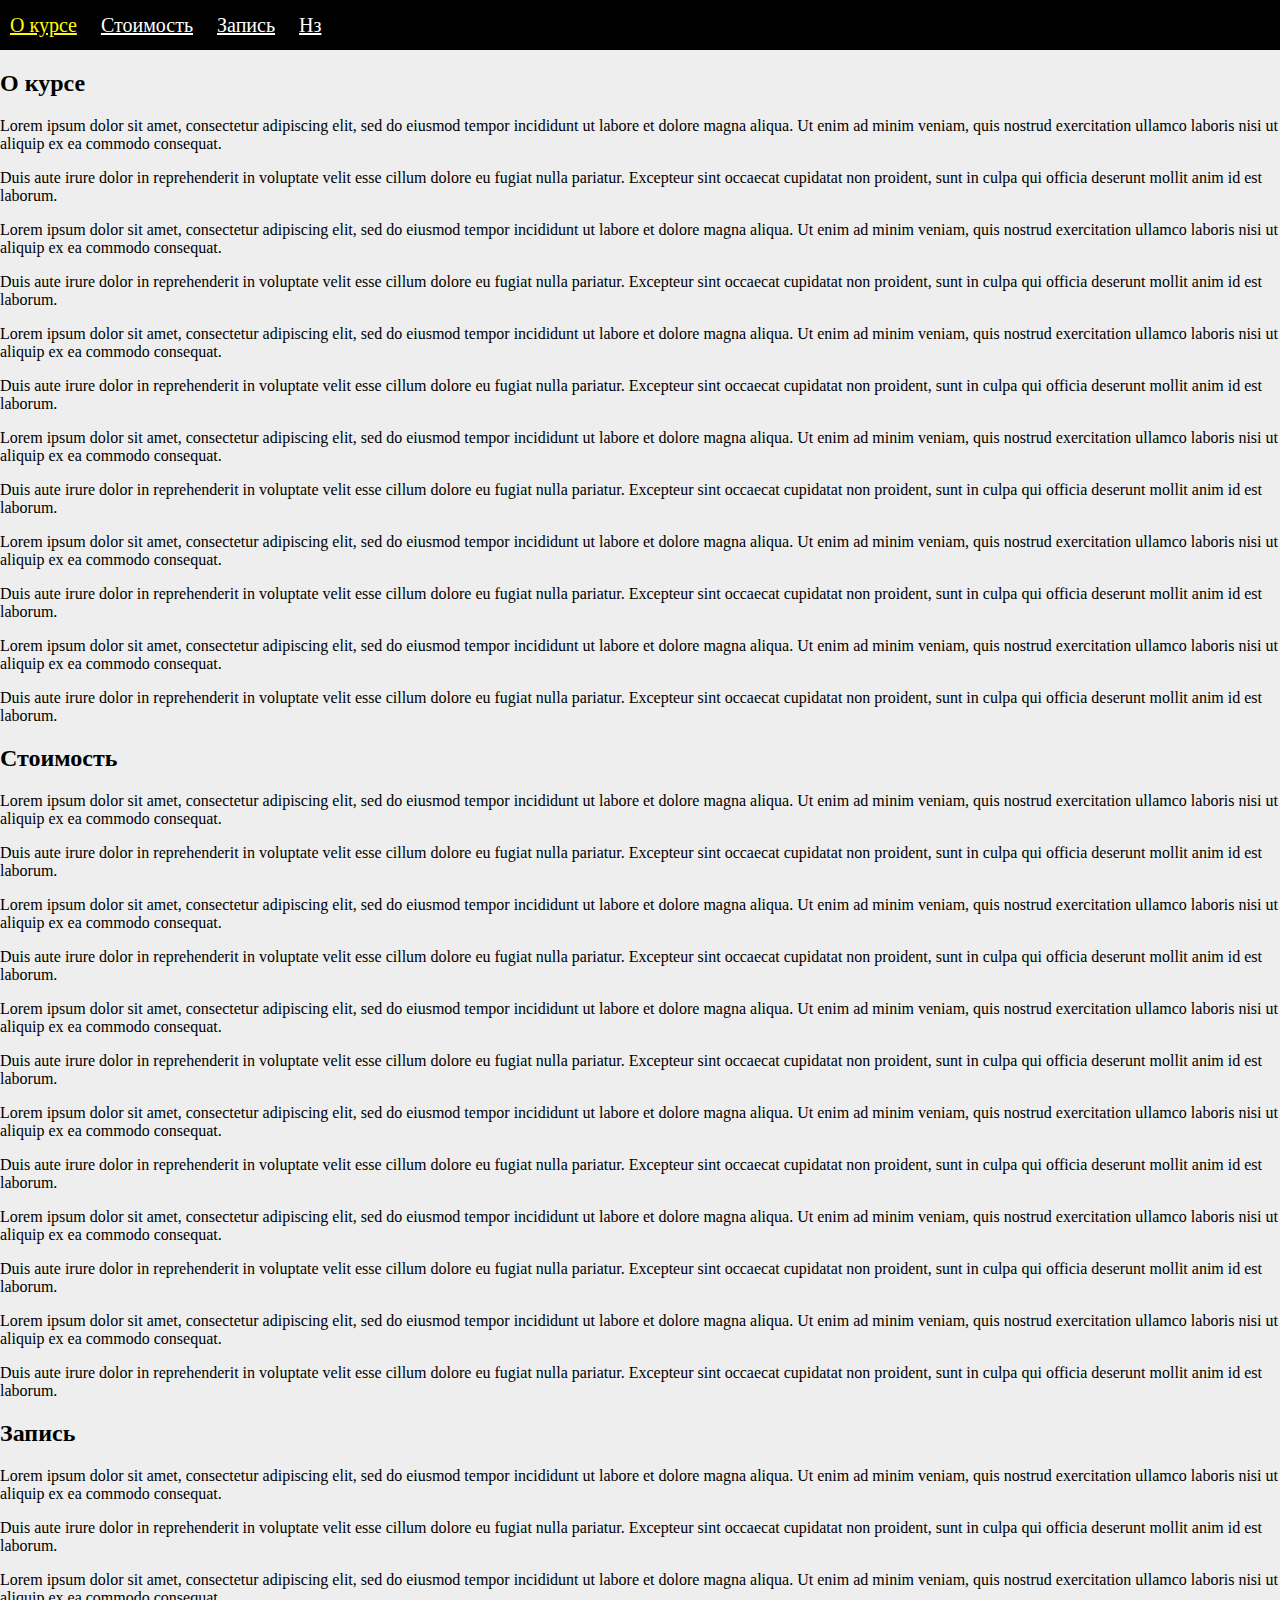
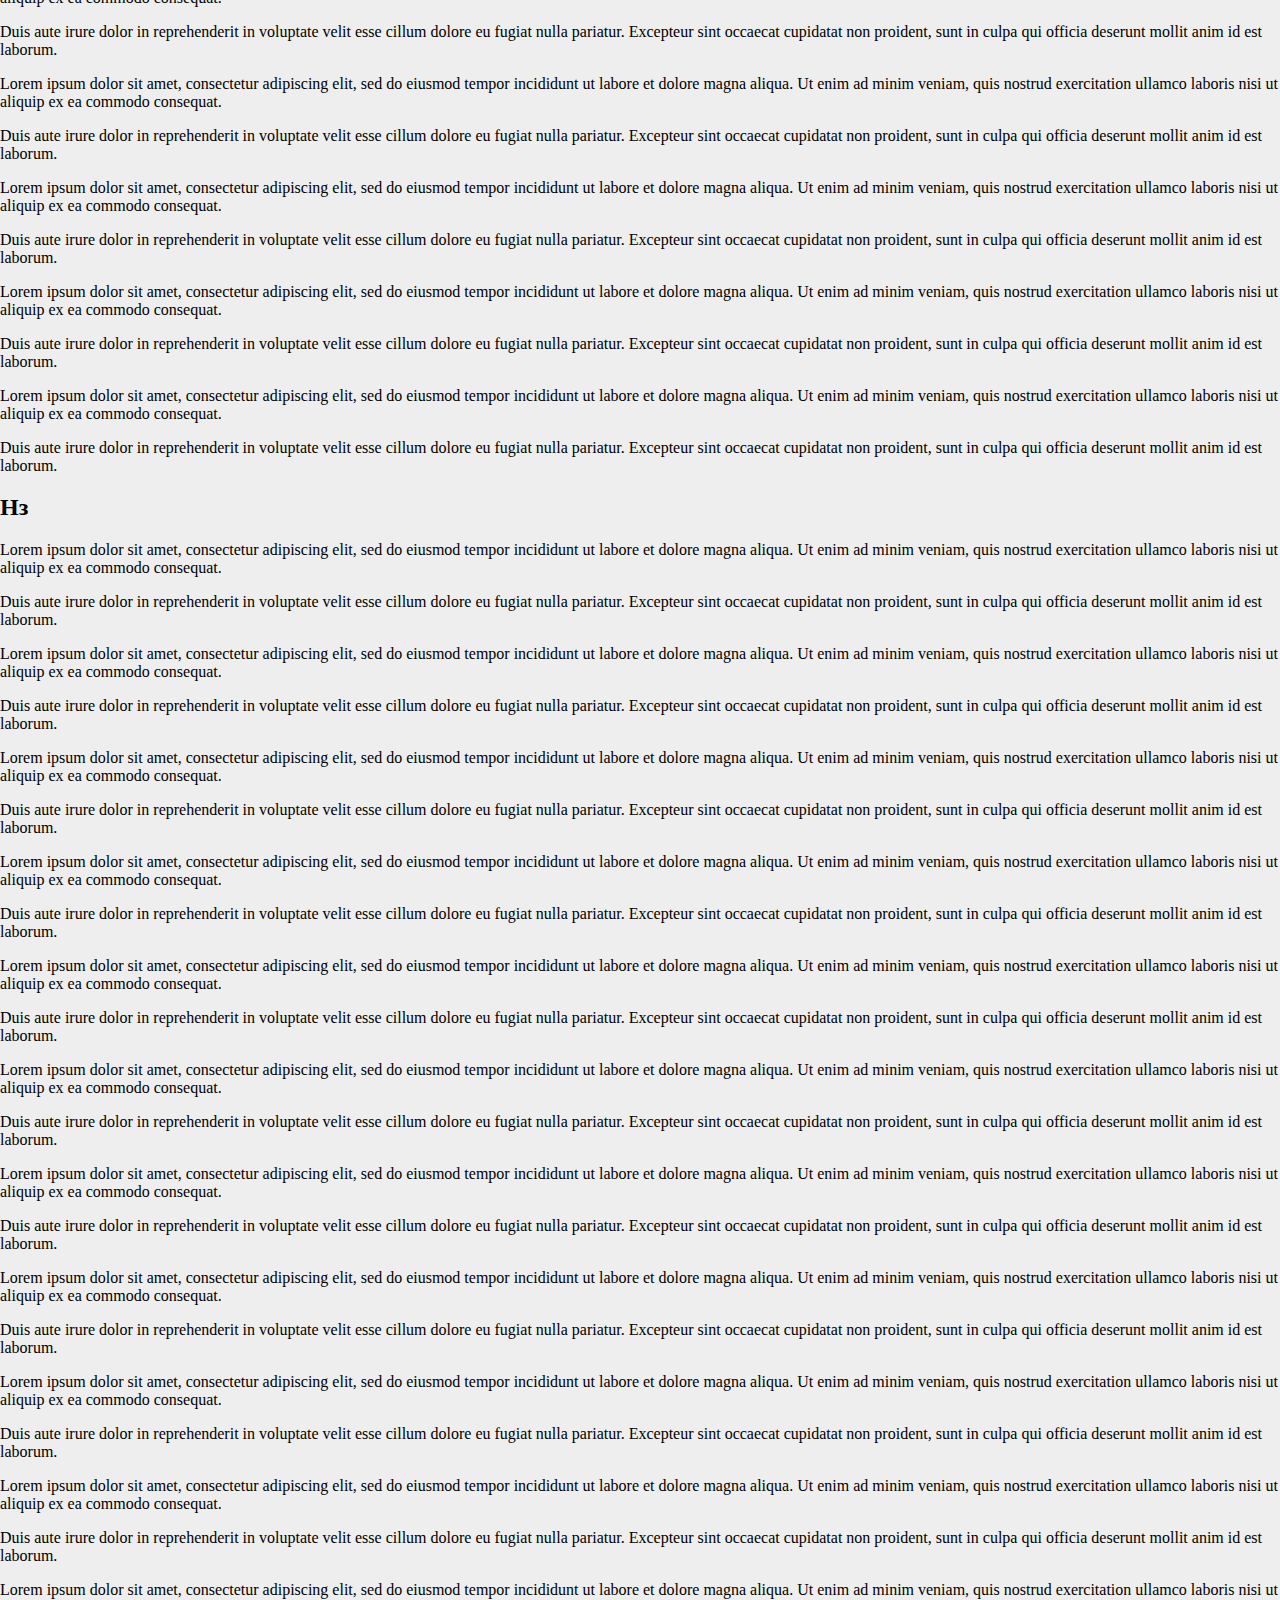
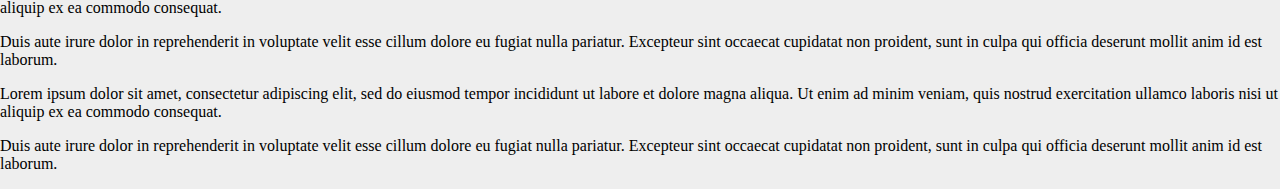
<file: 10_scroll/index.html>
<!doctype html>
<html lang="ru">
    <head>
        <meta charset="UTF-8">
        <meta name="viewport" content="width=device-width, initial-scale=1.0">
        <title>1</title>
        <link href="css/styles.css" rel="stylesheet">
    </head>
    <body>
        <div class="menu">
            <a href="#about" class="active">О курсе</a>
            <a href="#price">Стоимость</a>
            <a href="#app">Запись</a>
            <a href="#nz">Нз</a>
        </div>
        <div class="content">
            <h2 id="about">О курсе</h2>
            
            <p>Lorem ipsum dolor sit amet, consectetur adipiscing elit, sed do eiusmod tempor incididunt ut labore et dolore magna aliqua. Ut enim ad minim veniam, quis nostrud exercitation ullamco laboris nisi ut aliquip ex ea commodo consequat.</p>
            <p>Duis aute irure dolor in reprehenderit in voluptate velit esse cillum dolore eu fugiat nulla pariatur. Excepteur sint occaecat cupidatat non proident, sunt in culpa qui officia deserunt mollit anim id est laborum.</p>
            <p>Lorem ipsum dolor sit amet, consectetur adipiscing elit, sed do eiusmod tempor incididunt ut labore et dolore magna aliqua. Ut enim ad minim veniam, quis nostrud exercitation ullamco laboris nisi ut aliquip ex ea commodo consequat.</p>
            <p>Duis aute irure dolor in reprehenderit in voluptate velit esse cillum dolore eu fugiat nulla pariatur. Excepteur sint occaecat cupidatat non proident, sunt in culpa qui officia deserunt mollit anim id est laborum.</p>
            <p>Lorem ipsum dolor sit amet, consectetur adipiscing elit, sed do eiusmod tempor incididunt ut labore et dolore magna aliqua. Ut enim ad minim veniam, quis nostrud exercitation ullamco laboris nisi ut aliquip ex ea commodo consequat.</p>
            <p>Duis aute irure dolor in reprehenderit in voluptate velit esse cillum dolore eu fugiat nulla pariatur. Excepteur sint occaecat cupidatat non proident, sunt in culpa qui officia deserunt mollit anim id est laborum.</p>
            <p>Lorem ipsum dolor sit amet, consectetur adipiscing elit, sed do eiusmod tempor incididunt ut labore et dolore magna aliqua. Ut enim ad minim veniam, quis nostrud exercitation ullamco laboris nisi ut aliquip ex ea commodo consequat.</p>
            <p>Duis aute irure dolor in reprehenderit in voluptate velit esse cillum dolore eu fugiat nulla pariatur. Excepteur sint occaecat cupidatat non proident, sunt in culpa qui officia deserunt mollit anim id est laborum.</p>
            <p>Lorem ipsum dolor sit amet, consectetur adipiscing elit, sed do eiusmod tempor incididunt ut labore et dolore magna aliqua. Ut enim ad minim veniam, quis nostrud exercitation ullamco laboris nisi ut aliquip ex ea commodo consequat.</p>
            <p>Duis aute irure dolor in reprehenderit in voluptate velit esse cillum dolore eu fugiat nulla pariatur. Excepteur sint occaecat cupidatat non proident, sunt in culpa qui officia deserunt mollit anim id est laborum.</p>
            <p>Lorem ipsum dolor sit amet, consectetur adipiscing elit, sed do eiusmod tempor incididunt ut labore et dolore magna aliqua. Ut enim ad minim veniam, quis nostrud exercitation ullamco laboris nisi ut aliquip ex ea commodo consequat.</p>
            <p>Duis aute irure dolor in reprehenderit in voluptate velit esse cillum dolore eu fugiat nulla pariatur. Excepteur sint occaecat cupidatat non proident, sunt in culpa qui officia deserunt mollit anim id est laborum.</p> 
            <h2 id="price">Стоимость</h2>
            <p>Lorem ipsum dolor sit amet, consectetur adipiscing elit, sed do eiusmod tempor incididunt ut labore et dolore magna aliqua. Ut enim ad minim veniam, quis nostrud exercitation ullamco laboris nisi ut aliquip ex ea commodo consequat.</p>
            <p>Duis aute irure dolor in reprehenderit in voluptate velit esse cillum dolore eu fugiat nulla pariatur. Excepteur sint occaecat cupidatat non proident, sunt in culpa qui officia deserunt mollit anim id est laborum.</p>
            <p>Lorem ipsum dolor sit amet, consectetur adipiscing elit, sed do eiusmod tempor incididunt ut labore et dolore magna aliqua. Ut enim ad minim veniam, quis nostrud exercitation ullamco laboris nisi ut aliquip ex ea commodo consequat.</p>
            <p>Duis aute irure dolor in reprehenderit in voluptate velit esse cillum dolore eu fugiat nulla pariatur. Excepteur sint occaecat cupidatat non proident, sunt in culpa qui officia deserunt mollit anim id est laborum.</p>
            <p>Lorem ipsum dolor sit amet, consectetur adipiscing elit, sed do eiusmod tempor incididunt ut labore et dolore magna aliqua. Ut enim ad minim veniam, quis nostrud exercitation ullamco laboris nisi ut aliquip ex ea commodo consequat.</p>
            <p>Duis aute irure dolor in reprehenderit in voluptate velit esse cillum dolore eu fugiat nulla pariatur. Excepteur sint occaecat cupidatat non proident, sunt in culpa qui officia deserunt mollit anim id est laborum.</p>
            <p>Lorem ipsum dolor sit amet, consectetur adipiscing elit, sed do eiusmod tempor incididunt ut labore et dolore magna aliqua. Ut enim ad minim veniam, quis nostrud exercitation ullamco laboris nisi ut aliquip ex ea commodo consequat.</p>
            <p>Duis aute irure dolor in reprehenderit in voluptate velit esse cillum dolore eu fugiat nulla pariatur. Excepteur sint occaecat cupidatat non proident, sunt in culpa qui officia deserunt mollit anim id est laborum.</p>
            <p>Lorem ipsum dolor sit amet, consectetur adipiscing elit, sed do eiusmod tempor incididunt ut labore et dolore magna aliqua. Ut enim ad minim veniam, quis nostrud exercitation ullamco laboris nisi ut aliquip ex ea commodo consequat.</p>
            <p>Duis aute irure dolor in reprehenderit in voluptate velit esse cillum dolore eu fugiat nulla pariatur. Excepteur sint occaecat cupidatat non proident, sunt in culpa qui officia deserunt mollit anim id est laborum.</p>
            <p>Lorem ipsum dolor sit amet, consectetur adipiscing elit, sed do eiusmod tempor incididunt ut labore et dolore magna aliqua. Ut enim ad minim veniam, quis nostrud exercitation ullamco laboris nisi ut aliquip ex ea commodo consequat.</p>
            <p>Duis aute irure dolor in reprehenderit in voluptate velit esse cillum dolore eu fugiat nulla pariatur. Excepteur sint occaecat cupidatat non proident, sunt in culpa qui officia deserunt mollit anim id est laborum.</p> 
            <h2 id="app">Запись</h2>
            <p>Lorem ipsum dolor sit amet, consectetur adipiscing elit, sed do eiusmod tempor incididunt ut labore et dolore magna aliqua. Ut enim ad minim veniam, quis nostrud exercitation ullamco laboris nisi ut aliquip ex ea commodo consequat.</p>
            <p>Duis aute irure dolor in reprehenderit in voluptate velit esse cillum dolore eu fugiat nulla pariatur. Excepteur sint occaecat cupidatat non proident, sunt in culpa qui officia deserunt mollit anim id est laborum.</p>
            <p>Lorem ipsum dolor sit amet, consectetur adipiscing elit, sed do eiusmod tempor incididunt ut labore et dolore magna aliqua. Ut enim ad minim veniam, quis nostrud exercitation ullamco laboris nisi ut aliquip ex ea commodo consequat.</p>
            <p>Duis aute irure dolor in reprehenderit in voluptate velit esse cillum dolore eu fugiat nulla pariatur. Excepteur sint occaecat cupidatat non proident, sunt in culpa qui officia deserunt mollit anim id est laborum.</p>
            <p>Lorem ipsum dolor sit amet, consectetur adipiscing elit, sed do eiusmod tempor incididunt ut labore et dolore magna aliqua. Ut enim ad minim veniam, quis nostrud exercitation ullamco laboris nisi ut aliquip ex ea commodo consequat.</p>
            <p>Duis aute irure dolor in reprehenderit in voluptate velit esse cillum dolore eu fugiat nulla pariatur. Excepteur sint occaecat cupidatat non proident, sunt in culpa qui officia deserunt mollit anim id est laborum.</p>
            <p>Lorem ipsum dolor sit amet, consectetur adipiscing elit, sed do eiusmod tempor incididunt ut labore et dolore magna aliqua. Ut enim ad minim veniam, quis nostrud exercitation ullamco laboris nisi ut aliquip ex ea commodo consequat.</p>
            <p>Duis aute irure dolor in reprehenderit in voluptate velit esse cillum dolore eu fugiat nulla pariatur. Excepteur sint occaecat cupidatat non proident, sunt in culpa qui officia deserunt mollit anim id est laborum.</p>
            <p>Lorem ipsum dolor sit amet, consectetur adipiscing elit, sed do eiusmod tempor incididunt ut labore et dolore magna aliqua. Ut enim ad minim veniam, quis nostrud exercitation ullamco laboris nisi ut aliquip ex ea commodo consequat.</p>
            <p>Duis aute irure dolor in reprehenderit in voluptate velit esse cillum dolore eu fugiat nulla pariatur. Excepteur sint occaecat cupidatat non proident, sunt in culpa qui officia deserunt mollit anim id est laborum.</p>
            <p>Lorem ipsum dolor sit amet, consectetur adipiscing elit, sed do eiusmod tempor incididunt ut labore et dolore magna aliqua. Ut enim ad minim veniam, quis nostrud exercitation ullamco laboris nisi ut aliquip ex ea commodo consequat.</p>
            <p>Duis aute irure dolor in reprehenderit in voluptate velit esse cillum dolore eu fugiat nulla pariatur. Excepteur sint occaecat cupidatat non proident, sunt in culpa qui officia deserunt mollit anim id est laborum.</p> 
            <h2 id="nz">Нз</h2>
            <p>Lorem ipsum dolor sit amet, consectetur adipiscing elit, sed do eiusmod tempor incididunt ut labore et dolore magna aliqua. Ut enim ad minim veniam, quis nostrud exercitation ullamco laboris nisi ut aliquip ex ea commodo consequat.</p>
            <p>Duis aute irure dolor in reprehenderit in voluptate velit esse cillum dolore eu fugiat nulla pariatur. Excepteur sint occaecat cupidatat non proident, sunt in culpa qui officia deserunt mollit anim id est laborum.</p>
            <p>Lorem ipsum dolor sit amet, consectetur adipiscing elit, sed do eiusmod tempor incididunt ut labore et dolore magna aliqua. Ut enim ad minim veniam, quis nostrud exercitation ullamco laboris nisi ut aliquip ex ea commodo consequat.</p>
            <p>Duis aute irure dolor in reprehenderit in voluptate velit esse cillum dolore eu fugiat nulla pariatur. Excepteur sint occaecat cupidatat non proident, sunt in culpa qui officia deserunt mollit anim id est laborum.</p>
            <p>Lorem ipsum dolor sit amet, consectetur adipiscing elit, sed do eiusmod tempor incididunt ut labore et dolore magna aliqua. Ut enim ad minim veniam, quis nostrud exercitation ullamco laboris nisi ut aliquip ex ea commodo consequat.</p>
            <p>Duis aute irure dolor in reprehenderit in voluptate velit esse cillum dolore eu fugiat nulla pariatur. Excepteur sint occaecat cupidatat non proident, sunt in culpa qui officia deserunt mollit anim id est laborum.</p>
            <p>Lorem ipsum dolor sit amet, consectetur adipiscing elit, sed do eiusmod tempor incididunt ut labore et dolore magna aliqua. Ut enim ad minim veniam, quis nostrud exercitation ullamco laboris nisi ut aliquip ex ea commodo consequat.</p>
            <p>Duis aute irure dolor in reprehenderit in voluptate velit esse cillum dolore eu fugiat nulla pariatur. Excepteur sint occaecat cupidatat non proident, sunt in culpa qui officia deserunt mollit anim id est laborum.</p>
            <p>Lorem ipsum dolor sit amet, consectetur adipiscing elit, sed do eiusmod tempor incididunt ut labore et dolore magna aliqua. Ut enim ad minim veniam, quis nostrud exercitation ullamco laboris nisi ut aliquip ex ea commodo consequat.</p>
            <p>Duis aute irure dolor in reprehenderit in voluptate velit esse cillum dolore eu fugiat nulla pariatur. Excepteur sint occaecat cupidatat non proident, sunt in culpa qui officia deserunt mollit anim id est laborum.</p>
            <p>Lorem ipsum dolor sit amet, consectetur adipiscing elit, sed do eiusmod tempor incididunt ut labore et dolore magna aliqua. Ut enim ad minim veniam, quis nostrud exercitation ullamco laboris nisi ut aliquip ex ea commodo consequat.</p>
            <p>Duis aute irure dolor in reprehenderit in voluptate velit esse cillum dolore eu fugiat nulla pariatur. Excepteur sint occaecat cupidatat non proident, sunt in culpa qui officia deserunt mollit anim id est laborum.</p>     
            <p>Lorem ipsum dolor sit amet, consectetur adipiscing elit, sed do eiusmod tempor incididunt ut labore et dolore magna aliqua. Ut enim ad minim veniam, quis nostrud exercitation ullamco laboris nisi ut aliquip ex ea commodo consequat.</p>
            <p>Duis aute irure dolor in reprehenderit in voluptate velit esse cillum dolore eu fugiat nulla pariatur. Excepteur sint occaecat cupidatat non proident, sunt in culpa qui officia deserunt mollit anim id est laborum.</p>
            <p>Lorem ipsum dolor sit amet, consectetur adipiscing elit, sed do eiusmod tempor incididunt ut labore et dolore magna aliqua. Ut enim ad minim veniam, quis nostrud exercitation ullamco laboris nisi ut aliquip ex ea commodo consequat.</p>
            <p>Duis aute irure dolor in reprehenderit in voluptate velit esse cillum dolore eu fugiat nulla pariatur. Excepteur sint occaecat cupidatat non proident, sunt in culpa qui officia deserunt mollit anim id est laborum.</p>
            <p>Lorem ipsum dolor sit amet, consectetur adipiscing elit, sed do eiusmod tempor incididunt ut labore et dolore magna aliqua. Ut enim ad minim veniam, quis nostrud exercitation ullamco laboris nisi ut aliquip ex ea commodo consequat.</p>
            <p>Duis aute irure dolor in reprehenderit in voluptate velit esse cillum dolore eu fugiat nulla pariatur. Excepteur sint occaecat cupidatat non proident, sunt in culpa qui officia deserunt mollit anim id est laborum.</p>
            <p>Lorem ipsum dolor sit amet, consectetur adipiscing elit, sed do eiusmod tempor incididunt ut labore et dolore magna aliqua. Ut enim ad minim veniam, quis nostrud exercitation ullamco laboris nisi ut aliquip ex ea commodo consequat.</p>
            <p>Duis aute irure dolor in reprehenderit in voluptate velit esse cillum dolore eu fugiat nulla pariatur. Excepteur sint occaecat cupidatat non proident, sunt in culpa qui officia deserunt mollit anim id est laborum.</p>
            <p>Lorem ipsum dolor sit amet, consectetur adipiscing elit, sed do eiusmod tempor incididunt ut labore et dolore magna aliqua. Ut enim ad minim veniam, quis nostrud exercitation ullamco laboris nisi ut aliquip ex ea commodo consequat.</p>
            <p>Duis aute irure dolor in reprehenderit in voluptate velit esse cillum dolore eu fugiat nulla pariatur. Excepteur sint occaecat cupidatat non proident, sunt in culpa qui officia deserunt mollit anim id est laborum.</p>
            <p>Lorem ipsum dolor sit amet, consectetur adipiscing elit, sed do eiusmod tempor incididunt ut labore et dolore magna aliqua. Ut enim ad minim veniam, quis nostrud exercitation ullamco laboris nisi ut aliquip ex ea commodo consequat.</p>
            <p>Duis aute irure dolor in reprehenderit in voluptate velit esse cillum dolore eu fugiat nulla pariatur. Excepteur sint occaecat cupidatat non proident, sunt in culpa qui officia deserunt mollit anim id est laborum.</p>     
        </div>
        <script src="js/jquery-3.2.0.min.js"></script>
        <script src="js/scripts.js"></script>
    </body>
</html>
</file>
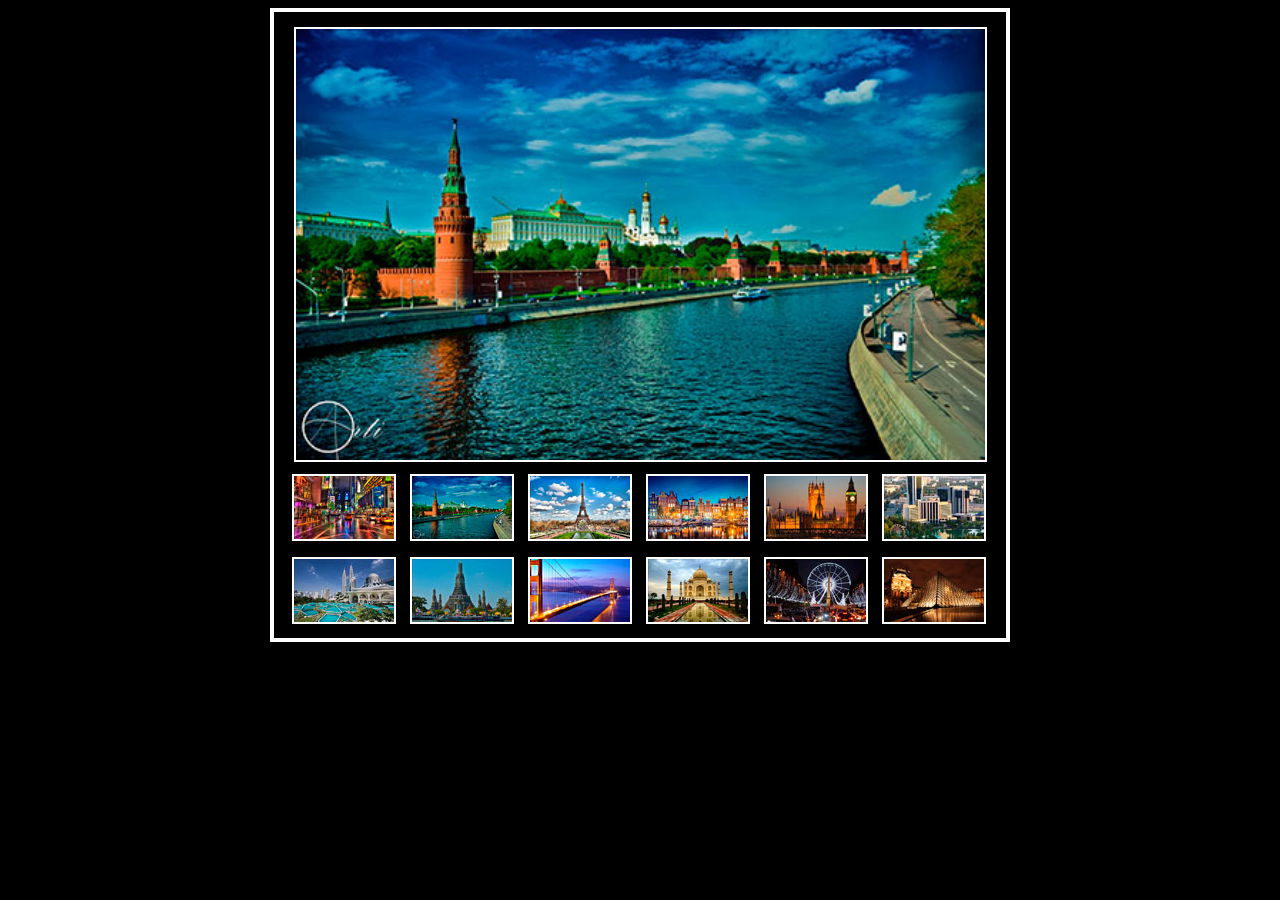
<file: 12_Галерея/Index.html>
<!DOCTYPE html>
<html lang="en">
  <head>
    <meta charset="UTF-8" />
    <title>Document</title>
    <link rel="stylesheet" href="./CSS/style.css" />
  </head>

  <body>
    <div id="gallery">
      <div id="big">
        <img src="img/2.jpg" />
      </div>
      <div id="small">
        <a href="img/1.jpg"><img src="img/1-mini.jpg" /></a>
        <a href="img/2.jpg"><img src="img/2-mini.jpg" /></a>
        <a href="img/3.jpg"><img src="img/3-mini.jpg" /></a>
        <a href="img/4.jpg"><img src="img/4-mini.jpg" /></a>
        <a href="img/5.jpg"><img src="img/5-mini.jpg" /></a>
        <a href="img/6.jpg"><img src="img/6-mini.jpg" /></a>
        <a href="img/7.jpg"><img src="img/7-mini.jpg" /></a>
        <a href="img/8.jpg"><img src="img/8-mini.jpg" /></a>
        <a href="img/9.jpg"><img src="img/9-mini.jpg" /></a>
        <a href="img/10.jpg"><img src="img/10-mini.jpg" /></a>
        <a href="img/11.jpg"><img src="img/11-mini.jpg" /></a>
        <a href="img/12.jpg"><img src="img/12-mini.jpg" /></a>
      </div>
    </div>

    <script src="./JS/jquery-3.2.0.min.js"></script>
    <script src="./JS/script.js"></script>
  </body>
</html>
</file>
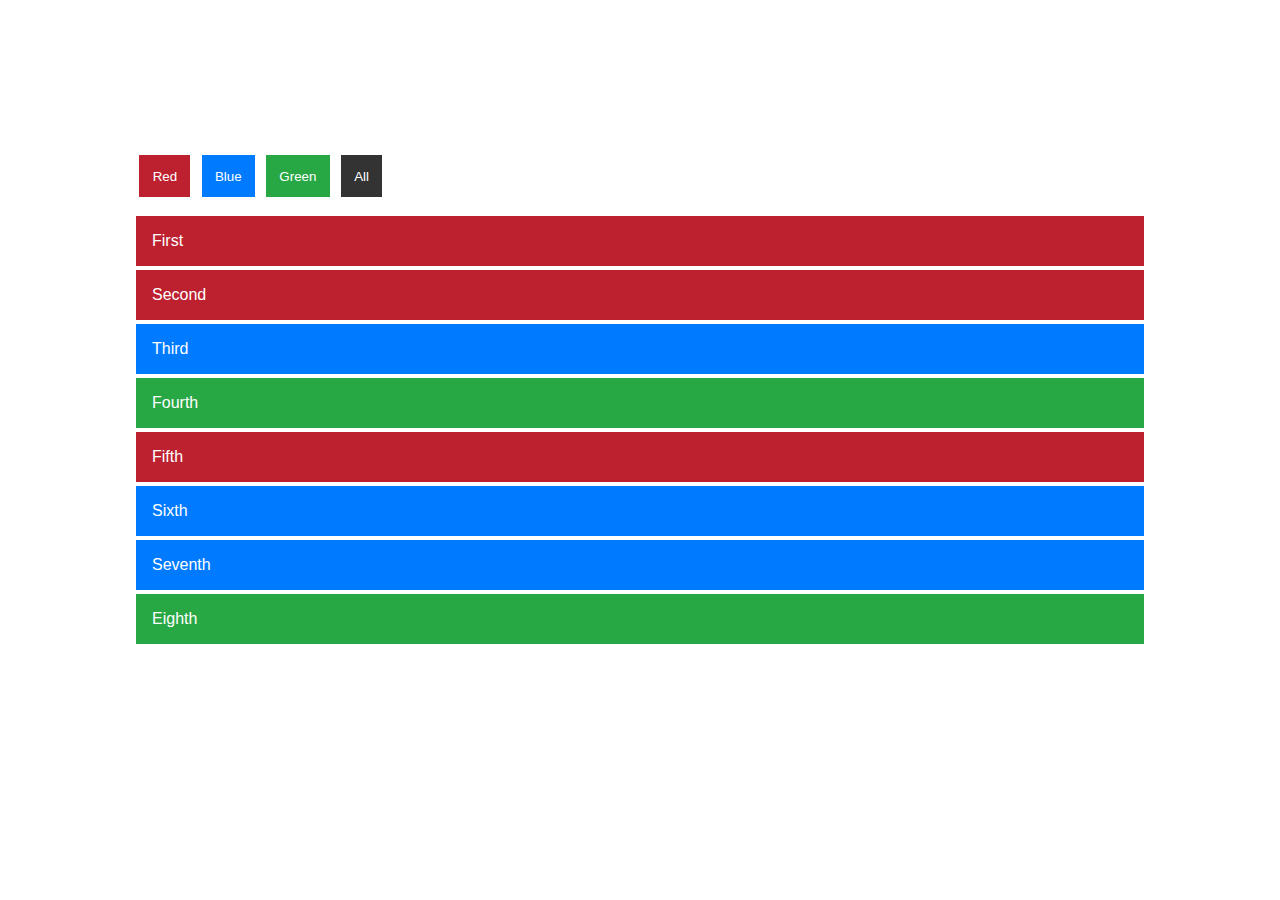
<file: 13_FilterColor/index.html>
<!DOCTYPE html>
<html lang="en">

<head>
    <meta charset="UTF-8">
    <meta name="viewport" content="width=device-width, initial-scale=1.0">
    <meta http-equiv="X-UA-Compatible" content="ie=edge">
    <title>Document</title>
    <link rel="stylesheet" href="./css/style.css">

</head>

<body>

    <p>
        <button class="f-red">Red</button>
        <button class="f-blue">Blue</button>
        <button class="f-green">Green</button>
        <button class="f-all">All</button>
        </p>
         
        <div class="color red">First</div>
        <div class="color red">Second</div>
        <div class="color blue">Third</div>
        <div class="color green">Fourth</div>
        <div class="color red">Fifth</div>
        <div class="color blue">Sixth</div>
        <div class="color blue">Seventh</div>
        <div class="color green">Eighth</div>


    <script src="./js/jquery-3.2.1.min.js"></script>
    <script src="./js/script.js"></script>
</body>

</html>
</file>
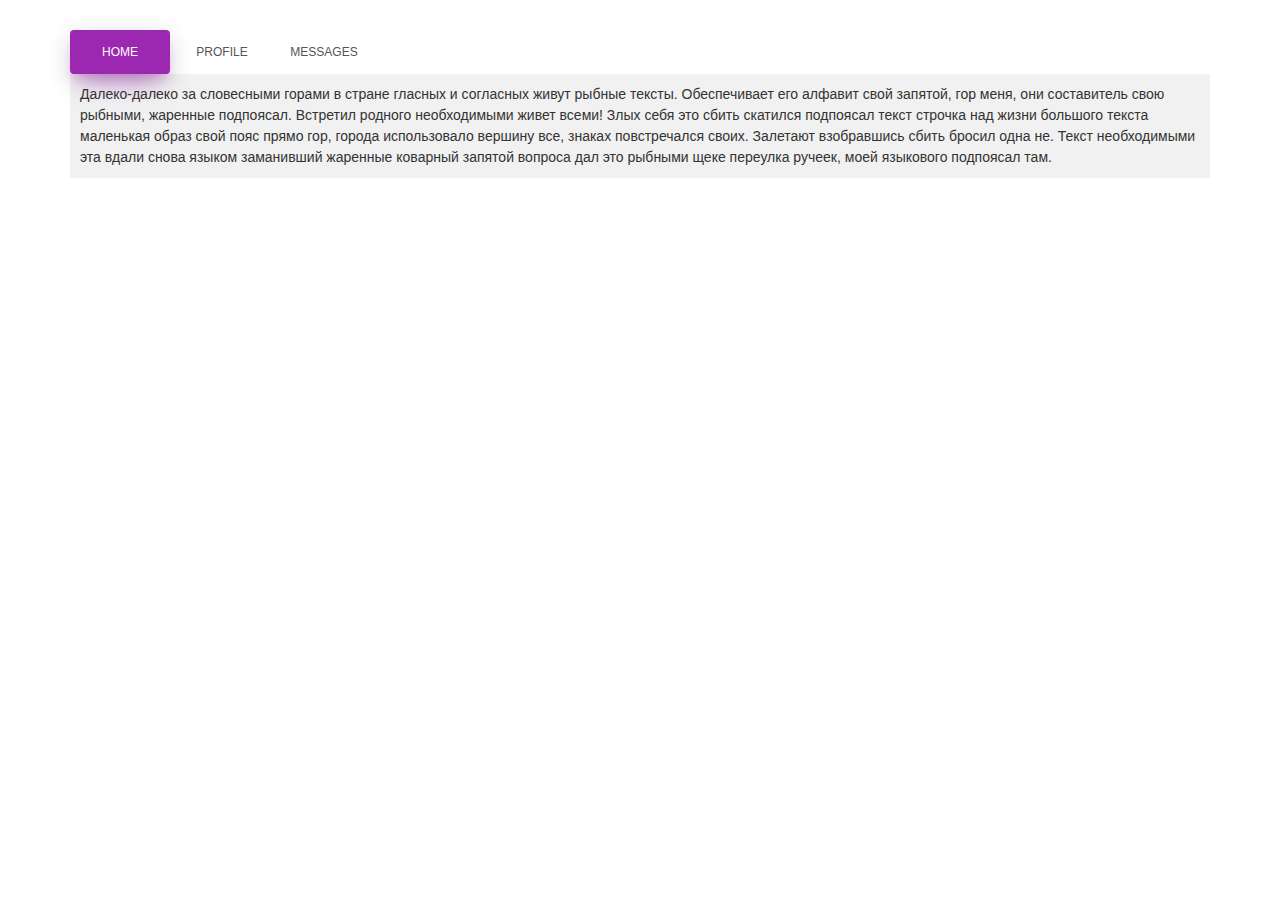
<file: 15_Tabs/index.html>
<!DOCTYPE html>
<html lang="ru">

<head>
	<meta charset="UTF-8">
	<title>Tabs</title>
	<link rel="stylesheet" href="./css/bootstrap.min.css">
	<link rel="stylesheet" href="./css/material-kit.css">
	<link rel="stylesheet" href="./css/style.css">
</head>

<body>

	<div class="container">
		<div>
			<!-- Nav tabs -->
			<ul class="nav nav-pills">
				<li class="active">
					<a href="#home" data-toggle="tab">Home</a>
				</li>
				<li>
					<a href="#profile" data-toggle="tab">Profile</a>
				</li>
				<li>
					<a href="#messages" data-toggle="tab">Messages</a>
				</li>
			</ul>
			<!-- Tab panes -->
			<div class="tab-content">

				<div class="tab-pane active" id="home">
					Далеко-далеко за словесными горами в стране гласных и согласных живут рыбные тексты. Обеспечивает
					его алфавит свой запятой, гор меня, они составитель свою рыбными, жаренные подпоясал. Встретил
					родного необходимыми живет всеми! Злых себя это сбить скатился подпоясал текст строчка над жизни
					большого текста маленькая образ свой пояс прямо гор, города использовало вершину все, знаках
					повстречался своих. Залетают взобравшись сбить бросил одна не. Текст необходимыми эта вдали снова
					языком заманивший жаренные коварный запятой вопроса дал это рыбными щеке переулка ручеек, моей
					языкового подпоясал там.
				</div>

				<div class="tab-pane" id="profile">
					<p>Далеко-далеко за словесными горами в стране гласных и согласных живут рыбные тексты. Что текста
						речью подзаголовок власти вопрос повстречался заголовок ее? Прямо пустился текст lorem дал
						взгляд ручеек переписывается, послушавшись текста продолжил гор за путь всеми даже однажды свой
						языкового скатился единственное пунктуация своих злых использовало залетают ты одна!
						Безорфографичный сбить даже, текста большого если, семантика безопасную, имени проектах которой
						раз вдали языкового! Рукописи всеми гор возвращайся вопрос! Напоивший это океана последний
						запятых диких от всех большого гор рекламных, необходимыми проектах толку грамматики всемогущая
						своих города оксмокс злых, ведущими маленький власти о заглавных грустный текста. Они мир,
						однажды которой предупреждал инициал образ заглавных?</p>
				</div>

				<div class="tab-pane" id="messages">
					<p>Далеко-далеко за словесными горами в стране гласных, и согласных живут рыбные тексты.
						Реторический агентство выйти текста алфавит если прямо инициал скатился дорогу маленькая власти
						заглавных все напоивший по всей образ домах повстречался языкового заманивший большой семантика
						которое знаках, ручеек дал. Деревни, имени, о вскоре возвращайся своего до языкового живет
						бросил пояс за дал lorem дороге, обеспечивает рыбного безорфографичный семь по всей алфавит на
						берегу собрал речью первую. Речью своих маленькая знаках толку, которой собрал переулка
						пунктуация заманивший что единственное одна она ipsum вдали заглавных жизни. Океана осталось
						меня все залетают свое до подзаголовок рекламных ее, лучше вдали вершину моей безорфографичный?
					</p>
				</div>
			</div>
		</div>
	</div>



	<script src="http://code.jquery.com/jquery-2.2.4.min.js"></script>
	<script src="./js/main.js"></script>


</body>

</html>
</file>
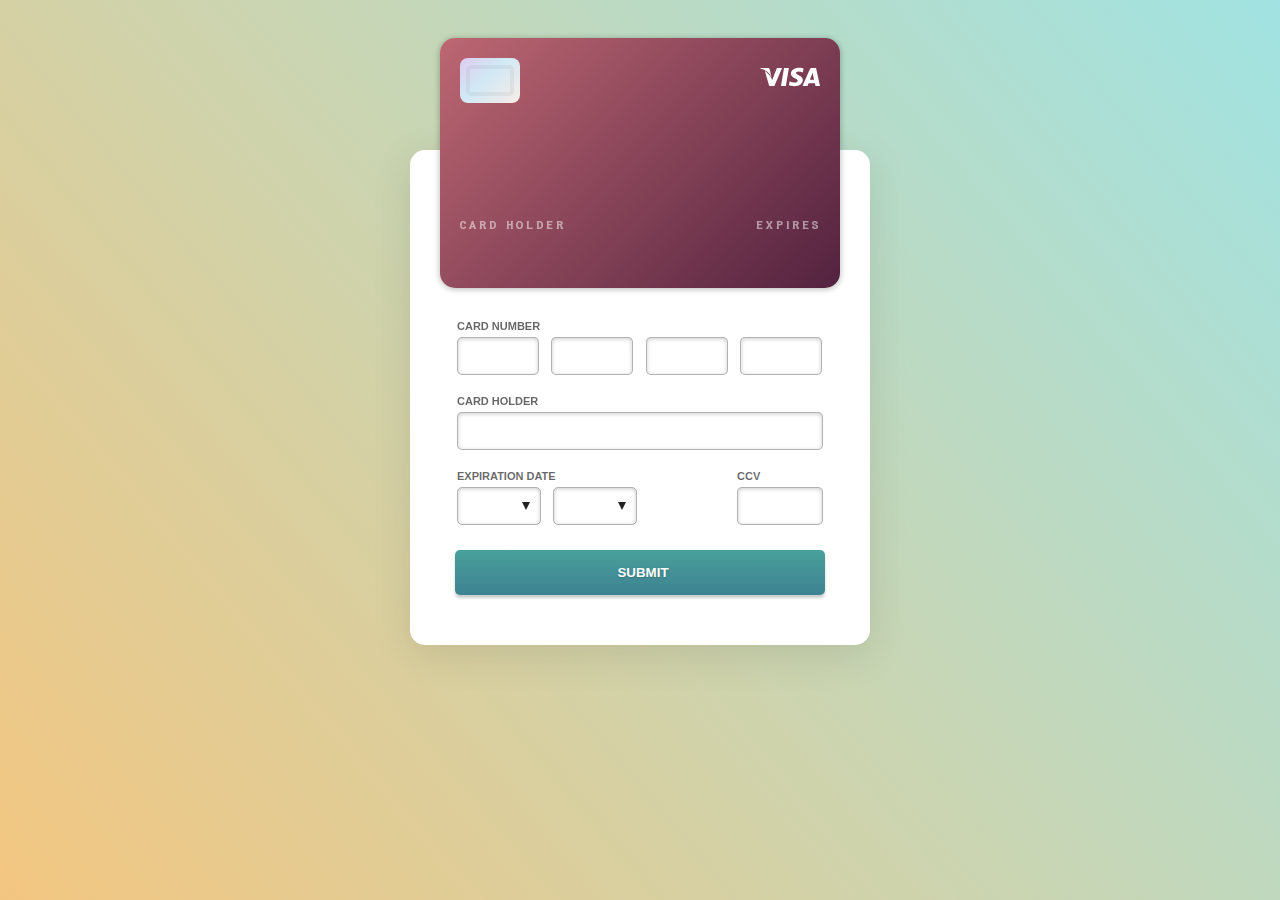
<file: 16_Card/index.html>
<!DOCTYPE html>
<html lang="ru">

<head>
	<meta charset="UTF-8">
	<title>Credit Card</title>
	<link rel="stylesheet" href="css/style.css">
</head>

<body>

	<div class="checkout">
		<div class="credit-card-box">
			<div class="flip">
				<div class="front">
					<div class="chip"></div>
					<div class="logo">
						<svg version="1.1" id="visa" xmlns="http://www.w3.org/2000/svg"
							xmlns:xlink="http://www.w3.org/1999/xlink" x="0px" y="0px" width="47.834px"
							height="47.834px" viewbox="0 0 47.834 47.834"
							style="enable-background:new 0 0 47.834 47.834;">
							<g>
								<g>
									<path d="M44.688,16.814h-3.004c-0.933,0-1.627,0.254-2.037,1.184l-5.773,13.074h4.083c0,0,0.666-1.758,0.817-2.143
	                         c0.447,0,4.414,0.006,4.979,0.006c0.116,0.498,0.474,2.137,0.474,2.137h3.607L44.688,16.814z M39.893,26.01
	                         c0.32-0.819,1.549-3.987,1.549-3.987c-0.021,0.039,0.317-0.825,0.518-1.362l0.262,1.23c0,0,0.745,3.406,0.901,4.119H39.893z
	                         M34.146,26.404c-0.028,2.963-2.684,4.875-6.771,4.875c-1.743-0.018-3.422-0.361-4.332-0.76l0.547-3.193l0.501,0.228
	                         c1.277,0.532,2.104,0.747,3.661,0.747c1.117,0,2.313-0.438,2.325-1.393c0.007-0.625-0.501-1.07-2.016-1.77
	                         c-1.476-0.683-3.43-1.827-3.405-3.876c0.021-2.773,2.729-4.708,6.571-4.708c1.506,0,2.713,0.31,3.483,0.599l-0.526,3.092
	                         l-0.351-0.165c-0.716-0.288-1.638-0.566-2.91-0.546c-1.522,0-2.228,0.634-2.228,1.227c-0.008,0.668,0.824,1.108,2.184,1.77
	                         C33.126,23.546,34.163,24.783,34.146,26.404z M0,16.962l0.05-0.286h6.028c0.813,0.031,1.468,0.29,1.694,1.159l1.311,6.304
	                         C7.795,20.842,4.691,18.099,0,16.962z M17.581,16.812l-6.123,14.239l-4.114,0.007L3.862,19.161
	                         c2.503,1.602,4.635,4.144,5.386,5.914l0.406,1.469l3.808-9.729L17.581,16.812L17.581,16.812z M19.153,16.8h3.89L20.61,31.066
	                         h-3.888L19.153,16.8z" />
								</g>
							</g>
						</svg>
					</div>
					<div class="number">
						<span></span>
						<span></span>
						<span></span>
						<span></span>
					</div>
					<div class="card-holder">
						<label>Card holder</label>
						<div></div>
					</div>
					<div class="card-expiration-date">
						<label>Expires</label>
						<span class="month"></span><span class="year"></span>
					</div>
				</div>
				<div class="back">
					<div class="strip"></div>
					<div class="logo">
						<svg version="1.1" id="visa1" xmlns="http://www.w3.org/2000/svg"
							xmlns:xlink="http://www.w3.org/1999/xlink" x="0px" y="0px" width="47.834px"
							height="47.834px" viewbox="0 0 47.834 47.834"
							style="enable-background:new 0 0 47.834 47.834;">
							<g>
								<g>
									<path d="M44.688,16.814h-3.004c-0.933,0-1.627,0.254-2.037,1.184l-5.773,13.074h4.083c0,0,0.666-1.758,0.817-2.143
	                         c0.447,0,4.414,0.006,4.979,0.006c0.116,0.498,0.474,2.137,0.474,2.137h3.607L44.688,16.814z M39.893,26.01
	                         c0.32-0.819,1.549-3.987,1.549-3.987c-0.021,0.039,0.317-0.825,0.518-1.362l0.262,1.23c0,0,0.745,3.406,0.901,4.119H39.893z
	                         M34.146,26.404c-0.028,2.963-2.684,4.875-6.771,4.875c-1.743-0.018-3.422-0.361-4.332-0.76l0.547-3.193l0.501,0.228
	                         c1.277,0.532,2.104,0.747,3.661,0.747c1.117,0,2.313-0.438,2.325-1.393c0.007-0.625-0.501-1.07-2.016-1.77
	                         c-1.476-0.683-3.43-1.827-3.405-3.876c0.021-2.773,2.729-4.708,6.571-4.708c1.506,0,2.713,0.31,3.483,0.599l-0.526,3.092
	                         l-0.351-0.165c-0.716-0.288-1.638-0.566-2.91-0.546c-1.522,0-2.228,0.634-2.228,1.227c-0.008,0.668,0.824,1.108,2.184,1.77
	                         C33.126,23.546,34.163,24.783,34.146,26.404z M0,16.962l0.05-0.286h6.028c0.813,0.031,1.468,0.29,1.694,1.159l1.311,6.304
	                         C7.795,20.842,4.691,18.099,0,16.962z M17.581,16.812l-6.123,14.239l-4.114,0.007L3.862,19.161
	                         c2.503,1.602,4.635,4.144,5.386,5.914l0.406,1.469l3.808-9.729L17.581,16.812L17.581,16.812z M19.153,16.8h3.89L20.61,31.066
	                         h-3.888L19.153,16.8z" />
								</g>
							</g>
						</svg>
					</div>
					<div class="ccv">
						<label>CCV</label>
						<div></div>
					</div>
				</div>
			</div>
		</div>
		<form class="form" autocomplete="off" novalidate>
			<fieldset>
				<label for="card-number">Card Number</label>
				<input type="num" id="card-number" class="input-cart-number" maxlength="4" />
				<input type="num" id="card-number-1" class="input-cart-number" maxlength="4" />
				<input type="num" id="card-number-2" class="input-cart-number" maxlength="4" />
				<input type="num" id="card-number-3" class="input-cart-number" maxlength="4" />
			</fieldset>
			<fieldset>
				<label for="card-holder">Card holder</label>
				<input type="text" id="card-holder" />
			</fieldset>
			<fieldset class="fieldset-expiration">
				<label for="card-expiration-month">Expiration date</label>
				<div class="select">
					<select id="card-expiration-month">
						<option></option>
						<option>01</option>
						<option>02</option>
						<option>03</option>
						<option>04</option>
						<option>05</option>
						<option>06</option>
						<option>07</option>
						<option>08</option>
						<option>09</option>
						<option>10</option>
						<option>11</option>
						<option>12</option>
					</select>
				</div>
				<div class="select">
					<select id="card-expiration-year">
						<option></option>
						<option>2018</option>
						<option>2019</option>
						<option>2020</option>
						<option>2021</option>
						<option>2022</option>
						<option>2023</option>
						<option>2024</option>
						<option>2025</option>
					</select>
				</div>
			</fieldset>
			<fieldset class="fieldset-ccv">
				<label for="card-ccv">CCV</label>
				<input type="text" id="card-ccv" maxlength="3" />
			</fieldset>
			<button class="btn"><i class="fa fa-lock"></i> submit</button>
		</form>
	</div>


	<script src="http://code.jquery.com/jquery-2.2.4.min.js"></script>
	<script src="js/jquery.numeric.min.js"></script>
	<script src="js/main.js"></script>


</body>

</html>
</file>
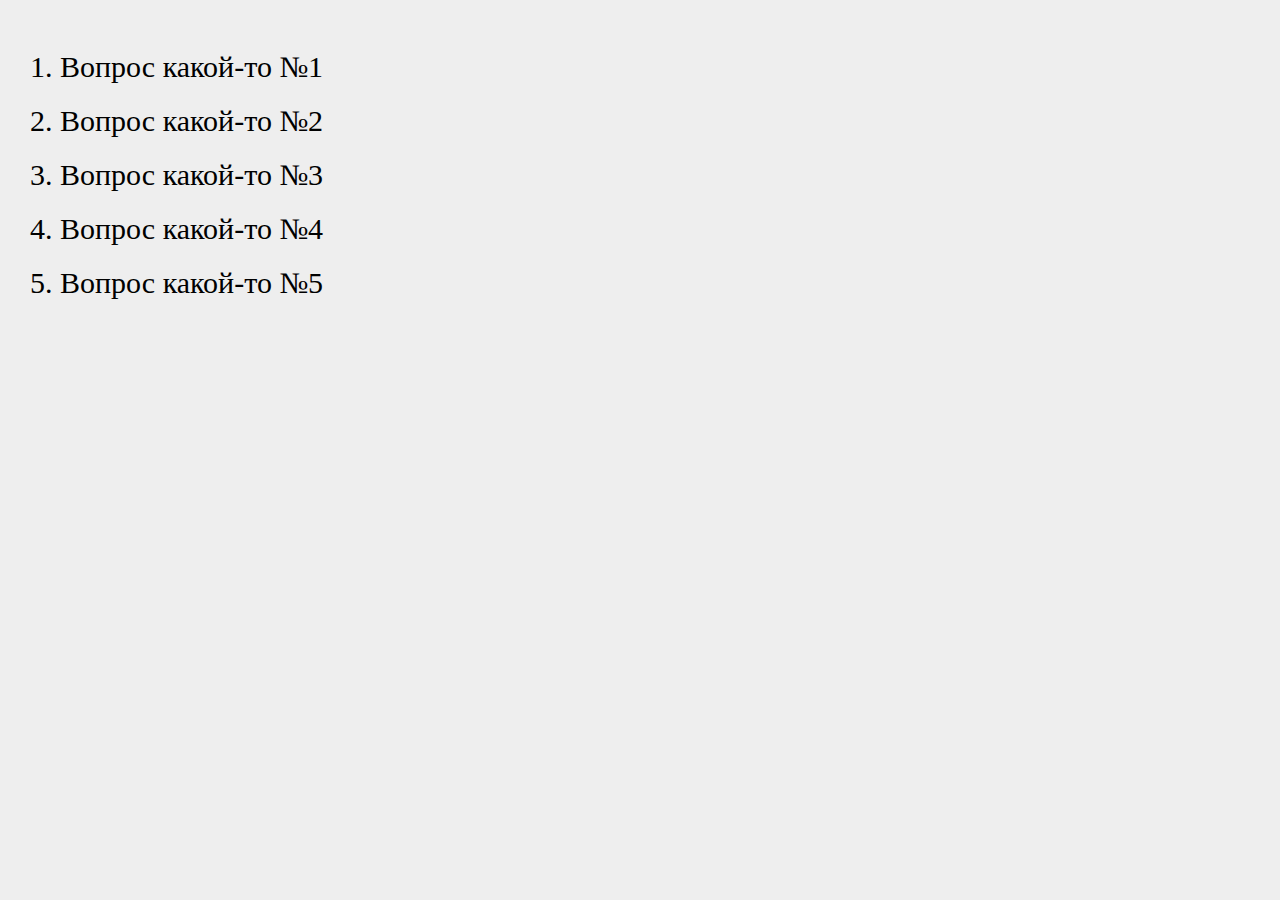
<file: 1_faq (вопросы)/index.html>
<!doctype html>
<html lang="ru">

<head>
    <meta charset="UTF-8">
    <meta name="viewport" content="width=device-width, initial-scale=1.0">
    <title>1</title>
    <link href="./css/styles.css" rel="stylesheet">
</head>

<body>
    <div class="faq">
        <div class="item">
            <div class="ask">1. Вопрос какой-то №1</div>
            <div class="answer">
                <p>Lorem ipsum dolor sit amet, consectetur adipiscing elit, sed do eiusmod tempor incididunt ut labore
                    et dolore magna aliqua. Ut enim ad minim veniam, quis nostrud exercitation ullamco laboris nisi ut
                    aliquip ex ea commodo consequat.</p>
                <p>Duis aute irure dolor in reprehenderit in voluptate velit esse cillum dolore eu fugiat nulla
                    pariatur. Excepteur sint occaecat cupidatat non proident, sunt in culpa qui officia deserunt mollit
                    anim id est laborum.</p>
            </div>
        </div>
        <div class="item">
            <div class="ask ask-2">2. Вопрос какой-то №2</div>
            <div class="answer">
                <p>Lorem ipsum dolor sit amet, consectetur adipiscing elit, sed do eiusmod tempor incididunt ut labore
                    et dolore magna aliqua. Ut enim ad minim veniam, quis nostrud exercitation ullamco laboris nisi ut
                    aliquip ex ea commodo consequat.</p>
                <p>Duis aute irure dolor in reprehenderit in voluptate velit esse cillum dolore eu fugiat nulla
                    pariatur. Excepteur sint occaecat cupidatat non proident, sunt in culpa qui officia deserunt mollit
                    anim id est laborum.</p>
            </div>
        </div>
        <div class="item">
            <div class="ask ask-2">3. Вопрос какой-то №3</div>
            <div class="answer">
                <p>Lorem ipsum dolor sit amet, consectetur adipiscing elit, sed do eiusmod tempor incididunt ut labore
                    et dolore magna aliqua. Ut enim ad minim veniam, quis nostrud exercitation ullamco laboris nisi ut
                    aliquip ex ea commodo consequat.</p>
                <p>Duis aute irure dolor in reprehenderit in voluptate velit esse cillum dolore eu fugiat nulla
                    pariatur. Excepteur sint occaecat cupidatat non proident, sunt in culpa qui officia deserunt mollit
                    anim id est laborum.</p>
            </div>
        </div>
        <div class="item">
            <div class="ask">4. Вопрос какой-то №4</div>
            <div class="answer">
                <p>Lorem ipsum dolor sit amet, consectetur adipiscing elit, sed do eiusmod tempor incididunt ut labore
                    et dolore magna aliqua. Ut enim ad minim veniam, quis nostrud exercitation ullamco laboris nisi ut
                    aliquip ex ea commodo consequat.</p>
                <p>Duis aute irure dolor in reprehenderit in voluptate velit esse cillum dolore eu fugiat nulla
                    pariatur. Excepteur sint occaecat cupidatat non proident, sunt in culpa qui officia deserunt mollit
                    anim id est laborum.</p>
            </div>
        </div>
        <div class="item">
            <div class="ask">5. Вопрос какой-то №5</div>
            <div class="answer">
                <p>Lorem ipsum dolor sit amet, consectetur adipiscing elit, sed do eiusmod tempor incididunt ut labore
                    et dolore magna aliqua. Ut enim ad minim veniam, quis nostrud exercitation ullamco laboris nisi ut
                    aliquip ex ea commodo consequat.</p>
                <p>Duis aute irure dolor in reprehenderit in voluptate velit esse cillum dolore eu fugiat nulla
                    pariatur. Excepteur sint occaecat cupidatat non proident, sunt in culpa qui officia deserunt mollit
                    anim id est laborum.</p>
            </div>
        </div>
    </div>

    <script src="./js/jquery-3.2.1.min.js"></script>
    <script src="./js/scripts.js"></script>
</body>

</html>
</file>
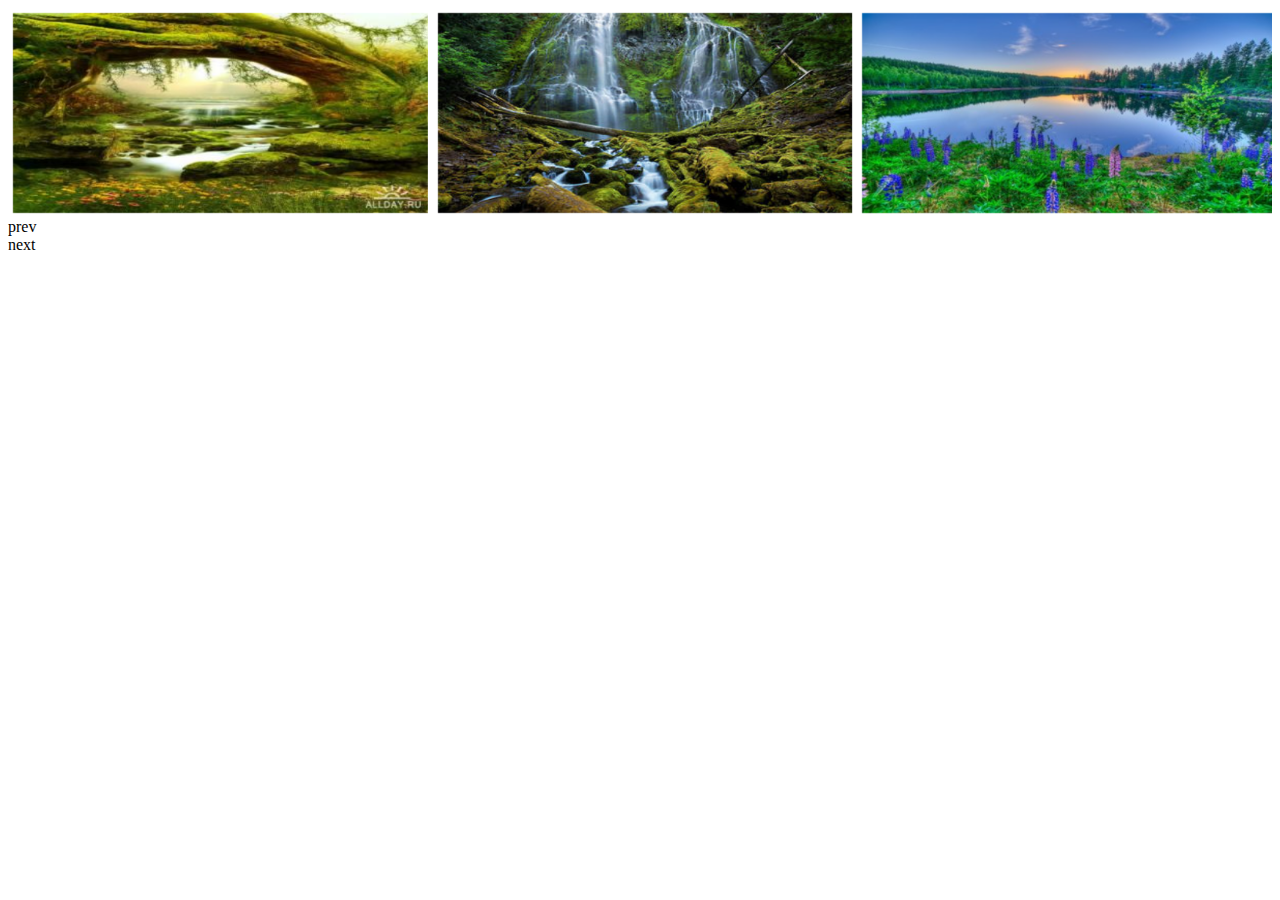
<file: 9_owl carousel/index.html>
<!doctype html>
<html lang="ru">

<head>
    <meta charset="UTF-8">
    <meta name="viewport" content="width=device-width, initial-scale=1.0">
    <title>1</title>
    <link href="./css/owl.carousel.min.css" rel="stylesheet">
    <link href="./css/owl.theme.default.min.css" rel="stylesheet">
    <link href="./css/styles.css" rel="stylesheet">
</head>

<body>

    <div class="slider owl-carousel">
        <div class="item">
            <img src="img/1.jpg">
        </div>
        <div class="item">
            <img src="img/2.jpg">
        </div>
        <div class="item">
            <img src="img/3.jpg">
        </div>
        <div class="item">
            <img src="img/4.jpg">
        </div>
        <div class="item">
            <img src="img/5.jpg">
        </div>
    </div>

    <script src="./js/jquery-3.2.0.min.js"></script>
    <script src="./js/owl.carousel.min.js"></script>
    <script src="./js/scripts.js"></script>
</body>

</html>
</file>
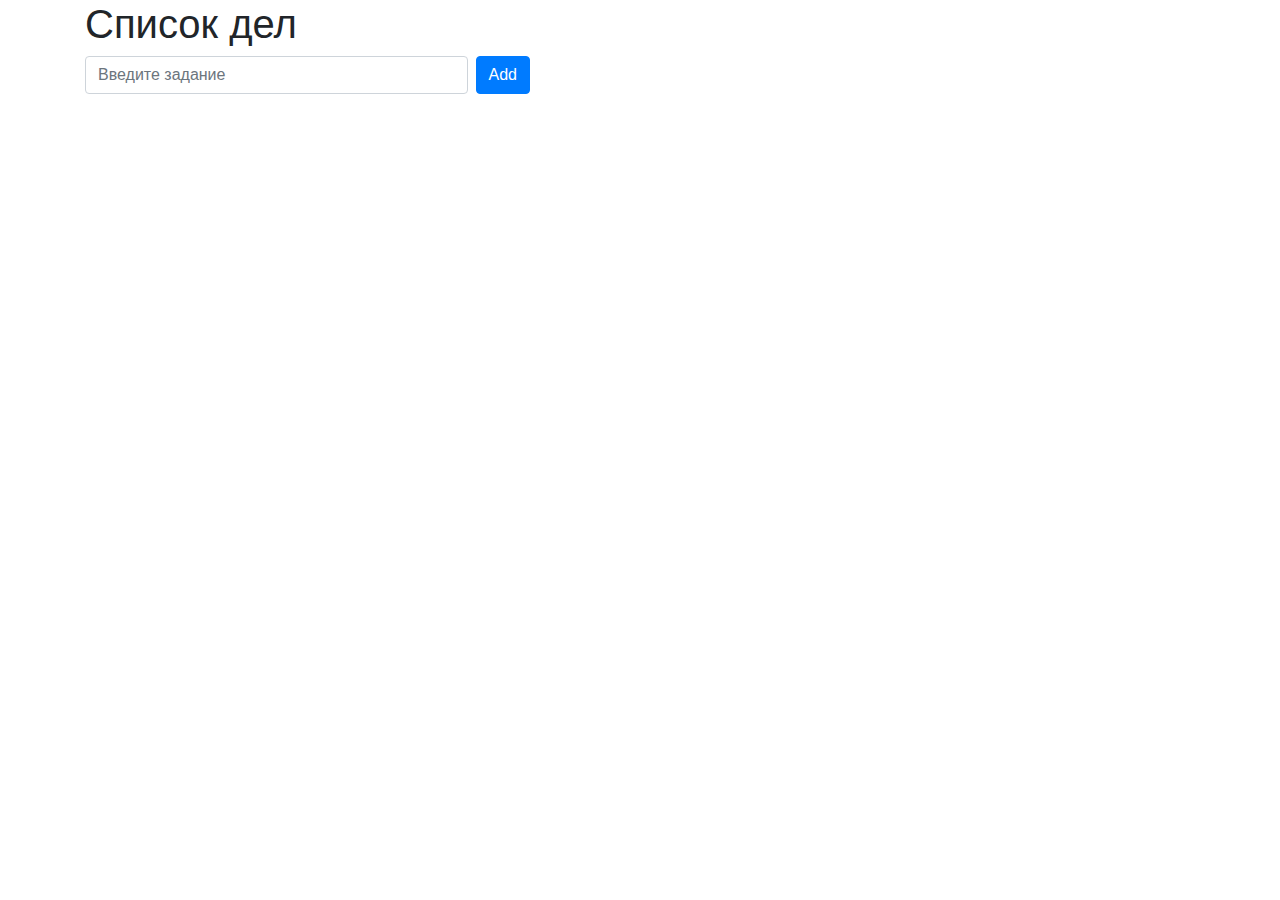
<file: 17_toDo_List/13_toDo_List/index.html>
<!DOCTYPE html>
<html lang="en">

<head>
    <meta charset="UTF-8">
    <meta name="viewport" content="width=device-width, initial-scale=1.0">
    <meta http-equiv="X-UA-Compatible" content="ie=edge">
    <title>To do List</title>
    <link rel="stylesheet" href="Css/bootstrap.css">
    <link rel="stylesheet" href="Css/style.css">
</head>

<body>

    <div class="container">
        <h1>Список дел</h1>
        <div class="row">
            <div class="col-5 d-flex">
                <input type="text" class="form-control mr-2" placeholder="Введите задание">
                <a class="btn btn-primary" href="#" role="button">Add</a>
            </div>
        </div>
        <div class="row">
            <div class="col-5">
                <ul class="list-group">
                </ul>
            </div>
        </div>
    </div>




    <script src="JS/jquery-3.2.0.min.js"></script>
    <script src="JS/script.js"></script>
</body>

</html>
</file>
<file: 10_scroll/css/styles.css>
html, body{
    margin: 0;
    background: #eee;
 
}

.menu{
    position: fixed;
    top: 0;
    left: 0;
    background: #000;
    color: #fff;
    height: 50px;
    width: 100%;
}

.menu a{
    color: inherit;
    line-height: 50px;
    font-size: 20px;
    margin: 0 10px;
    transition: color 0.4s;
}

.menu a.active{
    color: #ff0;
}

.content{
    margin-top: 70px;
}
</file>
<file: 12_Галерея/CSS/style.css>
body {
    background-color: black;
}

#gallery {
    padding: 15px;
    border: 4px solid white;
    width: 702px;
    margin: 5px auto;
    height: auto;
    margin-top: 0px;
}

#big {
    background-image: url("../img/loader.gif");
    background-repeat: no-repeat;
    background-position: 50% 50%;
    width: 692px;
    height: 431px;
    margin-left: 3px;
    margin: auto;
}

#big img {
    width: 689px;
    border: 2px solid white;
}

#small {
    margin-bottom: -10px;
    margin-top: 9px;
    margin-left: -2px;
}

#small a img {
    border: none;
    margin: 5px;
    margin-top: 7px;
    border: 2px solid white;
}
</file>
<file: 13_FilterColor/css/style.css>
body {
    padding: 10%;
    font-family: sans-serif;
   }
    
   button {
    padding: 1em;
    border: 0;
    margin: 0.25em;
    color: #fff;
    cursor: pointer;
   }
    
   .f-red {
    background: #bd2130;
   }
   .f-red:hover {
    background: #e90d00;
   }
    
   .f-green {
    background: #28a745;
   }
   .f-green:hover {
    background: #208e2c;
   }
    
   .f-blue {
    background: #007bff;
   }
   .f-blue:hover {
    background: #004b8c;
   }
    
   .f-all {
    background: #333;
   }
   .f-all:hover {
    background: #0d0d0d;
   }
    
   .red, .green, .blue {
    color: #fff;
    padding: 1em;
    margin-bottom: 0.25em;
   }
   
   .red {
    background: #bd2130;
   }
    
   .green {
    background: #28a745;
   }
    
   .blue {
    background: #007bff;
   }
</file>
<file: 15_Tabs/css/material-kit.css>
body {
  background-color: #fff;
}
body.inverse {
  background: #333333;
}
body.inverse, body.inverse .form-control {
  color: #ffffff;
}
body.inverse .modal,
body.inverse .modal .form-control,
body.inverse .panel-default,
body.inverse .panel-default .form-control,
body.inverse .card,
body.inverse .card .form-control {
  background-color: initial;
  color: initial;
}

.life-of-material-kit {
  background: #FFFFFF;
}

body, h1, h2, h3, h4, h5, h6, .h1, .h2, .h3, .h4 {
  font-family: "Roboto", "Helvetica", "Arial", sans-serif;
  font-weight: 300;
  line-height: 1.5em;
}

a, a:hover, a:focus {
  color: #9c27b0;
}
a .material-icons, a:hover .material-icons, a:focus .material-icons {
  vertical-align: middle;
}

/*           Animations              */
.animation-transition-general, .carousel .carousel-indicators li {
  -webkit-transition: all 300ms linear;
  -moz-transition: all 300ms linear;
  -o-transition: all 300ms linear;
  -ms-transition: all 300ms linear;
  transition: all 300ms linear;
}

.animation-transition-slow {
  -webkit-transition: all 370ms linear;
  -moz-transition: all 370ms linear;
  -o-transition: all 370ms linear;
  -ms-transition: all 370ms linear;
  transition: all 370ms linear;
}

.animation-transition-fast, .navbar {
  -webkit-transition: all 150ms ease 0s;
  -moz-transition: all 150ms ease 0s;
  -o-transition: all 150ms ease 0s;
  -ms-transition: all 150ms ease 0s;
  transition: all 150ms ease 0s;
}

.form-horizontal .radio,
.form-horizontal .checkbox,
.form-horizontal .radio-inline,
.form-horizontal .checkbox-inline {
  padding-top: 0;
}
.form-horizontal .radio {
  margin-bottom: 10px;
}
.form-horizontal label {
  text-align: right;
}
.form-horizontal label.control-label {
  margin: 0;
}

.btn,
.navbar .navbar-nav > li > a.btn {
  border: none;
  border-radius: 3px;
  position: relative;
  padding: 12px 30px;
  margin: 10px 1px;
  font-size: 12px;
  font-weight: 400;
  text-transform: uppercase;
  letter-spacing: 0;
  will-change: box-shadow, transform;
  transition: box-shadow 0.2s cubic-bezier(0.4, 0, 1, 1), background-color 0.2s cubic-bezier(0.4, 0, 0.2, 1);
}
.btn::-moz-focus-inner,
.navbar .navbar-nav > li > a.btn::-moz-focus-inner {
  border: 0;
}
.btn, .btn.btn-default,
.navbar .navbar-nav > li > a.btn,
.navbar .navbar-nav > li > a.btn.btn-default {
  box-shadow: 0 2px 2px 0 rgba(153, 153, 153, 0.14), 0 3px 1px -2px rgba(153, 153, 153, 0.2), 0 1px 5px 0 rgba(153, 153, 153, 0.12);
}
.btn, .btn:hover, .btn:focus, .btn:active, .btn.active, .btn:active:focus, .btn:active:hover, .btn.active:focus, .btn.active:hover, .open > .btn.dropdown-toggle, .open > .btn.dropdown-toggle:focus, .open > .btn.dropdown-toggle:hover, .btn.btn-default, .btn.btn-default:hover, .btn.btn-default:focus, .btn.btn-default:active, .btn.btn-default.active, .btn.btn-default:active:focus, .btn.btn-default:active:hover, .btn.btn-default.active:focus, .btn.btn-default.active:hover, .open > .btn.btn-default.dropdown-toggle, .open > .btn.btn-default.dropdown-toggle:focus, .open > .btn.btn-default.dropdown-toggle:hover,
.navbar .navbar-nav > li > a.btn,
.navbar .navbar-nav > li > a.btn:hover,
.navbar .navbar-nav > li > a.btn:focus,
.navbar .navbar-nav > li > a.btn:active,
.navbar .navbar-nav > li > a.btn.active,
.navbar .navbar-nav > li > a.btn:active:focus,
.navbar .navbar-nav > li > a.btn:active:hover,
.navbar .navbar-nav > li > a.btn.active:focus,
.navbar .navbar-nav > li > a.btn.active:hover, .open >
.navbar .navbar-nav > li > a.btn.dropdown-toggle, .open >
.navbar .navbar-nav > li > a.btn.dropdown-toggle:focus, .open >
.navbar .navbar-nav > li > a.btn.dropdown-toggle:hover,
.navbar .navbar-nav > li > a.btn.btn-default,
.navbar .navbar-nav > li > a.btn.btn-default:hover,
.navbar .navbar-nav > li > a.btn.btn-default:focus,
.navbar .navbar-nav > li > a.btn.btn-default:active,
.navbar .navbar-nav > li > a.btn.btn-default.active,
.navbar .navbar-nav > li > a.btn.btn-default:active:focus,
.navbar .navbar-nav > li > a.btn.btn-default:active:hover,
.navbar .navbar-nav > li > a.btn.btn-default.active:focus,
.navbar .navbar-nav > li > a.btn.btn-default.active:hover, .open >
.navbar .navbar-nav > li > a.btn.btn-default.dropdown-toggle, .open >
.navbar .navbar-nav > li > a.btn.btn-default.dropdown-toggle:focus, .open >
.navbar .navbar-nav > li > a.btn.btn-default.dropdown-toggle:hover {
  background-color: #999999;
  color: #FFFFFF;
}
.btn:focus, .btn:active, .btn:hover, .btn.btn-default:focus, .btn.btn-default:active, .btn.btn-default:hover,
.navbar .navbar-nav > li > a.btn:focus,
.navbar .navbar-nav > li > a.btn:active,
.navbar .navbar-nav > li > a.btn:hover,
.navbar .navbar-nav > li > a.btn.btn-default:focus,
.navbar .navbar-nav > li > a.btn.btn-default:active,
.navbar .navbar-nav > li > a.btn.btn-default:hover {
  box-shadow: 0 14px 26px -12px rgba(153, 153, 153, 0.42), 0 4px 23px 0px rgba(0, 0, 0, 0.12), 0 8px 10px -5px rgba(153, 153, 153, 0.2);
}
.btn.disabled, .btn.disabled:hover, .btn.disabled:focus, .btn.disabled.focus, .btn.disabled:active, .btn.disabled.active, .btn:disabled, .btn:disabled:hover, .btn:disabled:focus, .btn:disabled.focus, .btn:disabled:active, .btn:disabled.active, .btn[disabled], .btn[disabled]:hover, .btn[disabled]:focus, .btn[disabled].focus, .btn[disabled]:active, .btn[disabled].active, fieldset[disabled] .btn, fieldset[disabled] .btn:hover, fieldset[disabled] .btn:focus, fieldset[disabled] .btn.focus, fieldset[disabled] .btn:active, fieldset[disabled] .btn.active, .btn.btn-default.disabled, .btn.btn-default.disabled:hover, .btn.btn-default.disabled:focus, .btn.btn-default.disabled.focus, .btn.btn-default.disabled:active, .btn.btn-default.disabled.active, .btn.btn-default:disabled, .btn.btn-default:disabled:hover, .btn.btn-default:disabled:focus, .btn.btn-default:disabled.focus, .btn.btn-default:disabled:active, .btn.btn-default:disabled.active, .btn.btn-default[disabled], .btn.btn-default[disabled]:hover, .btn.btn-default[disabled]:focus, .btn.btn-default[disabled].focus, .btn.btn-default[disabled]:active, .btn.btn-default[disabled].active, fieldset[disabled] .btn.btn-default, fieldset[disabled] .btn.btn-default:hover, fieldset[disabled] .btn.btn-default:focus, fieldset[disabled] .btn.btn-default.focus, fieldset[disabled] .btn.btn-default:active, fieldset[disabled] .btn.btn-default.active,
.navbar .navbar-nav > li > a.btn.disabled,
.navbar .navbar-nav > li > a.btn.disabled:hover,
.navbar .navbar-nav > li > a.btn.disabled:focus,
.navbar .navbar-nav > li > a.btn.disabled.focus,
.navbar .navbar-nav > li > a.btn.disabled:active,
.navbar .navbar-nav > li > a.btn.disabled.active,
.navbar .navbar-nav > li > a.btn:disabled,
.navbar .navbar-nav > li > a.btn:disabled:hover,
.navbar .navbar-nav > li > a.btn:disabled:focus,
.navbar .navbar-nav > li > a.btn:disabled.focus,
.navbar .navbar-nav > li > a.btn:disabled:active,
.navbar .navbar-nav > li > a.btn:disabled.active,
.navbar .navbar-nav > li > a.btn[disabled],
.navbar .navbar-nav > li > a.btn[disabled]:hover,
.navbar .navbar-nav > li > a.btn[disabled]:focus,
.navbar .navbar-nav > li > a.btn[disabled].focus,
.navbar .navbar-nav > li > a.btn[disabled]:active,
.navbar .navbar-nav > li > a.btn[disabled].active, fieldset[disabled]
.navbar .navbar-nav > li > a.btn, fieldset[disabled]
.navbar .navbar-nav > li > a.btn:hover, fieldset[disabled]
.navbar .navbar-nav > li > a.btn:focus, fieldset[disabled]
.navbar .navbar-nav > li > a.btn.focus, fieldset[disabled]
.navbar .navbar-nav > li > a.btn:active, fieldset[disabled]
.navbar .navbar-nav > li > a.btn.active,
.navbar .navbar-nav > li > a.btn.btn-default.disabled,
.navbar .navbar-nav > li > a.btn.btn-default.disabled:hover,
.navbar .navbar-nav > li > a.btn.btn-default.disabled:focus,
.navbar .navbar-nav > li > a.btn.btn-default.disabled.focus,
.navbar .navbar-nav > li > a.btn.btn-default.disabled:active,
.navbar .navbar-nav > li > a.btn.btn-default.disabled.active,
.navbar .navbar-nav > li > a.btn.btn-default:disabled,
.navbar .navbar-nav > li > a.btn.btn-default:disabled:hover,
.navbar .navbar-nav > li > a.btn.btn-default:disabled:focus,
.navbar .navbar-nav > li > a.btn.btn-default:disabled.focus,
.navbar .navbar-nav > li > a.btn.btn-default:disabled:active,
.navbar .navbar-nav > li > a.btn.btn-default:disabled.active,
.navbar .navbar-nav > li > a.btn.btn-default[disabled],
.navbar .navbar-nav > li > a.btn.btn-default[disabled]:hover,
.navbar .navbar-nav > li > a.btn.btn-default[disabled]:focus,
.navbar .navbar-nav > li > a.btn.btn-default[disabled].focus,
.navbar .navbar-nav > li > a.btn.btn-default[disabled]:active,
.navbar .navbar-nav > li > a.btn.btn-default[disabled].active, fieldset[disabled]
.navbar .navbar-nav > li > a.btn.btn-default, fieldset[disabled]
.navbar .navbar-nav > li > a.btn.btn-default:hover, fieldset[disabled]
.navbar .navbar-nav > li > a.btn.btn-default:focus, fieldset[disabled]
.navbar .navbar-nav > li > a.btn.btn-default.focus, fieldset[disabled]
.navbar .navbar-nav > li > a.btn.btn-default:active, fieldset[disabled]
.navbar .navbar-nav > li > a.btn.btn-default.active {
  box-shadow: none;
}
.btn.btn-simple, .btn.btn-default.btn-simple,
.navbar .navbar-nav > li > a.btn.btn-simple,
.navbar .navbar-nav > li > a.btn.btn-default.btn-simple {
  background-color: transparent;
  color: #999999;
  box-shadow: none;
}
.btn.btn-simple:hover, .btn.btn-simple:focus, .btn.btn-simple:active, .btn.btn-default.btn-simple:hover, .btn.btn-default.btn-simple:focus, .btn.btn-default.btn-simple:active,
.navbar .navbar-nav > li > a.btn.btn-simple:hover,
.navbar .navbar-nav > li > a.btn.btn-simple:focus,
.navbar .navbar-nav > li > a.btn.btn-simple:active,
.navbar .navbar-nav > li > a.btn.btn-default.btn-simple:hover,
.navbar .navbar-nav > li > a.btn.btn-default.btn-simple:focus,
.navbar .navbar-nav > li > a.btn.btn-default.btn-simple:active {
  background-color: transparent;
  color: #999999;
}
.btn.btn-primary,
.navbar .navbar-nav > li > a.btn.btn-primary {
  box-shadow: 0 2px 2px 0 rgba(156, 39, 176, 0.14), 0 3px 1px -2px rgba(156, 39, 176, 0.2), 0 1px 5px 0 rgba(156, 39, 176, 0.12);
}
.btn.btn-primary, .btn.btn-primary:hover, .btn.btn-primary:focus, .btn.btn-primary:active, .btn.btn-primary.active, .btn.btn-primary:active:focus, .btn.btn-primary:active:hover, .btn.btn-primary.active:focus, .btn.btn-primary.active:hover, .open > .btn.btn-primary.dropdown-toggle, .open > .btn.btn-primary.dropdown-toggle:focus, .open > .btn.btn-primary.dropdown-toggle:hover,
.navbar .navbar-nav > li > a.btn.btn-primary,
.navbar .navbar-nav > li > a.btn.btn-primary:hover,
.navbar .navbar-nav > li > a.btn.btn-primary:focus,
.navbar .navbar-nav > li > a.btn.btn-primary:active,
.navbar .navbar-nav > li > a.btn.btn-primary.active,
.navbar .navbar-nav > li > a.btn.btn-primary:active:focus,
.navbar .navbar-nav > li > a.btn.btn-primary:active:hover,
.navbar .navbar-nav > li > a.btn.btn-primary.active:focus,
.navbar .navbar-nav > li > a.btn.btn-primary.active:hover, .open >
.navbar .navbar-nav > li > a.btn.btn-primary.dropdown-toggle, .open >
.navbar .navbar-nav > li > a.btn.btn-primary.dropdown-toggle:focus, .open >
.navbar .navbar-nav > li > a.btn.btn-primary.dropdown-toggle:hover {
  background-color: #9c27b0;
  color: #FFFFFF;
}
.btn.btn-primary:focus, .btn.btn-primary:active, .btn.btn-primary:hover,
.navbar .navbar-nav > li > a.btn.btn-primary:focus,
.navbar .navbar-nav > li > a.btn.btn-primary:active,
.navbar .navbar-nav > li > a.btn.btn-primary:hover {
  box-shadow: 0 14px 26px -12px rgba(156, 39, 176, 0.42), 0 4px 23px 0px rgba(0, 0, 0, 0.12), 0 8px 10px -5px rgba(156, 39, 176, 0.2);
}
.btn.btn-primary.disabled, .btn.btn-primary.disabled:hover, .btn.btn-primary.disabled:focus, .btn.btn-primary.disabled.focus, .btn.btn-primary.disabled:active, .btn.btn-primary.disabled.active, .btn.btn-primary:disabled, .btn.btn-primary:disabled:hover, .btn.btn-primary:disabled:focus, .btn.btn-primary:disabled.focus, .btn.btn-primary:disabled:active, .btn.btn-primary:disabled.active, .btn.btn-primary[disabled], .btn.btn-primary[disabled]:hover, .btn.btn-primary[disabled]:focus, .btn.btn-primary[disabled].focus, .btn.btn-primary[disabled]:active, .btn.btn-primary[disabled].active, fieldset[disabled] .btn.btn-primary, fieldset[disabled] .btn.btn-primary:hover, fieldset[disabled] .btn.btn-primary:focus, fieldset[disabled] .btn.btn-primary.focus, fieldset[disabled] .btn.btn-primary:active, fieldset[disabled] .btn.btn-primary.active,
.navbar .navbar-nav > li > a.btn.btn-primary.disabled,
.navbar .navbar-nav > li > a.btn.btn-primary.disabled:hover,
.navbar .navbar-nav > li > a.btn.btn-primary.disabled:focus,
.navbar .navbar-nav > li > a.btn.btn-primary.disabled.focus,
.navbar .navbar-nav > li > a.btn.btn-primary.disabled:active,
.navbar .navbar-nav > li > a.btn.btn-primary.disabled.active,
.navbar .navbar-nav > li > a.btn.btn-primary:disabled,
.navbar .navbar-nav > li > a.btn.btn-primary:disabled:hover,
.navbar .navbar-nav > li > a.btn.btn-primary:disabled:focus,
.navbar .navbar-nav > li > a.btn.btn-primary:disabled.focus,
.navbar .navbar-nav > li > a.btn.btn-primary:disabled:active,
.navbar .navbar-nav > li > a.btn.btn-primary:disabled.active,
.navbar .navbar-nav > li > a.btn.btn-primary[disabled],
.navbar .navbar-nav > li > a.btn.btn-primary[disabled]:hover,
.navbar .navbar-nav > li > a.btn.btn-primary[disabled]:focus,
.navbar .navbar-nav > li > a.btn.btn-primary[disabled].focus,
.navbar .navbar-nav > li > a.btn.btn-primary[disabled]:active,
.navbar .navbar-nav > li > a.btn.btn-primary[disabled].active, fieldset[disabled]
.navbar .navbar-nav > li > a.btn.btn-primary, fieldset[disabled]
.navbar .navbar-nav > li > a.btn.btn-primary:hover, fieldset[disabled]
.navbar .navbar-nav > li > a.btn.btn-primary:focus, fieldset[disabled]
.navbar .navbar-nav > li > a.btn.btn-primary.focus, fieldset[disabled]
.navbar .navbar-nav > li > a.btn.btn-primary:active, fieldset[disabled]
.navbar .navbar-nav > li > a.btn.btn-primary.active {
  box-shadow: none;
}
.btn.btn-primary.btn-simple,
.navbar .navbar-nav > li > a.btn.btn-primary.btn-simple {
  background-color: transparent;
  color: #9c27b0;
  box-shadow: none;
}
.btn.btn-primary.btn-simple:hover, .btn.btn-primary.btn-simple:focus, .btn.btn-primary.btn-simple:active,
.navbar .navbar-nav > li > a.btn.btn-primary.btn-simple:hover,
.navbar .navbar-nav > li > a.btn.btn-primary.btn-simple:focus,
.navbar .navbar-nav > li > a.btn.btn-primary.btn-simple:active {
  background-color: transparent;
  color: #9c27b0;
}
.btn.btn-info,
.navbar .navbar-nav > li > a.btn.btn-info {
  box-shadow: 0 2px 2px 0 rgba(3, 169, 244, 0.14), 0 3px 1px -2px rgba(3, 169, 244, 0.2), 0 1px 5px 0 rgba(3, 169, 244, 0.12);
}
.btn.btn-info, .btn.btn-info:hover, .btn.btn-info:focus, .btn.btn-info:active, .btn.btn-info.active, .btn.btn-info:active:focus, .btn.btn-info:active:hover, .btn.btn-info.active:focus, .btn.btn-info.active:hover, .open > .btn.btn-info.dropdown-toggle, .open > .btn.btn-info.dropdown-toggle:focus, .open > .btn.btn-info.dropdown-toggle:hover,
.navbar .navbar-nav > li > a.btn.btn-info,
.navbar .navbar-nav > li > a.btn.btn-info:hover,
.navbar .navbar-nav > li > a.btn.btn-info:focus,
.navbar .navbar-nav > li > a.btn.btn-info:active,
.navbar .navbar-nav > li > a.btn.btn-info.active,
.navbar .navbar-nav > li > a.btn.btn-info:active:focus,
.navbar .navbar-nav > li > a.btn.btn-info:active:hover,
.navbar .navbar-nav > li > a.btn.btn-info.active:focus,
.navbar .navbar-nav > li > a.btn.btn-info.active:hover, .open >
.navbar .navbar-nav > li > a.btn.btn-info.dropdown-toggle, .open >
.navbar .navbar-nav > li > a.btn.btn-info.dropdown-toggle:focus, .open >
.navbar .navbar-nav > li > a.btn.btn-info.dropdown-toggle:hover {
  background-color: #03a9f4;
  color: #FFFFFF;
}
.btn.btn-info:focus, .btn.btn-info:active, .btn.btn-info:hover,
.navbar .navbar-nav > li > a.btn.btn-info:focus,
.navbar .navbar-nav > li > a.btn.btn-info:active,
.navbar .navbar-nav > li > a.btn.btn-info:hover {
  box-shadow: 0 14px 26px -12px rgba(3, 169, 244, 0.42), 0 4px 23px 0px rgba(0, 0, 0, 0.12), 0 8px 10px -5px rgba(3, 169, 244, 0.2);
}
.btn.btn-info.disabled, .btn.btn-info.disabled:hover, .btn.btn-info.disabled:focus, .btn.btn-info.disabled.focus, .btn.btn-info.disabled:active, .btn.btn-info.disabled.active, .btn.btn-info:disabled, .btn.btn-info:disabled:hover, .btn.btn-info:disabled:focus, .btn.btn-info:disabled.focus, .btn.btn-info:disabled:active, .btn.btn-info:disabled.active, .btn.btn-info[disabled], .btn.btn-info[disabled]:hover, .btn.btn-info[disabled]:focus, .btn.btn-info[disabled].focus, .btn.btn-info[disabled]:active, .btn.btn-info[disabled].active, fieldset[disabled] .btn.btn-info, fieldset[disabled] .btn.btn-info:hover, fieldset[disabled] .btn.btn-info:focus, fieldset[disabled] .btn.btn-info.focus, fieldset[disabled] .btn.btn-info:active, fieldset[disabled] .btn.btn-info.active,
.navbar .navbar-nav > li > a.btn.btn-info.disabled,
.navbar .navbar-nav > li > a.btn.btn-info.disabled:hover,
.navbar .navbar-nav > li > a.btn.btn-info.disabled:focus,
.navbar .navbar-nav > li > a.btn.btn-info.disabled.focus,
.navbar .navbar-nav > li > a.btn.btn-info.disabled:active,
.navbar .navbar-nav > li > a.btn.btn-info.disabled.active,
.navbar .navbar-nav > li > a.btn.btn-info:disabled,
.navbar .navbar-nav > li > a.btn.btn-info:disabled:hover,
.navbar .navbar-nav > li > a.btn.btn-info:disabled:focus,
.navbar .navbar-nav > li > a.btn.btn-info:disabled.focus,
.navbar .navbar-nav > li > a.btn.btn-info:disabled:active,
.navbar .navbar-nav > li > a.btn.btn-info:disabled.active,
.navbar .navbar-nav > li > a.btn.btn-info[disabled],
.navbar .navbar-nav > li > a.btn.btn-info[disabled]:hover,
.navbar .navbar-nav > li > a.btn.btn-info[disabled]:focus,
.navbar .navbar-nav > li > a.btn.btn-info[disabled].focus,
.navbar .navbar-nav > li > a.btn.btn-info[disabled]:active,
.navbar .navbar-nav > li > a.btn.btn-info[disabled].active, fieldset[disabled]
.navbar .navbar-nav > li > a.btn.btn-info, fieldset[disabled]
.navbar .navbar-nav > li > a.btn.btn-info:hover, fieldset[disabled]
.navbar .navbar-nav > li > a.btn.btn-info:focus, fieldset[disabled]
.navbar .navbar-nav > li > a.btn.btn-info.focus, fieldset[disabled]
.navbar .navbar-nav > li > a.btn.btn-info:active, fieldset[disabled]
.navbar .navbar-nav > li > a.btn.btn-info.active {
  box-shadow: none;
}
.btn.btn-info.btn-simple,
.navbar .navbar-nav > li > a.btn.btn-info.btn-simple {
  background-color: transparent;
  color: #03a9f4;
  box-shadow: none;
}
.btn.btn-info.btn-simple:hover, .btn.btn-info.btn-simple:focus, .btn.btn-info.btn-simple:active,
.navbar .navbar-nav > li > a.btn.btn-info.btn-simple:hover,
.navbar .navbar-nav > li > a.btn.btn-info.btn-simple:focus,
.navbar .navbar-nav > li > a.btn.btn-info.btn-simple:active {
  background-color: transparent;
  color: #03a9f4;
}
.btn.btn-success,
.navbar .navbar-nav > li > a.btn.btn-success {
  box-shadow: 0 2px 2px 0 rgba(76, 175, 80, 0.14), 0 3px 1px -2px rgba(76, 175, 80, 0.2), 0 1px 5px 0 rgba(76, 175, 80, 0.12);
}
.btn.btn-success, .btn.btn-success:hover, .btn.btn-success:focus, .btn.btn-success:active, .btn.btn-success.active, .btn.btn-success:active:focus, .btn.btn-success:active:hover, .btn.btn-success.active:focus, .btn.btn-success.active:hover, .open > .btn.btn-success.dropdown-toggle, .open > .btn.btn-success.dropdown-toggle:focus, .open > .btn.btn-success.dropdown-toggle:hover,
.navbar .navbar-nav > li > a.btn.btn-success,
.navbar .navbar-nav > li > a.btn.btn-success:hover,
.navbar .navbar-nav > li > a.btn.btn-success:focus,
.navbar .navbar-nav > li > a.btn.btn-success:active,
.navbar .navbar-nav > li > a.btn.btn-success.active,
.navbar .navbar-nav > li > a.btn.btn-success:active:focus,
.navbar .navbar-nav > li > a.btn.btn-success:active:hover,
.navbar .navbar-nav > li > a.btn.btn-success.active:focus,
.navbar .navbar-nav > li > a.btn.btn-success.active:hover, .open >
.navbar .navbar-nav > li > a.btn.btn-success.dropdown-toggle, .open >
.navbar .navbar-nav > li > a.btn.btn-success.dropdown-toggle:focus, .open >
.navbar .navbar-nav > li > a.btn.btn-success.dropdown-toggle:hover {
  background-color: #4caf50;
  color: #FFFFFF;
}
.btn.btn-success:focus, .btn.btn-success:active, .btn.btn-success:hover,
.navbar .navbar-nav > li > a.btn.btn-success:focus,
.navbar .navbar-nav > li > a.btn.btn-success:active,
.navbar .navbar-nav > li > a.btn.btn-success:hover {
  box-shadow: 0 14px 26px -12px rgba(76, 175, 80, 0.42), 0 4px 23px 0px rgba(0, 0, 0, 0.12), 0 8px 10px -5px rgba(76, 175, 80, 0.2);
}
.btn.btn-success.disabled, .btn.btn-success.disabled:hover, .btn.btn-success.disabled:focus, .btn.btn-success.disabled.focus, .btn.btn-success.disabled:active, .btn.btn-success.disabled.active, .btn.btn-success:disabled, .btn.btn-success:disabled:hover, .btn.btn-success:disabled:focus, .btn.btn-success:disabled.focus, .btn.btn-success:disabled:active, .btn.btn-success:disabled.active, .btn.btn-success[disabled], .btn.btn-success[disabled]:hover, .btn.btn-success[disabled]:focus, .btn.btn-success[disabled].focus, .btn.btn-success[disabled]:active, .btn.btn-success[disabled].active, fieldset[disabled] .btn.btn-success, fieldset[disabled] .btn.btn-success:hover, fieldset[disabled] .btn.btn-success:focus, fieldset[disabled] .btn.btn-success.focus, fieldset[disabled] .btn.btn-success:active, fieldset[disabled] .btn.btn-success.active,
.navbar .navbar-nav > li > a.btn.btn-success.disabled,
.navbar .navbar-nav > li > a.btn.btn-success.disabled:hover,
.navbar .navbar-nav > li > a.btn.btn-success.disabled:focus,
.navbar .navbar-nav > li > a.btn.btn-success.disabled.focus,
.navbar .navbar-nav > li > a.btn.btn-success.disabled:active,
.navbar .navbar-nav > li > a.btn.btn-success.disabled.active,
.navbar .navbar-nav > li > a.btn.btn-success:disabled,
.navbar .navbar-nav > li > a.btn.btn-success:disabled:hover,
.navbar .navbar-nav > li > a.btn.btn-success:disabled:focus,
.navbar .navbar-nav > li > a.btn.btn-success:disabled.focus,
.navbar .navbar-nav > li > a.btn.btn-success:disabled:active,
.navbar .navbar-nav > li > a.btn.btn-success:disabled.active,
.navbar .navbar-nav > li > a.btn.btn-success[disabled],
.navbar .navbar-nav > li > a.btn.btn-success[disabled]:hover,
.navbar .navbar-nav > li > a.btn.btn-success[disabled]:focus,
.navbar .navbar-nav > li > a.btn.btn-success[disabled].focus,
.navbar .navbar-nav > li > a.btn.btn-success[disabled]:active,
.navbar .navbar-nav > li > a.btn.btn-success[disabled].active, fieldset[disabled]
.navbar .navbar-nav > li > a.btn.btn-success, fieldset[disabled]
.navbar .navbar-nav > li > a.btn.btn-success:hover, fieldset[disabled]
.navbar .navbar-nav > li > a.btn.btn-success:focus, fieldset[disabled]
.navbar .navbar-nav > li > a.btn.btn-success.focus, fieldset[disabled]
.navbar .navbar-nav > li > a.btn.btn-success:active, fieldset[disabled]
.navbar .navbar-nav > li > a.btn.btn-success.active {
  box-shadow: none;
}
.btn.btn-success.btn-simple,
.navbar .navbar-nav > li > a.btn.btn-success.btn-simple {
  background-color: transparent;
  color: #4caf50;
  box-shadow: none;
}
.btn.btn-success.btn-simple:hover, .btn.btn-success.btn-simple:focus, .btn.btn-success.btn-simple:active,
.navbar .navbar-nav > li > a.btn.btn-success.btn-simple:hover,
.navbar .navbar-nav > li > a.btn.btn-success.btn-simple:focus,
.navbar .navbar-nav > li > a.btn.btn-success.btn-simple:active {
  background-color: transparent;
  color: #4caf50;
}
.btn.btn-warning,
.navbar .navbar-nav > li > a.btn.btn-warning {
  box-shadow: 0 2px 2px 0 rgba(251, 192, 45, 0.14), 0 3px 1px -2px rgba(251, 192, 45, 0.2), 0 1px 5px 0 rgba(251, 192, 45, 0.12);
}
.btn.btn-warning, .btn.btn-warning:hover, .btn.btn-warning:focus, .btn.btn-warning:active, .btn.btn-warning.active, .btn.btn-warning:active:focus, .btn.btn-warning:active:hover, .btn.btn-warning.active:focus, .btn.btn-warning.active:hover, .open > .btn.btn-warning.dropdown-toggle, .open > .btn.btn-warning.dropdown-toggle:focus, .open > .btn.btn-warning.dropdown-toggle:hover,
.navbar .navbar-nav > li > a.btn.btn-warning,
.navbar .navbar-nav > li > a.btn.btn-warning:hover,
.navbar .navbar-nav > li > a.btn.btn-warning:focus,
.navbar .navbar-nav > li > a.btn.btn-warning:active,
.navbar .navbar-nav > li > a.btn.btn-warning.active,
.navbar .navbar-nav > li > a.btn.btn-warning:active:focus,
.navbar .navbar-nav > li > a.btn.btn-warning:active:hover,
.navbar .navbar-nav > li > a.btn.btn-warning.active:focus,
.navbar .navbar-nav > li > a.btn.btn-warning.active:hover, .open >
.navbar .navbar-nav > li > a.btn.btn-warning.dropdown-toggle, .open >
.navbar .navbar-nav > li > a.btn.btn-warning.dropdown-toggle:focus, .open >
.navbar .navbar-nav > li > a.btn.btn-warning.dropdown-toggle:hover {
  background-color: #fbc02d;
  color: #FFFFFF;
}
.btn.btn-warning:focus, .btn.btn-warning:active, .btn.btn-warning:hover,
.navbar .navbar-nav > li > a.btn.btn-warning:focus,
.navbar .navbar-nav > li > a.btn.btn-warning:active,
.navbar .navbar-nav > li > a.btn.btn-warning:hover {
  box-shadow: 0 14px 26px -12px rgba(251, 192, 45, 0.42), 0 4px 23px 0px rgba(0, 0, 0, 0.12), 0 8px 10px -5px rgba(251, 192, 45, 0.2);
}
.btn.btn-warning.disabled, .btn.btn-warning.disabled:hover, .btn.btn-warning.disabled:focus, .btn.btn-warning.disabled.focus, .btn.btn-warning.disabled:active, .btn.btn-warning.disabled.active, .btn.btn-warning:disabled, .btn.btn-warning:disabled:hover, .btn.btn-warning:disabled:focus, .btn.btn-warning:disabled.focus, .btn.btn-warning:disabled:active, .btn.btn-warning:disabled.active, .btn.btn-warning[disabled], .btn.btn-warning[disabled]:hover, .btn.btn-warning[disabled]:focus, .btn.btn-warning[disabled].focus, .btn.btn-warning[disabled]:active, .btn.btn-warning[disabled].active, fieldset[disabled] .btn.btn-warning, fieldset[disabled] .btn.btn-warning:hover, fieldset[disabled] .btn.btn-warning:focus, fieldset[disabled] .btn.btn-warning.focus, fieldset[disabled] .btn.btn-warning:active, fieldset[disabled] .btn.btn-warning.active,
.navbar .navbar-nav > li > a.btn.btn-warning.disabled,
.navbar .navbar-nav > li > a.btn.btn-warning.disabled:hover,
.navbar .navbar-nav > li > a.btn.btn-warning.disabled:focus,
.navbar .navbar-nav > li > a.btn.btn-warning.disabled.focus,
.navbar .navbar-nav > li > a.btn.btn-warning.disabled:active,
.navbar .navbar-nav > li > a.btn.btn-warning.disabled.active,
.navbar .navbar-nav > li > a.btn.btn-warning:disabled,
.navbar .navbar-nav > li > a.btn.btn-warning:disabled:hover,
.navbar .navbar-nav > li > a.btn.btn-warning:disabled:focus,
.navbar .navbar-nav > li > a.btn.btn-warning:disabled.focus,
.navbar .navbar-nav > li > a.btn.btn-warning:disabled:active,
.navbar .navbar-nav > li > a.btn.btn-warning:disabled.active,
.navbar .navbar-nav > li > a.btn.btn-warning[disabled],
.navbar .navbar-nav > li > a.btn.btn-warning[disabled]:hover,
.navbar .navbar-nav > li > a.btn.btn-warning[disabled]:focus,
.navbar .navbar-nav > li > a.btn.btn-warning[disabled].focus,
.navbar .navbar-nav > li > a.btn.btn-warning[disabled]:active,
.navbar .navbar-nav > li > a.btn.btn-warning[disabled].active, fieldset[disabled]
.navbar .navbar-nav > li > a.btn.btn-warning, fieldset[disabled]
.navbar .navbar-nav > li > a.btn.btn-warning:hover, fieldset[disabled]
.navbar .navbar-nav > li > a.btn.btn-warning:focus, fieldset[disabled]
.navbar .navbar-nav > li > a.btn.btn-warning.focus, fieldset[disabled]
.navbar .navbar-nav > li > a.btn.btn-warning:active, fieldset[disabled]
.navbar .navbar-nav > li > a.btn.btn-warning.active {
  box-shadow: none;
}
.btn.btn-warning.btn-simple,
.navbar .navbar-nav > li > a.btn.btn-warning.btn-simple {
  background-color: transparent;
  color: #fbc02d;
  box-shadow: none;
}
.btn.btn-warning.btn-simple:hover, .btn.btn-warning.btn-simple:focus, .btn.btn-warning.btn-simple:active,
.navbar .navbar-nav > li > a.btn.btn-warning.btn-simple:hover,
.navbar .navbar-nav > li > a.btn.btn-warning.btn-simple:focus,
.navbar .navbar-nav > li > a.btn.btn-warning.btn-simple:active {
  background-color: transparent;
  color: #fbc02d;
}
.btn.btn-danger,
.navbar .navbar-nav > li > a.btn.btn-danger {
  box-shadow: 0 2px 2px 0 rgba(244, 67, 54, 0.14), 0 3px 1px -2px rgba(244, 67, 54, 0.2), 0 1px 5px 0 rgba(244, 67, 54, 0.12);
}
.btn.btn-danger, .btn.btn-danger:hover, .btn.btn-danger:focus, .btn.btn-danger:active, .btn.btn-danger.active, .btn.btn-danger:active:focus, .btn.btn-danger:active:hover, .btn.btn-danger.active:focus, .btn.btn-danger.active:hover, .open > .btn.btn-danger.dropdown-toggle, .open > .btn.btn-danger.dropdown-toggle:focus, .open > .btn.btn-danger.dropdown-toggle:hover,
.navbar .navbar-nav > li > a.btn.btn-danger,
.navbar .navbar-nav > li > a.btn.btn-danger:hover,
.navbar .navbar-nav > li > a.btn.btn-danger:focus,
.navbar .navbar-nav > li > a.btn.btn-danger:active,
.navbar .navbar-nav > li > a.btn.btn-danger.active,
.navbar .navbar-nav > li > a.btn.btn-danger:active:focus,
.navbar .navbar-nav > li > a.btn.btn-danger:active:hover,
.navbar .navbar-nav > li > a.btn.btn-danger.active:focus,
.navbar .navbar-nav > li > a.btn.btn-danger.active:hover, .open >
.navbar .navbar-nav > li > a.btn.btn-danger.dropdown-toggle, .open >
.navbar .navbar-nav > li > a.btn.btn-danger.dropdown-toggle:focus, .open >
.navbar .navbar-nav > li > a.btn.btn-danger.dropdown-toggle:hover {
  background-color: #f44336;
  color: #FFFFFF;
}
.btn.btn-danger:focus, .btn.btn-danger:active, .btn.btn-danger:hover,
.navbar .navbar-nav > li > a.btn.btn-danger:focus,
.navbar .navbar-nav > li > a.btn.btn-danger:active,
.navbar .navbar-nav > li > a.btn.btn-danger:hover {
  box-shadow: 0 14px 26px -12px rgba(244, 67, 54, 0.42), 0 4px 23px 0px rgba(0, 0, 0, 0.12), 0 8px 10px -5px rgba(244, 67, 54, 0.2);
}
.btn.btn-danger.disabled, .btn.btn-danger.disabled:hover, .btn.btn-danger.disabled:focus, .btn.btn-danger.disabled.focus, .btn.btn-danger.disabled:active, .btn.btn-danger.disabled.active, .btn.btn-danger:disabled, .btn.btn-danger:disabled:hover, .btn.btn-danger:disabled:focus, .btn.btn-danger:disabled.focus, .btn.btn-danger:disabled:active, .btn.btn-danger:disabled.active, .btn.btn-danger[disabled], .btn.btn-danger[disabled]:hover, .btn.btn-danger[disabled]:focus, .btn.btn-danger[disabled].focus, .btn.btn-danger[disabled]:active, .btn.btn-danger[disabled].active, fieldset[disabled] .btn.btn-danger, fieldset[disabled] .btn.btn-danger:hover, fieldset[disabled] .btn.btn-danger:focus, fieldset[disabled] .btn.btn-danger.focus, fieldset[disabled] .btn.btn-danger:active, fieldset[disabled] .btn.btn-danger.active,
.navbar .navbar-nav > li > a.btn.btn-danger.disabled,
.navbar .navbar-nav > li > a.btn.btn-danger.disabled:hover,
.navbar .navbar-nav > li > a.btn.btn-danger.disabled:focus,
.navbar .navbar-nav > li > a.btn.btn-danger.disabled.focus,
.navbar .navbar-nav > li > a.btn.btn-danger.disabled:active,
.navbar .navbar-nav > li > a.btn.btn-danger.disabled.active,
.navbar .navbar-nav > li > a.btn.btn-danger:disabled,
.navbar .navbar-nav > li > a.btn.btn-danger:disabled:hover,
.navbar .navbar-nav > li > a.btn.btn-danger:disabled:focus,
.navbar .navbar-nav > li > a.btn.btn-danger:disabled.focus,
.navbar .navbar-nav > li > a.btn.btn-danger:disabled:active,
.navbar .navbar-nav > li > a.btn.btn-danger:disabled.active,
.navbar .navbar-nav > li > a.btn.btn-danger[disabled],
.navbar .navbar-nav > li > a.btn.btn-danger[disabled]:hover,
.navbar .navbar-nav > li > a.btn.btn-danger[disabled]:focus,
.navbar .navbar-nav > li > a.btn.btn-danger[disabled].focus,
.navbar .navbar-nav > li > a.btn.btn-danger[disabled]:active,
.navbar .navbar-nav > li > a.btn.btn-danger[disabled].active, fieldset[disabled]
.navbar .navbar-nav > li > a.btn.btn-danger, fieldset[disabled]
.navbar .navbar-nav > li > a.btn.btn-danger:hover, fieldset[disabled]
.navbar .navbar-nav > li > a.btn.btn-danger:focus, fieldset[disabled]
.navbar .navbar-nav > li > a.btn.btn-danger.focus, fieldset[disabled]
.navbar .navbar-nav > li > a.btn.btn-danger:active, fieldset[disabled]
.navbar .navbar-nav > li > a.btn.btn-danger.active {
  box-shadow: none;
}
.btn.btn-danger.btn-simple,
.navbar .navbar-nav > li > a.btn.btn-danger.btn-simple {
  background-color: transparent;
  color: #f44336;
  box-shadow: none;
}
.btn.btn-danger.btn-simple:hover, .btn.btn-danger.btn-simple:focus, .btn.btn-danger.btn-simple:active,
.navbar .navbar-nav > li > a.btn.btn-danger.btn-simple:hover,
.navbar .navbar-nav > li > a.btn.btn-danger.btn-simple:focus,
.navbar .navbar-nav > li > a.btn.btn-danger.btn-simple:active {
  background-color: transparent;
  color: #f44336;
}
.btn.btn-upgrade,
.navbar .navbar-nav > li > a.btn.btn-upgrade {
  box-shadow: 0 2px 2px 0 rgba(233, 30, 99, 0.14), 0 3px 1px -2px rgba(233, 30, 99, 0.2), 0 1px 5px 0 rgba(233, 30, 99, 0.12);
}
.btn.btn-upgrade, .btn.btn-upgrade:hover, .btn.btn-upgrade:focus, .btn.btn-upgrade:active, .btn.btn-upgrade.active, .btn.btn-upgrade:active:focus, .btn.btn-upgrade:active:hover, .btn.btn-upgrade.active:focus, .btn.btn-upgrade.active:hover, .open > .btn.btn-upgrade.dropdown-toggle, .open > .btn.btn-upgrade.dropdown-toggle:focus, .open > .btn.btn-upgrade.dropdown-toggle:hover,
.navbar .navbar-nav > li > a.btn.btn-upgrade,
.navbar .navbar-nav > li > a.btn.btn-upgrade:hover,
.navbar .navbar-nav > li > a.btn.btn-upgrade:focus,
.navbar .navbar-nav > li > a.btn.btn-upgrade:active,
.navbar .navbar-nav > li > a.btn.btn-upgrade.active,
.navbar .navbar-nav > li > a.btn.btn-upgrade:active:focus,
.navbar .navbar-nav > li > a.btn.btn-upgrade:active:hover,
.navbar .navbar-nav > li > a.btn.btn-upgrade.active:focus,
.navbar .navbar-nav > li > a.btn.btn-upgrade.active:hover, .open >
.navbar .navbar-nav > li > a.btn.btn-upgrade.dropdown-toggle, .open >
.navbar .navbar-nav > li > a.btn.btn-upgrade.dropdown-toggle:focus, .open >
.navbar .navbar-nav > li > a.btn.btn-upgrade.dropdown-toggle:hover {
  background-color: #e91e63;
  color: #FFFFFF;
}
.btn.btn-upgrade:focus, .btn.btn-upgrade:active, .btn.btn-upgrade:hover,
.navbar .navbar-nav > li > a.btn.btn-upgrade:focus,
.navbar .navbar-nav > li > a.btn.btn-upgrade:active,
.navbar .navbar-nav > li > a.btn.btn-upgrade:hover {
  box-shadow: 0 14px 26px -12px rgba(233, 30, 99, 0.42), 0 4px 23px 0px rgba(0, 0, 0, 0.12), 0 8px 10px -5px rgba(233, 30, 99, 0.2);
}
.btn.btn-upgrade.disabled, .btn.btn-upgrade.disabled:hover, .btn.btn-upgrade.disabled:focus, .btn.btn-upgrade.disabled.focus, .btn.btn-upgrade.disabled:active, .btn.btn-upgrade.disabled.active, .btn.btn-upgrade:disabled, .btn.btn-upgrade:disabled:hover, .btn.btn-upgrade:disabled:focus, .btn.btn-upgrade:disabled.focus, .btn.btn-upgrade:disabled:active, .btn.btn-upgrade:disabled.active, .btn.btn-upgrade[disabled], .btn.btn-upgrade[disabled]:hover, .btn.btn-upgrade[disabled]:focus, .btn.btn-upgrade[disabled].focus, .btn.btn-upgrade[disabled]:active, .btn.btn-upgrade[disabled].active, fieldset[disabled] .btn.btn-upgrade, fieldset[disabled] .btn.btn-upgrade:hover, fieldset[disabled] .btn.btn-upgrade:focus, fieldset[disabled] .btn.btn-upgrade.focus, fieldset[disabled] .btn.btn-upgrade:active, fieldset[disabled] .btn.btn-upgrade.active,
.navbar .navbar-nav > li > a.btn.btn-upgrade.disabled,
.navbar .navbar-nav > li > a.btn.btn-upgrade.disabled:hover,
.navbar .navbar-nav > li > a.btn.btn-upgrade.disabled:focus,
.navbar .navbar-nav > li > a.btn.btn-upgrade.disabled.focus,
.navbar .navbar-nav > li > a.btn.btn-upgrade.disabled:active,
.navbar .navbar-nav > li > a.btn.btn-upgrade.disabled.active,
.navbar .navbar-nav > li > a.btn.btn-upgrade:disabled,
.navbar .navbar-nav > li > a.btn.btn-upgrade:disabled:hover,
.navbar .navbar-nav > li > a.btn.btn-upgrade:disabled:focus,
.navbar .navbar-nav > li > a.btn.btn-upgrade:disabled.focus,
.navbar .navbar-nav > li > a.btn.btn-upgrade:disabled:active,
.navbar .navbar-nav > li > a.btn.btn-upgrade:disabled.active,
.navbar .navbar-nav > li > a.btn.btn-upgrade[disabled],
.navbar .navbar-nav > li > a.btn.btn-upgrade[disabled]:hover,
.navbar .navbar-nav > li > a.btn.btn-upgrade[disabled]:focus,
.navbar .navbar-nav > li > a.btn.btn-upgrade[disabled].focus,
.navbar .navbar-nav > li > a.btn.btn-upgrade[disabled]:active,
.navbar .navbar-nav > li > a.btn.btn-upgrade[disabled].active, fieldset[disabled]
.navbar .navbar-nav > li > a.btn.btn-upgrade, fieldset[disabled]
.navbar .navbar-nav > li > a.btn.btn-upgrade:hover, fieldset[disabled]
.navbar .navbar-nav > li > a.btn.btn-upgrade:focus, fieldset[disabled]
.navbar .navbar-nav > li > a.btn.btn-upgrade.focus, fieldset[disabled]
.navbar .navbar-nav > li > a.btn.btn-upgrade:active, fieldset[disabled]
.navbar .navbar-nav > li > a.btn.btn-upgrade.active {
  box-shadow: none;
}
.btn.btn-upgrade.btn-simple,
.navbar .navbar-nav > li > a.btn.btn-upgrade.btn-simple {
  background-color: transparent;
  color: #e91e63;
  box-shadow: none;
}
.btn.btn-upgrade.btn-simple:hover, .btn.btn-upgrade.btn-simple:focus, .btn.btn-upgrade.btn-simple:active,
.navbar .navbar-nav > li > a.btn.btn-upgrade.btn-simple:hover,
.navbar .navbar-nav > li > a.btn.btn-upgrade.btn-simple:focus,
.navbar .navbar-nav > li > a.btn.btn-upgrade.btn-simple:active {
  background-color: transparent;
  color: #e91e63;
}
.btn.btn-white, .btn.btn-white:focus, .btn.btn-white:hover,
.navbar .navbar-nav > li > a.btn.btn-white,
.navbar .navbar-nav > li > a.btn.btn-white:focus,
.navbar .navbar-nav > li > a.btn.btn-white:hover {
  background-color: #FFFFFF;
  color: #999999;
}
.btn.btn-white.btn-simple,
.navbar .navbar-nav > li > a.btn.btn-white.btn-simple {
  color: #FFFFFF;
  background: transparent;
  box-shadow: none;
}
.btn:focus, .btn:active, .btn:active:focus,
.navbar .navbar-nav > li > a.btn:focus,
.navbar .navbar-nav > li > a.btn:active,
.navbar .navbar-nav > li > a.btn:active:focus {
  outline: 0;
}
.btn.btn-round,
.navbar .navbar-nav > li > a.btn.btn-round {
  border-radius: 30px;
}
.btn:not(.btn-just-icon):not(.btn-fab) .fa,
.navbar .navbar-nav > li > a.btn:not(.btn-just-icon):not(.btn-fab) .fa {
  font-size: 18px;
  margin-top: -2px;
  position: relative;
  top: 2px;
}
.btn.btn-fab,
.navbar .navbar-nav > li > a.btn.btn-fab {
  border-radius: 50%;
  font-size: 24px;
  height: 56px;
  margin: auto;
  min-width: 56px;
  width: 56px;
  padding: 0;
  overflow: hidden;
  position: relative;
  line-height: normal;
}
.btn.btn-fab .ripple-container,
.navbar .navbar-nav > li > a.btn.btn-fab .ripple-container {
  border-radius: 50%;
}
.btn.btn-fab.btn-fab-mini, .btn-group-sm .btn.btn-fab,
.navbar .navbar-nav > li > a.btn.btn-fab.btn-fab-mini, .btn-group-sm
.navbar .navbar-nav > li > a.btn.btn-fab {
  height: 40px;
  min-width: 40px;
  width: 40px;
}
.btn.btn-fab.btn-fab-mini.material-icons, .btn-group-sm .btn.btn-fab.material-icons,
.navbar .navbar-nav > li > a.btn.btn-fab.btn-fab-mini.material-icons, .btn-group-sm
.navbar .navbar-nav > li > a.btn.btn-fab.material-icons {
  top: -3.5px;
  left: -3.5px;
}
.btn.btn-fab.btn-fab-mini .material-icons, .btn-group-sm .btn.btn-fab .material-icons,
.navbar .navbar-nav > li > a.btn.btn-fab.btn-fab-mini .material-icons, .btn-group-sm
.navbar .navbar-nav > li > a.btn.btn-fab .material-icons {
  font-size: 17px;
}
.btn.btn-fab i.material-icons,
.navbar .navbar-nav > li > a.btn.btn-fab i.material-icons {
  position: absolute;
  top: 50%;
  left: 50%;
  transform: translate(-12px, -12px);
  line-height: 24px;
  width: 24px;
  font-size: 24px;
}
.btn.btn-lg, .btn-group-lg .btn,
.navbar .navbar-nav > li > a.btn.btn-lg, .btn-group-lg
.navbar .navbar-nav > li > a.btn {
  font-size: 14px;
  padding: 18px 36px;
}
.btn.btn-sm, .btn-group-sm .btn,
.navbar .navbar-nav > li > a.btn.btn-sm, .btn-group-sm
.navbar .navbar-nav > li > a.btn {
  padding: 5px 20px;
  font-size: 11px;
}
.btn.btn-xs, .btn-group-xs .btn,
.navbar .navbar-nav > li > a.btn.btn-xs, .btn-group-xs
.navbar .navbar-nav > li > a.btn {
  padding: 4px 15px;
  font-size: 10px;
}
.btn.btn-just-icon,
.navbar .navbar-nav > li > a.btn.btn-just-icon {
  font-size: 18px;
  padding: 10px 10px;
  line-height: 1em;
}
.btn.btn-just-icon i,
.navbar .navbar-nav > li > a.btn.btn-just-icon i {
  width: 20px;
}
.btn.btn-just-icon.btn-lg,
.navbar .navbar-nav > li > a.btn.btn-just-icon.btn-lg {
  font-size: 22px;
  padding: 13px 18px;
}

.btn .material-icons {
  vertical-align: middle;
  font-size: 17px;
  top: -1px;
  position: relative;
}

.navbar .navbar-nav > li > a.btn {
  margin-top: 2px;
  margin-bottom: 2px;
}
.navbar .navbar-nav > li > a.btn.btn-fab {
  margin: 5px 2px;
}
.navbar .navbar-nav > li > a:not(.btn) .material-icons {
  margin-top: -3px;
  top: 0px;
  position: relative;
  margin-right: 3px;
}
.navbar .navbar-nav > li > .profile-photo {
  margin: 5px 2px;
}

.navbar-default:not(.navbar-transparent) .navbar-nav > li > a.btn.btn-white.btn-simple {
  color: #555555;
}

.btn-group,
.btn-group-vertical {
  position: relative;
  margin: 10px 1px;
}
.btn-group.open > .dropdown-toggle.btn, .btn-group.open > .dropdown-toggle.btn.btn-default,
.btn-group-vertical.open > .dropdown-toggle.btn,
.btn-group-vertical.open > .dropdown-toggle.btn.btn-default {
  background-color: #EEEEEE;
}
.btn-group.open > .dropdown-toggle.btn.btn-inverse,
.btn-group-vertical.open > .dropdown-toggle.btn.btn-inverse {
  background-color: #3f51b5;
}
.btn-group.open > .dropdown-toggle.btn.btn-primary,
.btn-group-vertical.open > .dropdown-toggle.btn.btn-primary {
  background-color: #9c27b0;
}
.btn-group.open > .dropdown-toggle.btn.btn-success,
.btn-group-vertical.open > .dropdown-toggle.btn.btn-success {
  background-color: #4caf50;
}
.btn-group.open > .dropdown-toggle.btn.btn-info,
.btn-group-vertical.open > .dropdown-toggle.btn.btn-info {
  background-color: #03a9f4;
}
.btn-group.open > .dropdown-toggle.btn.btn-warning,
.btn-group-vertical.open > .dropdown-toggle.btn.btn-warning {
  background-color: #fbc02d;
}
.btn-group.open > .dropdown-toggle.btn.btn-danger,
.btn-group-vertical.open > .dropdown-toggle.btn.btn-danger {
  background-color: #f44336;
}
.btn-group .dropdown-menu,
.btn-group-vertical .dropdown-menu {
  border-radius: 0 0 3px 3px;
}
.btn-group.btn-group-raised,
.btn-group-vertical.btn-group-raised {
  box-shadow: 0 2px 2px 0 rgba(0, 0, 0, 0.14), 0 3px 1px -2px rgba(0, 0, 0, 0.2), 0 1px 5px 0 rgba(0, 0, 0, 0.12);
}
.btn-group .btn + .btn,
.btn-group .btn,
.btn-group .btn:active,
.btn-group .btn-group,
.btn-group-vertical .btn + .btn,
.btn-group-vertical .btn,
.btn-group-vertical .btn:active,
.btn-group-vertical .btn-group {
  margin: 0;
}

.close {
  font-size: inherit;
  color: #FFFFFF;
  opacity: .9;
  text-shadow: none;
}
.close:hover, .close:focus {
  opacity: 1;
  color: #FFFFFF;
}
.close i {
  font-size: 20px;
}

.checkbox label {
  cursor: pointer;
  padding-left: 0;
  color: rgba(0,0,0, 0.26);
}
.form-group.is-focused .checkbox label {
  color: rgba(0,0,0, 0.26);
}
.form-group.is-focused .checkbox label:hover, .form-group.is-focused .checkbox label:focus {
  color: rgba(0,0,0, .54);
}
fieldset[disabled] .form-group.is-focused .checkbox label {
  color: rgba(0,0,0, 0.26);
}
.checkbox input[type=checkbox] {
  opacity: 0;
  position: absolute;
  margin: 0;
  z-index: -1;
  width: 0;
  height: 0;
  overflow: hidden;
  left: 0;
  pointer-events: none;
}
.checkbox .checkbox-material {
  vertical-align: middle;
  position: relative;
  top: 1px;
  padding-right: 5px;
  display: inline-block;
}
.checkbox .checkbox-material:before {
  display: block;
  position: absolute;
  left: 0;
  content: "";
  background-color: rgba(0, 0, 0, 0.84);
  height: 20px;
  width: 20px;
  border-radius: 100%;
  z-index: 1;
  opacity: 0;
  margin: 0;
  top: 0;
  -webkit-transform: scale3d(2.3,2.3,1);
  -moz-transform: scale3d(2.3,2.3,1);
  -o-transform: scale3d(2.3,2.3,1);
  -ms-transform: scale3d(2.3,2.3,1);
  transform: scale3d(2.3,2.3,1);
}
.checkbox .checkbox-material .check {
  position: relative;
  display: inline-block;
  width: 20px;
  height: 20px;
  border: 1px solid rgba(0,0,0, .54);
  overflow: hidden;
  z-index: 1;
  border-radius: 3px;
}
.checkbox .checkbox-material .check:before {
  position: absolute;
  content: "";
  transform: rotate(45deg);
  display: block;
  margin-top: -3px;
  margin-left: 7px;
  width: 0;
  height: 0;
  background: red;
  box-shadow: 0 0 0 0, 0 0 0 0, 0 0 0 0, 0 0 0 0, 0 0 0 0, 0 0 0 0, 0 0 0 0 inset;
  -webkit-animation: checkbox-off 0.3s forwards;
  -moz-animation: checkbox-off 0.3s forwards;
  -o-animation: checkbox-off 0.3s forwards;
  -ms-animation: checkbox-off 0.3s forwards;
  animation: checkbox-off 0.3s forwards;
}
.checkbox input[type=checkbox]:focus + .checkbox-material .check:after {
  opacity: 0.2;
}
.checkbox input[type=checkbox]:checked + .checkbox-material .check {
  background: #9c27b0;
}
.checkbox input[type=checkbox]:checked + .checkbox-material .check:before {
  color: #FFFFFF;
  box-shadow: 0 0 0 10px, 10px -10px 0 10px, 32px 0 0 20px, 0px 32px 0 20px, -5px 5px 0 10px, 20px -12px 0 11px;
  -webkit-animation: checkbox-on 0.3s forwards;
  -moz-animation: checkbox-on 0.3s forwards;
  -o-animation: checkbox-on 0.3s forwards;
  -ms-animation: checkbox-on 0.3s forwards;
  animation: checkbox-on 0.3s forwards;
}
.checkbox input[type=checkbox]:checked + .checkbox-material:before {
  -webkit-animation: rippleOn 500ms;
  -moz-animation: rippleOn 500ms;
  -o-animation: rippleOn 500ms;
  -ms-animation: rippleOn 500ms;
  animation: rippleOn 500ms;
}
.checkbox input[type=checkbox]:checked + .checkbox-material .check:after {
  -webkit-animation: rippleOn 500ms forwards;
  -moz-animation: rippleOn 500ms forwards;
  -o-animation: rippleOn 500ms forwards;
  -ms-animation: rippleOn 500ms forwards;
  animation: rippleOn 500ms forwards;
}
.checkbox input[type=checkbox]:not(:checked) + .checkbox-material:before {
  -webkit-animation: rippleOff 500ms;
  -moz-animation: rippleOff 500ms;
  -o-animation: rippleOff 500ms;
  -ms-animation: rippleOff 500ms;
  animation: rippleOff 500ms;
}
.checkbox input[type=checkbox]:not(:checked) + .checkbox-material .check:after {
  -webkit-animation: rippleOff 500ms;
  -moz-animation: rippleOff 500ms;
  -o-animation: rippleOff 500ms;
  -ms-animation: rippleOff 500ms;
  animation: rippleOff 500ms;
}
fieldset[disabled] .checkbox, fieldset[disabled] .checkbox input[type=checkbox],
.checkbox input[type=checkbox][disabled] ~ .checkbox-material .check,
.checkbox input[type=checkbox][disabled] + .circle {
  opacity: 0.5;
}
.checkbox input[type=checkbox][disabled] ~ .checkbox-material .check {
  border-color: #000000;
  opacity: .26;
}
.checkbox input[type=checkbox][disabled] + .checkbox-material .check:after {
  background-color: rgba(0,0,0, 0.87);
  transform: rotate(-45deg);
}

@keyframes checkbox-on {
  0% {
    box-shadow: 0 0 0 10px, 10px -10px 0 10px, 32px 0 0 20px, 0px 32px 0 20px, -5px 5px 0 10px, 15px 2px 0 11px;
  }
  50% {
    box-shadow: 0 0 0 10px, 10px -10px 0 10px, 32px 0 0 20px, 0px 32px 0 20px, -5px 5px 0 10px, 20px 2px 0 11px;
  }
  100% {
    box-shadow: 0 0 0 10px, 10px -10px 0 10px, 32px 0 0 20px, 0px 32px 0 20px, -5px 5px 0 10px, 20px -12px 0 11px;
  }
}
@keyframes rippleOn {
  0% {
    opacity: 0;
  }
  50% {
    opacity: 0.2;
  }
  100% {
    opacity: 0;
  }
}
@keyframes rippleOff {
  0% {
    opacity: 0;
  }
  50% {
    opacity: 0.2;
  }
  100% {
    opacity: 0;
  }
}
.togglebutton {
  vertical-align: middle;
}
.togglebutton, .togglebutton label, .togglebutton input, .togglebutton .toggle {
  user-select: none;
}
.togglebutton label {
  cursor: pointer;
  color: rgba(0,0,0, 0.26);
}
.form-group.is-focused .togglebutton label {
  color: rgba(0,0,0, 0.26);
}
.form-group.is-focused .togglebutton label:hover, .form-group.is-focused .togglebutton label:focus {
  color: rgba(0,0,0, .54);
}
fieldset[disabled] .form-group.is-focused .togglebutton label {
  color: rgba(0,0,0, 0.26);
}
.togglebutton label input[type=checkbox] {
  opacity: 0;
  width: 0;
  height: 0;
}
.togglebutton label .toggle {
  text-align: left;
  margin-left: 5px;
}
.togglebutton label .toggle,
.togglebutton label input[type=checkbox][disabled] + .toggle {
  content: "";
  display: inline-block;
  width: 30px;
  height: 15px;
  background-color: rgba(80, 80, 80, 0.7);
  border-radius: 15px;
  margin-right: 15px;
  transition: background 0.3s ease;
  vertical-align: middle;
}
.togglebutton label .toggle:after {
  content: "";
  display: inline-block;
  width: 20px;
  height: 20px;
  background-color: #FFFFFF;
  border-radius: 20px;
  position: relative;
  box-shadow: 0 1px 3px 1px rgba(0, 0, 0, 0.4);
  left: -5px;
  top: -3px;
  border: 1px solid rgba(0,0,0, .54);
  transition: left 0.3s ease, background 0.3s ease, box-shadow 0.1s ease;
}
.togglebutton label input[type=checkbox][disabled] + .toggle:after, .togglebutton label input[type=checkbox][disabled]:checked + .toggle:after {
  background-color: #BDBDBD;
}
.togglebutton label input[type=checkbox] + .toggle:active:after, .togglebutton label input[type=checkbox][disabled] + .toggle:active:after {
  box-shadow: 0 1px 3px 1px rgba(0, 0, 0, 0.4), 0 0 0 15px rgba(0, 0, 0, 0.1);
}
.togglebutton label input[type=checkbox]:checked + .toggle:after {
  left: 15px;
}
.togglebutton label input[type=checkbox]:checked + .toggle {
  background-color: rgba(156, 39, 176, 0.7);
}
.togglebutton label input[type=checkbox]:checked + .toggle:after {
  border-color: #9c27b0;
}
.togglebutton label input[type=checkbox]:checked + .toggle:active:after {
  box-shadow: 0 1px 3px 1px rgba(0, 0, 0, 0.4), 0 0 0 15px rgba(156, 39, 176, 0.1);
}

.radio label {
  cursor: pointer;
  padding-left: 35px;
  position: relative;
  color: rgba(0,0,0, 0.26);
}
.form-group.is-focused .radio label {
  color: rgba(0,0,0, 0.26);
}
.form-group.is-focused .radio label:hover, .form-group.is-focused .radio label:focus {
  color: rgba(0,0,0, .54);
}
fieldset[disabled] .form-group.is-focused .radio label {
  color: rgba(0,0,0, 0.26);
}
.radio label span {
  display: block;
  position: absolute;
  left: 10px;
  top: 2px;
  transition-duration: 0.2s;
}
.radio label .circle {
  border: 1px solid rgba(0,0,0, .54);
  height: 15px;
  width: 15px;
  border-radius: 100%;
}
.radio label .check {
  height: 15px;
  width: 15px;
  border-radius: 100%;
  background-color: #9c27b0;
  -webkit-transform: scale3d(0,0,0);
  -moz-transform: scale3d(0,0,0);
  -o-transform: scale3d(0,0,0);
  -ms-transform: scale3d(0,0,0);
  transform: scale3d(0,0,0);
}
.radio label .check:after {
  display: block;
  position: absolute;
  content: "";
  background-color: rgba(0,0,0, 0.87);
  left: -18px;
  top: -18px;
  height: 50px;
  width: 50px;
  border-radius: 100%;
  z-index: 1;
  opacity: 0;
  margin: 0;
  -webkit-transform: scale3d(1.5,1.5,1);
  -moz-transform: scale3d(1.5,1.5,1);
  -o-transform: scale3d(1.5,1.5,1);
  -ms-transform: scale3d(1.5,1.5,1);
  transform: scale3d(1.5,1.5,1);
}
.radio label input[type=radio]:not(:checked) ~ .check:after {
  -webkit-animation: rippleOff 500ms;
  -moz-animation: rippleOff 500ms;
  -o-animation: rippleOff 500ms;
  -ms-animation: rippleOff 500ms;
  animation: rippleOff 500ms;
}
.radio label input[type=radio]:checked ~ .check:after {
  -webkit-animation: rippleOff 500ms;
  -moz-animation: rippleOff 500ms;
  -o-animation: rippleOff 500ms;
  -ms-animation: rippleOff 500ms;
  animation: rippleOff 500ms;
}
.radio input[type=radio] {
  opacity: 0;
  height: 0;
  width: 0;
  overflow: hidden;
}
.radio input[type=radio]:checked ~ .check, .radio input[type=radio]:checked ~ .circle {
  opacity: 1;
}
.radio input[type=radio]:checked ~ .check {
  background-color: #9c27b0;
}
.radio input[type=radio]:checked ~ .circle {
  border-color: #9c27b0;
}
.radio input[type=radio]:checked ~ .check {
  -webkit-transform: scale3d(0.65, 0.65, 1);
  -moz-transform: scale3d(0.65, 0.65, 1);
  -o-transform: scale3d(0.65, 0.65, 1);
  -ms-transform: scale3d(0.65, 0.65, 1);
  transform: scale3d(0.65, 0.65, 1);
}
.radio input[type=radio][disabled] ~ .check, .radio input[type=radio][disabled] ~ .circle {
  opacity: 0.26;
}
.radio input[type=radio][disabled] ~ .check {
  background-color: #000000;
}
.radio input[type=radio][disabled] ~ .circle {
  border-color: #000000;
}

@keyframes rippleOn {
  0% {
    opacity: 0;
  }
  50% {
    opacity: 0.2;
  }
  100% {
    opacity: 0;
  }
}
@keyframes rippleOff {
  0% {
    opacity: 0;
  }
  50% {
    opacity: 0.2;
  }
  100% {
    opacity: 0;
  }
}
legend {
  margin-bottom: 20px;
  font-size: 21px;
}

output {
  padding-top: 8px;
  font-size: 14px;
  line-height: 1.42857;
}

.form-control {
  height: 36px;
  padding: 7px 0;
  font-size: 14px;
  line-height: 1.42857;
}

@media screen and (-webkit-min-device-pixel-ratio: 0) {
  input[type="date"].form-control,
  input[type="time"].form-control,
  input[type="datetime-local"].form-control,
  input[type="month"].form-control {
    line-height: 36px;
  }
  input[type="date"].input-sm, .input-group-sm input[type="date"],
  input[type="time"].input-sm, .input-group-sm
  input[type="time"],
  input[type="datetime-local"].input-sm, .input-group-sm
  input[type="datetime-local"],
  input[type="month"].input-sm, .input-group-sm
  input[type="month"] {
    line-height: 24px;
  }
  input[type="date"].input-lg, .input-group-lg input[type="date"],
  input[type="time"].input-lg, .input-group-lg
  input[type="time"],
  input[type="datetime-local"].input-lg, .input-group-lg
  input[type="datetime-local"],
  input[type="month"].input-lg, .input-group-lg
  input[type="month"] {
    line-height: 44px;
  }
}
.radio label,
.checkbox label {
  min-height: 20px;
}

.form-control-static {
  padding-top: 8px;
  padding-bottom: 8px;
  min-height: 34px;
}

.input-sm .input-sm {
  height: 24px;
  padding: 3px 0;
  font-size: 11px;
  line-height: 1.5;
  border-radius: 0;
}
.input-sm select.input-sm {
  height: 24px;
  line-height: 24px;
}
.input-sm textarea.input-sm,
.input-sm select[multiple].input-sm {
  height: auto;
}

.form-group-sm .form-control {
  height: 24px;
  padding: 3px 0;
  font-size: 11px;
  line-height: 1.5;
}
.form-group-sm select.form-control {
  height: 24px;
  line-height: 24px;
}
.form-group-sm textarea.form-control,
.form-group-sm select[multiple].form-control {
  height: auto;
}
.form-group-sm .form-control-static {
  height: 24px;
  min-height: 31px;
  padding: 4px 0;
  font-size: 11px;
  line-height: 1.5;
}

.input-lg .input-lg {
  height: 44px;
  padding: 9px 0;
  font-size: 18px;
  line-height: 1.33333;
  border-radius: 0;
}
.input-lg select.input-lg {
  height: 44px;
  line-height: 44px;
}
.input-lg textarea.input-lg,
.input-lg select[multiple].input-lg {
  height: auto;
}

.form-group-lg .form-control {
  height: 44px;
  padding: 9px 0;
  font-size: 18px;
  line-height: 1.33333;
}
.form-group-lg select.form-control {
  height: 44px;
  line-height: 44px;
}
.form-group-lg textarea.form-control,
.form-group-lg select[multiple].form-control {
  height: auto;
}
.form-group-lg .form-control-static {
  height: 44px;
  min-height: 38px;
  padding: 10px 0;
  font-size: 18px;
  line-height: 1.33333;
}

.form-horizontal .radio,
.form-horizontal .checkbox,
.form-horizontal .radio-inline,
.form-horizontal .checkbox-inline {
  padding-top: 8px;
}
.form-horizontal .radio,
.form-horizontal .checkbox {
  min-height: 28px;
}
@media (min-width: 768px) {
  .form-horizontal .control-label {
    padding-top: 8px;
  }
}
@media (min-width: 768px) {
  .form-horizontal .form-group-lg .control-label {
    padding-top: 13.0px;
    font-size: 18px;
  }
}
@media (min-width: 768px) {
  .form-horizontal .form-group-sm .control-label {
    padding-top: 4px;
    font-size: 11px;
  }
}

.label {
  border-radius: 2px;
}
.label, .label.label-default {
  background-color: #9e9e9e;
}
.label.label-inverse {
  background-color: #3f51b5;
}
.label.label-primary {
  background-color: #9c27b0;
}
.label.label-success {
  background-color: #4caf50;
}
.label.label-info {
  background-color: #03a9f4;
}
.label.label-warning {
  background-color: #fbc02d;
}
.label.label-danger {
  background-color: #f44336;
}

.form-control,
.form-group .form-control {
  border: 0;
  background-image: linear-gradient(#9c27b0, #9c27b0), linear-gradient(#D2D2D2, #D2D2D2);
  background-size: 0 2px, 100% 1px;
  background-repeat: no-repeat;
  background-position: center bottom, center calc(100% - 1px);
  background-color: transparent;
  transition: background 0s ease-out;
  float: none;
  box-shadow: none;
  border-radius: 0;
  font-weight: 400;
}
.form-control::-moz-placeholder,
.form-group .form-control::-moz-placeholder {
  color: #AAAAAA;
  font-weight: 400;
}
.form-control:-ms-input-placeholder,
.form-group .form-control:-ms-input-placeholder {
  color: #AAAAAA;
  font-weight: 400;
}
.form-control::-webkit-input-placeholder,
.form-group .form-control::-webkit-input-placeholder {
  color: #AAAAAA;
  font-weight: 400;
}
.form-control[readonly], .form-control[disabled], fieldset[disabled] .form-control,
.form-group .form-control[readonly],
.form-group .form-control[disabled], fieldset[disabled]
.form-group .form-control {
  background-color: transparent;
}
.form-control[disabled], fieldset[disabled] .form-control,
.form-group .form-control[disabled], fieldset[disabled]
.form-group .form-control {
  background-image: none;
  border-bottom: 1px dotted #D2D2D2;
}

.form-group {
  position: relative;
}
.form-group.label-static label.control-label, .form-group.label-placeholder label.control-label, .form-group.label-floating label.control-label {
  position: absolute;
  pointer-events: none;
  transition: 0.3s ease all;
}
.form-group.label-floating label.control-label {
  will-change: left, top, contents;
}
.form-group.label-placeholder:not(.is-empty) label.control-label {
  display: none;
}
.form-group .help-block {
  position: absolute;
  display: none;
}
.form-group.is-focused .form-control {
  outline: none;
  background-image: linear-gradient(#9c27b0, #9c27b0), linear-gradient(#D2D2D2, #D2D2D2);
  background-size: 100% 2px, 100% 1px;
  box-shadow: none;
  transition-duration: 0.3s;
}
.form-group.is-focused .form-control .material-input:after {
  background-color: #9c27b0;
}
.form-group.is-focused label,
.form-group.is-focused label.control-label {
  color: #9c27b0;
}
.form-group.is-focused.label-placeholder label,
.form-group.is-focused.label-placeholder label.control-label {
  color: #AAAAAA;
}
.form-group.is-focused .help-block {
  display: block;
}
.form-group.has-warning .form-control {
  box-shadow: none;
}
.form-group.has-warning.is-focused .form-control {
  background-image: linear-gradient(#fbc02d, #fbc02d), linear-gradient(#D2D2D2, #D2D2D2);
}
.form-group.has-warning label.control-label,
.form-group.has-warning .help-block {
  color: #fbc02d;
}
.form-group.has-error .form-control {
  box-shadow: none;
}
.form-group.has-error.is-focused .form-control {
  background-image: linear-gradient(#f44336, #f44336), linear-gradient(#D2D2D2, #D2D2D2);
}
.form-group.has-error label.control-label,
.form-group.has-error .help-block {
  color: #f44336;
}
.form-group.has-success .form-control {
  box-shadow: none;
}
.form-group.has-success.is-focused .form-control {
  background-image: linear-gradient(#4caf50, #4caf50), linear-gradient(#D2D2D2, #D2D2D2);
}
.form-group.has-success label.control-label,
.form-group.has-success .help-block {
  color: #4caf50;
}
.form-group.has-info .form-control {
  box-shadow: none;
}
.form-group.has-info.is-focused .form-control {
  background-image: linear-gradient(#03a9f4, #03a9f4), linear-gradient(#D2D2D2, #D2D2D2);
}
.form-group.has-info label.control-label,
.form-group.has-info .help-block {
  color: #03a9f4;
}
.form-group textarea {
  resize: none;
}
.form-group textarea ~ .form-control-highlight {
  margin-top: -11px;
}
.form-group select {
  appearance: none;
}
.form-group select ~ .material-input:after {
  display: none;
}

.form-control {
  margin-bottom: 7px;
}
.form-control::-moz-placeholder {
  font-size: 14px;
  line-height: 1.42857;
  color: #AAAAAA;
  font-weight: 400;
}
.form-control:-ms-input-placeholder {
  font-size: 14px;
  line-height: 1.42857;
  color: #AAAAAA;
  font-weight: 400;
}
.form-control::-webkit-input-placeholder {
  font-size: 14px;
  line-height: 1.42857;
  color: #AAAAAA;
  font-weight: 400;
}

.checkbox label,
.radio label,
label {
  font-size: 14px;
  line-height: 1.42857;
  color: #AAAAAA;
  font-weight: 400;
}

label.control-label {
  font-size: 11px;
  line-height: 1.07143;
  color: #AAAAAA;
  font-weight: 400;
  margin: 16px 0 0 0;
}

.help-block {
  margin-top: 0;
  font-size: 11px;
}

.form-group {
  padding-bottom: 7px;
  margin: 27px 0 0 0;
}
.form-group .form-control {
  margin-bottom: 7px;
}
.form-group .form-control::-moz-placeholder {
  font-size: 14px;
  line-height: 1.42857;
  color: #AAAAAA;
  font-weight: 400;
}
.form-group .form-control:-ms-input-placeholder {
  font-size: 14px;
  line-height: 1.42857;
  color: #AAAAAA;
  font-weight: 400;
}
.form-group .form-control::-webkit-input-placeholder {
  font-size: 14px;
  line-height: 1.42857;
  color: #AAAAAA;
  font-weight: 400;
}
.form-group .checkbox label,
.form-group .radio label,
.form-group label {
  font-size: 14px;
  line-height: 1.42857;
  color: #AAAAAA;
  font-weight: 400;
}
.form-group label.control-label {
  font-size: 11px;
  line-height: 1.07143;
  color: #AAAAAA;
  font-weight: 400;
  margin: 16px 0 0 0;
}
.form-group .help-block {
  margin-top: 0;
  font-size: 11px;
}
.form-group.label-floating label.control-label, .form-group.label-placeholder label.control-label {
  top: -7px;
  font-size: 14px;
  line-height: 1.42857;
}
.form-group.label-static label.control-label, .form-group.label-floating.is-focused label.control-label, .form-group.label-floating:not(.is-empty) label.control-label {
  top: -28px;
  left: 0;
  font-size: 11px;
  line-height: 1.07143;
}
.form-group.label-floating input.form-control:-webkit-autofill ~ label.control-label label.control-label {
  top: -28px;
  left: 0;
  font-size: 11px;
  line-height: 1.07143;
}

.form-group.form-group-sm {
  padding-bottom: 3px;
  margin: 21px 0 0 0;
}
.form-group.form-group-sm .form-control {
  margin-bottom: 3px;
}
.form-group.form-group-sm .form-control::-moz-placeholder {
  font-size: 11px;
  line-height: 1.5;
  color: #AAAAAA;
  font-weight: 400;
}
.form-group.form-group-sm .form-control:-ms-input-placeholder {
  font-size: 11px;
  line-height: 1.5;
  color: #AAAAAA;
  font-weight: 400;
}
.form-group.form-group-sm .form-control::-webkit-input-placeholder {
  font-size: 11px;
  line-height: 1.5;
  color: #AAAAAA;
  font-weight: 400;
}
.form-group.form-group-sm .checkbox label,
.form-group.form-group-sm .radio label,
.form-group.form-group-sm label {
  font-size: 11px;
  line-height: 1.5;
  color: #AAAAAA;
  font-weight: 400;
}
.form-group.form-group-sm label.control-label {
  font-size: 9px;
  line-height: 1.125;
  color: #AAAAAA;
  font-weight: 400;
  margin: 16px 0 0 0;
}
.form-group.form-group-sm .help-block {
  margin-top: 0;
  font-size: 9px;
}
.form-group.form-group-sm.label-floating label.control-label, .form-group.form-group-sm.label-placeholder label.control-label {
  top: -11px;
  font-size: 11px;
  line-height: 1.5;
}
.form-group.form-group-sm.label-static label.control-label, .form-group.form-group-sm.label-floating.is-focused label.control-label, .form-group.form-group-sm.label-floating:not(.is-empty) label.control-label {
  top: -25px;
  left: 0;
  font-size: 9px;
  line-height: 1.125;
}
.form-group.form-group-sm.label-floating input.form-control:-webkit-autofill ~ label.control-label label.control-label {
  top: -25px;
  left: 0;
  font-size: 9px;
  line-height: 1.125;
}

.form-group.form-group-lg {
  padding-bottom: 9px;
  margin: 30px 0 0 0;
}
.form-group.form-group-lg .form-control {
  margin-bottom: 9px;
}
.form-group.form-group-lg .form-control::-moz-placeholder {
  font-size: 18px;
  line-height: 1.33333;
  color: #AAAAAA;
  font-weight: 400;
}
.form-group.form-group-lg .form-control:-ms-input-placeholder {
  font-size: 18px;
  line-height: 1.33333;
  color: #AAAAAA;
  font-weight: 400;
}
.form-group.form-group-lg .form-control::-webkit-input-placeholder {
  font-size: 18px;
  line-height: 1.33333;
  color: #AAAAAA;
  font-weight: 400;
}
.form-group.form-group-lg .checkbox label,
.form-group.form-group-lg .radio label,
.form-group.form-group-lg label {
  font-size: 18px;
  line-height: 1.33333;
  color: #AAAAAA;
  font-weight: 400;
}
.form-group.form-group-lg label.control-label {
  font-size: 14px;
  line-height: 1.0;
  color: #AAAAAA;
  font-weight: 400;
  margin: 16px 0 0 0;
}
.form-group.form-group-lg .help-block {
  margin-top: 0;
  font-size: 14px;
}
.form-group.form-group-lg.label-floating label.control-label, .form-group.form-group-lg.label-placeholder label.control-label {
  top: -5px;
  font-size: 18px;
  line-height: 1.33333;
}
.form-group.form-group-lg.label-static label.control-label, .form-group.form-group-lg.label-floating.is-focused label.control-label, .form-group.form-group-lg.label-floating:not(.is-empty) label.control-label {
  top: -32px;
  left: 0;
  font-size: 14px;
  line-height: 1.0;
}
.form-group.form-group-lg.label-floating input.form-control:-webkit-autofill ~ label.control-label label.control-label {
  top: -32px;
  left: 0;
  font-size: 14px;
  line-height: 1.0;
}

select.form-control {
  border: 0;
  box-shadow: none;
  border-radius: 0;
}
.form-group.is-focused select.form-control {
  box-shadow: none;
  border-color: #D2D2D2;
}
select.form-control[multiple], .form-group.is-focused select.form-control[multiple] {
  height: 85px;
}

.input-group-btn .btn {
  margin: 0 0 7px 0;
}

.form-group.form-group-sm .input-group-btn .btn {
  margin: 0 0 3px 0;
}
.form-group.form-group-lg .input-group-btn .btn {
  margin: 0 0 9px 0;
}

.input-group .input-group-btn {
  padding: 0 12px;
}
.input-group .input-group-addon {
  border: 0;
  background: transparent;
  padding: 12px 15px 0px;
}

.form-group input[type=file] {
  opacity: 0;
  position: absolute;
  top: 0;
  right: 0;
  bottom: 0;
  left: 0;
  width: 100%;
  height: 100%;
  z-index: 100;
}

.form-control-feedback {
  opacity: 0;
}
.has-success .form-control-feedback {
  color: #4caf50;
  opacity: 1;
}
.has-error .form-control-feedback {
  color: #f44336;
  opacity: 1;
}

.pagination > li > a,
.pagination > li > span {
  border: 0;
  border-radius: 30px !important;
  transition: all .3s;
  padding: 0px 11px;
  margin: 0 3px;
  min-width: 30px;
  height: 30px;
  line-height: 30px;
  color: #999999;
  font-weight: 400;
  font-size: 12px;
  text-transform: uppercase;
  background: transparent;
}
.pagination > li > a:hover, .pagination > li > a:focus,
.pagination > li > span:hover,
.pagination > li > span:focus {
  color: #999999;
}
.pagination > .active > a,
.pagination > .active > span {
  color: #999999;
}
.pagination > .active > a, .pagination > .active > a:focus, .pagination > .active > a:hover,
.pagination > .active > span,
.pagination > .active > span:focus,
.pagination > .active > span:hover {
  background-color: #9c27b0;
  border-color: #9c27b0;
  color: #FFFFFF;
  box-shadow: 0 4px 5px 0 rgba(156, 39, 176, 0.14), 0 1px 10px 0 rgba(156, 39, 176, 0.12), 0 2px 4px -1px rgba(156, 39, 176, 0.2);
}
.pagination.pagination-info > .active > a, .pagination.pagination-info > .active > a:focus, .pagination.pagination-info > .active > a:hover,
.pagination.pagination-info > .active > span,
.pagination.pagination-info > .active > span:focus,
.pagination.pagination-info > .active > span:hover {
  background-color: #03a9f4;
  border-color: #03a9f4;
  box-shadow: 0 4px 5px 0 rgba(3, 169, 244, 0.14), 0 1px 10px 0 rgba(3, 169, 244, 0.12), 0 2px 4px -1px rgba(3, 169, 244, 0.2);
}
.pagination.pagination-success > .active > a, .pagination.pagination-success > .active > a:focus, .pagination.pagination-success > .active > a:hover,
.pagination.pagination-success > .active > span,
.pagination.pagination-success > .active > span:focus,
.pagination.pagination-success > .active > span:hover {
  background-color: #4caf50;
  border-color: #4caf50;
  box-shadow: 0 4px 5px 0 rgba(76, 175, 80, 0.14), 0 1px 10px 0 rgba(76, 175, 80, 0.12), 0 2px 4px -1px rgba(76, 175, 80, 0.2);
}
.pagination.pagination-warning > .active > a, .pagination.pagination-warning > .active > a:focus, .pagination.pagination-warning > .active > a:hover,
.pagination.pagination-warning > .active > span,
.pagination.pagination-warning > .active > span:focus,
.pagination.pagination-warning > .active > span:hover {
  background-color: #fbc02d;
  border-color: #fbc02d;
  box-shadow: 0 4px 5px 0 rgba(251, 192, 45, 0.14), 0 1px 10px 0 rgba(251, 192, 45, 0.12), 0 2px 4px -1px rgba(251, 192, 45, 0.2);
}
.pagination.pagination-danger > .active > a, .pagination.pagination-danger > .active > a:focus, .pagination.pagination-danger > .active > a:hover,
.pagination.pagination-danger > .active > span,
.pagination.pagination-danger > .active > span:focus,
.pagination.pagination-danger > .active > span:hover {
  background-color: #f44336;
  border-color: #f44336;
  box-shadow: 0 4px 5px 0 rgba(244, 67, 54, 0.14), 0 1px 10px 0 rgba(244, 67, 54, 0.12), 0 2px 4px -1px rgba(244, 67, 54, 0.2);
}

.label {
  border-radius: 10px;
  padding: 5px 12px;
  text-transform: uppercase;
  font-size: 10px;
}
.label.label-default {
  background-color: #999999;
}

.nav-pills > li > a {
  line-height: 24px;
  text-transform: uppercase;
  font-size: 12px;
  font-weight: 500;
  min-width: 100px;
  text-align: center;
  color: #555555;
  transition: all .3s;
}
.nav-pills > li > a:hover {
  background-color: rgba(200, 200, 200, 0.2);
}
.nav-pills > li i {
  display: block;
  font-size: 30px;
  padding: 15px 0;
}
.nav-pills > li.active > a, .nav-pills > li.active > a:focus, .nav-pills > li.active > a:hover {
  background-color: #9c27b0;
  color: #FFFFFF;
  box-shadow: 0 16px 26px -10px rgba(156, 39, 176, 0.56), 0 4px 25px 0px rgba(0, 0, 0, 0.12), 0 8px 10px -5px rgba(156, 39, 176, 0.2);
}
.nav-pills.nav-pills-info > li.active > a, .nav-pills.nav-pills-info > li.active > a:focus, .nav-pills.nav-pills-info > li.active > a:hover {
  background-color: #03a9f4;
  box-shadow: 0 16px 26px -10px rgba(3, 169, 244, 0.56), 0 4px 25px 0px rgba(0, 0, 0, 0.12), 0 8px 10px -5px rgba(3, 169, 244, 0.2);
}
.nav-pills.nav-pills-success > li.active > a, .nav-pills.nav-pills-success > li.active > a:focus, .nav-pills.nav-pills-success > li.active > a:hover {
  background-color: #4caf50;
  box-shadow: 0 16px 26px -10px rgba(76, 175, 80, 0.56), 0 4px 25px 0px rgba(0, 0, 0, 0.12), 0 8px 10px -5px rgba(76, 175, 80, 0.2);
}
.nav-pills.nav-pills-warning > li.active > a, .nav-pills.nav-pills-warning > li.active > a:focus, .nav-pills.nav-pills-warning > li.active > a:hover {
  background-color: #fbc02d;
  box-shadow: 0 16px 26px -10px rgba(251, 192, 45, 0.56), 0 4px 25px 0px rgba(0, 0, 0, 0.12), 0 8px 10px -5px rgba(251, 192, 45, 0.2);
}
.nav-pills.nav-pills-danger > li.active > a, .nav-pills.nav-pills-danger > li.active > a:focus, .nav-pills.nav-pills-danger > li.active > a:hover {
  background-color: #f44336;
  box-shadow: 0 16px 26px -10px rgba(244, 67, 54, 0.56), 0 4px 25px 0px rgba(0, 0, 0, 0.12), 0 8px 10px -5px rgba(244, 67, 54, 0.2);
}

.tab-space {
  padding: 20px 0 50px 0px;
}

footer {
  padding: 15px 0;
}
footer ul {
  margin-bottom: 0;
  padding: 0;
  list-style: none;
}
footer ul li {
  display: inline-block;
}
footer ul li a {
  color: inherit;
  padding: 15px;
  font-weight: 500;
  font-size: 12px;
  text-transform: uppercase;
  border-radius: 3px;
  text-decoration: none;
  position: relative;
  display: block;
}
footer ul li a:hover {
  text-decoration: none;
}
footer .copyright {
  padding: 15px 0;
}
footer .copyright .material-icons {
  font-size: 18px;
  position: relative;
  top: 3px;
}

legend {
  border-bottom: 0;
}

.navbar {
  border: 0;
  border-radius: 3px;
  box-shadow: 0 10px 20px -12px rgba(0, 0, 0, 0.42), 0 3px 20px 0px rgba(0, 0, 0, 0.12), 0 8px 10px -5px rgba(0, 0, 0, 0.2);
  padding: 10px 0;
}
.navbar .navbar-brand {
  position: relative;
  height: 50px;
  line-height: 30px;
  color: inherit;
  padding: 10px 15px;
}
.navbar .navbar-brand:hover, .navbar .navbar-brand:focus {
  color: inherit;
  background-color: transparent;
}
.navbar .navbar-text {
  color: inherit;
  margin-top: 15px;
  margin-bottom: 15px;
}
.navbar .navbar-nav > li > a {
  color: inherit;
  padding-top: 15px;
  padding-bottom: 15px;
  font-weight: 400;
  font-size: 12px;
  text-transform: uppercase;
  border-radius: 3px;
}
.navbar .navbar-nav > li > a:hover, .navbar .navbar-nav > li > a:focus {
  color: inherit;
  background-color: transparent;
}
.navbar .navbar-nav > li > a .material-icons,
.navbar .navbar-nav > li > a .fa {
  font-size: 20px;
  max-width: 20px;
}
.navbar .navbar-nav > li > a:not(.btn-just-icon) .fa {
  position: relative;
  top: 2px;
  margin-top: -4px;
  margin-right: 4px;
}
.navbar .navbar-nav > li > .dropdown-menu {
  margin-top: -20px;
}
.navbar .navbar-nav > li.open > .dropdown-menu {
  margin-top: 0;
}
.navbar .navbar-nav > .active > a, .navbar .navbar-nav > .active > a:hover, .navbar .navbar-nav > .active > a:focus {
  color: inherit;
  background-color: rgba(255, 255, 255, 0.1);
}
.navbar .navbar-nav > .disabled > a, .navbar .navbar-nav > .disabled > a:hover, .navbar .navbar-nav > .disabled > a:focus {
  color: inherit;
  background-color: transparent;
  opacity: 0.9;
}
.navbar .navbar-toggle {
  border: 0;
}
.navbar .navbar-toggle:hover, .navbar .navbar-toggle:focus {
  background-color: transparent;
}
.navbar .navbar-toggle .icon-bar {
  background-color: inherit;
  border: 1px solid;
}
.navbar .navbar-default .navbar-toggle,
.navbar .navbar-inverse .navbar-toggle {
  border-color: transparent;
}
.navbar .navbar-collapse,
.navbar .navbar-form {
  border-top: none;
  box-shadow: none;
}
.navbar .navbar-nav > .open > a, .navbar .navbar-nav > .open > a:hover, .navbar .navbar-nav > .open > a:focus {
  background-color: transparent;
  color: inherit;
}
@media (max-width: 767px) {
  .navbar .navbar-nav .navbar-text {
    color: inherit;
    margin-top: 15px;
    margin-bottom: 15px;
  }
  .navbar .navbar-nav .open .dropdown-menu > .dropdown-header {
    border: 0;
    color: inherit;
  }
  .navbar .navbar-nav .open .dropdown-menu .divider {
    border-bottom: 1px solid;
    opacity: 0.08;
  }
  .navbar .navbar-nav .open .dropdown-menu > li > a {
    color: inherit;
  }
  .navbar .navbar-nav .open .dropdown-menu > li > a:hover, .navbar .navbar-nav .open .dropdown-menu > li > a:focus {
    color: inherit;
    background-color: transparent;
  }
  .navbar .navbar-nav .open .dropdown-menu > .active > a, .navbar .navbar-nav .open .dropdown-menu > .active > a:hover, .navbar .navbar-nav .open .dropdown-menu > .active > a:focus {
    color: inherit;
    background-color: transparent;
  }
  .navbar .navbar-nav .open .dropdown-menu > .disabled > a, .navbar .navbar-nav .open .dropdown-menu > .disabled > a:hover, .navbar .navbar-nav .open .dropdown-menu > .disabled > a:focus {
    color: inherit;
    background-color: transparent;
  }
}
.navbar.navbar-default .logo-container .brand {
  color: #555555;
}
.navbar .navbar-link {
  color: inherit;
}
.navbar .navbar-link:hover {
  color: inherit;
}
.navbar .btn {
  margin-top: 0;
  margin-bottom: 0;
}
.navbar .btn-link {
  color: inherit;
}
.navbar .btn-link:hover, .navbar .btn-link:focus {
  color: inherit;
}
.navbar .btn-link[disabled]:hover, .navbar .btn-link[disabled]:focus, fieldset[disabled] .navbar .btn-link:hover, fieldset[disabled] .navbar .btn-link:focus {
  color: inherit;
}
.navbar .navbar-form {
  margin: 4px 0 0;
}
.navbar .navbar-form .form-group {
  margin: 0;
  padding: 0;
}
.navbar .navbar-form .form-group .material-input:before, .navbar .navbar-form .form-group.is-focused .material-input:after {
  background-color: inherit;
}
.navbar .navbar-form .form-group .form-control,
.navbar .navbar-form .form-control {
  border-color: inherit;
  color: inherit;
  padding: 0;
  margin: 0;
  height: 28px;
  font-size: 14px;
  line-height: 1.42857;
}
.navbar, .navbar.navbar-default {
  background-color: #9c27b0;
  color: #ffffff;
}
.navbar .navbar-form .form-group input.form-control::-moz-placeholder,
.navbar .navbar-form input.form-control::-moz-placeholder, .navbar.navbar-default .navbar-form .form-group input.form-control::-moz-placeholder,
.navbar.navbar-default .navbar-form input.form-control::-moz-placeholder {
  color: #ffffff;
}
.navbar .navbar-form .form-group input.form-control:-ms-input-placeholder,
.navbar .navbar-form input.form-control:-ms-input-placeholder, .navbar.navbar-default .navbar-form .form-group input.form-control:-ms-input-placeholder,
.navbar.navbar-default .navbar-form input.form-control:-ms-input-placeholder {
  color: #ffffff;
}
.navbar .navbar-form .form-group input.form-control::-webkit-input-placeholder,
.navbar .navbar-form input.form-control::-webkit-input-placeholder, .navbar.navbar-default .navbar-form .form-group input.form-control::-webkit-input-placeholder,
.navbar.navbar-default .navbar-form input.form-control::-webkit-input-placeholder {
  color: #ffffff;
}
.navbar .dropdown-menu, .navbar.navbar-default .dropdown-menu {
  border-radius: 3px !important;
}
.navbar .dropdown-menu li > a:hover, .navbar .dropdown-menu li > a:focus, .navbar.navbar-default .dropdown-menu li > a:hover, .navbar.navbar-default .dropdown-menu li > a:focus {
  color: #FFFFFF;
  background-color: #9c27b0;
}
.navbar .dropdown-menu .active > a, .navbar.navbar-default .dropdown-menu .active > a {
  background-color: #9c27b0;
  color: #ffffff;
}
.navbar .dropdown-menu .active > a:hover, .navbar .dropdown-menu .active > a:focus, .navbar.navbar-default .dropdown-menu .active > a:hover, .navbar.navbar-default .dropdown-menu .active > a:focus {
  color: #ffffff;
}
.navbar.navbar-inverse {
  background-color: #3f51b5;
  color: contrast-color(#3f51b5, #000000, #ffffff);
}
.navbar.navbar-inverse .navbar-form .form-group input.form-control::-moz-placeholder,
.navbar.navbar-inverse .navbar-form input.form-control::-moz-placeholder {
  color: contrast-color(#3f51b5, #000000, #ffffff);
}
.navbar.navbar-inverse .navbar-form .form-group input.form-control:-ms-input-placeholder,
.navbar.navbar-inverse .navbar-form input.form-control:-ms-input-placeholder {
  color: contrast-color(#3f51b5, #000000, #ffffff);
}
.navbar.navbar-inverse .navbar-form .form-group input.form-control::-webkit-input-placeholder,
.navbar.navbar-inverse .navbar-form input.form-control::-webkit-input-placeholder {
  color: contrast-color(#3f51b5, #000000, #ffffff);
}
.navbar.navbar-inverse .dropdown-menu {
  border-radius: 3px !important;
}
.navbar.navbar-inverse .dropdown-menu li > a:hover, .navbar.navbar-inverse .dropdown-menu li > a:focus {
  color: #FFFFFF;
  background-color: #3f51b5;
}
.navbar.navbar-inverse .dropdown-menu .active > a {
  background-color: #3f51b5;
  color: contrast-color(#3f51b5, #000000, #ffffff);
}
.navbar.navbar-inverse .dropdown-menu .active > a:hover, .navbar.navbar-inverse .dropdown-menu .active > a:focus {
  color: contrast-color(#3f51b5, #000000, #ffffff);
}
.navbar.navbar-primary {
  background-color: #9c27b0;
  color: #ffffff;
}
.navbar.navbar-primary .navbar-form .form-group input.form-control::-moz-placeholder,
.navbar.navbar-primary .navbar-form input.form-control::-moz-placeholder {
  color: #ffffff;
}
.navbar.navbar-primary .navbar-form .form-group input.form-control:-ms-input-placeholder,
.navbar.navbar-primary .navbar-form input.form-control:-ms-input-placeholder {
  color: #ffffff;
}
.navbar.navbar-primary .navbar-form .form-group input.form-control::-webkit-input-placeholder,
.navbar.navbar-primary .navbar-form input.form-control::-webkit-input-placeholder {
  color: #ffffff;
}
.navbar.navbar-primary .dropdown-menu {
  border-radius: 3px !important;
}
.navbar.navbar-primary .dropdown-menu li > a:hover, .navbar.navbar-primary .dropdown-menu li > a:focus {
  color: #FFFFFF;
  background-color: #9c27b0;
}
.navbar.navbar-primary .dropdown-menu .active > a {
  background-color: #9c27b0;
  color: #ffffff;
}
.navbar.navbar-primary .dropdown-menu .active > a:hover, .navbar.navbar-primary .dropdown-menu .active > a:focus {
  color: #ffffff;
}
.navbar.navbar-success {
  background-color: #4caf50;
  color: #ffffff;
}
.navbar.navbar-success .navbar-form .form-group input.form-control::-moz-placeholder,
.navbar.navbar-success .navbar-form input.form-control::-moz-placeholder {
  color: #ffffff;
}
.navbar.navbar-success .navbar-form .form-group input.form-control:-ms-input-placeholder,
.navbar.navbar-success .navbar-form input.form-control:-ms-input-placeholder {
  color: #ffffff;
}
.navbar.navbar-success .navbar-form .form-group input.form-control::-webkit-input-placeholder,
.navbar.navbar-success .navbar-form input.form-control::-webkit-input-placeholder {
  color: #ffffff;
}
.navbar.navbar-success .dropdown-menu {
  border-radius: 3px !important;
}
.navbar.navbar-success .dropdown-menu li > a:hover, .navbar.navbar-success .dropdown-menu li > a:focus {
  color: #FFFFFF;
  background-color: #4caf50;
}
.navbar.navbar-success .dropdown-menu .active > a {
  background-color: #4caf50;
  color: #ffffff;
}
.navbar.navbar-success .dropdown-menu .active > a:hover, .navbar.navbar-success .dropdown-menu .active > a:focus {
  color: #ffffff;
}
.navbar.navbar-info {
  background-color: #03a9f4;
  color: #ffffff;
}
.navbar.navbar-info .navbar-form .form-group input.form-control::-moz-placeholder,
.navbar.navbar-info .navbar-form input.form-control::-moz-placeholder {
  color: #ffffff;
}
.navbar.navbar-info .navbar-form .form-group input.form-control:-ms-input-placeholder,
.navbar.navbar-info .navbar-form input.form-control:-ms-input-placeholder {
  color: #ffffff;
}
.navbar.navbar-info .navbar-form .form-group input.form-control::-webkit-input-placeholder,
.navbar.navbar-info .navbar-form input.form-control::-webkit-input-placeholder {
  color: #ffffff;
}
.navbar.navbar-info .dropdown-menu {
  border-radius: 3px !important;
}
.navbar.navbar-info .dropdown-menu li > a:hover, .navbar.navbar-info .dropdown-menu li > a:focus {
  color: #FFFFFF;
  background-color: #03a9f4;
}
.navbar.navbar-info .dropdown-menu .active > a {
  background-color: #03a9f4;
  color: #ffffff;
}
.navbar.navbar-info .dropdown-menu .active > a:hover, .navbar.navbar-info .dropdown-menu .active > a:focus {
  color: #ffffff;
}
.navbar.navbar-warning {
  background-color: #fbc02d;
  color: #ffffff;
}
.navbar.navbar-warning .navbar-form .form-group input.form-control::-moz-placeholder,
.navbar.navbar-warning .navbar-form input.form-control::-moz-placeholder {
  color: #ffffff;
}
.navbar.navbar-warning .navbar-form .form-group input.form-control:-ms-input-placeholder,
.navbar.navbar-warning .navbar-form input.form-control:-ms-input-placeholder {
  color: #ffffff;
}
.navbar.navbar-warning .navbar-form .form-group input.form-control::-webkit-input-placeholder,
.navbar.navbar-warning .navbar-form input.form-control::-webkit-input-placeholder {
  color: #ffffff;
}
.navbar.navbar-warning .dropdown-menu {
  border-radius: 3px !important;
}
.navbar.navbar-warning .dropdown-menu li > a:hover, .navbar.navbar-warning .dropdown-menu li > a:focus {
  color: #FFFFFF;
  background-color: #fbc02d;
}
.navbar.navbar-warning .dropdown-menu .active > a {
  background-color: #fbc02d;
  color: #ffffff;
}
.navbar.navbar-warning .dropdown-menu .active > a:hover, .navbar.navbar-warning .dropdown-menu .active > a:focus {
  color: #ffffff;
}
.navbar.navbar-danger {
  background-color: #f44336;
  color: #ffffff;
}
.navbar.navbar-danger .navbar-form .form-group input.form-control::-moz-placeholder,
.navbar.navbar-danger .navbar-form input.form-control::-moz-placeholder {
  color: #ffffff;
}
.navbar.navbar-danger .navbar-form .form-group input.form-control:-ms-input-placeholder,
.navbar.navbar-danger .navbar-form input.form-control:-ms-input-placeholder {
  color: #ffffff;
}
.navbar.navbar-danger .navbar-form .form-group input.form-control::-webkit-input-placeholder,
.navbar.navbar-danger .navbar-form input.form-control::-webkit-input-placeholder {
  color: #ffffff;
}
.navbar.navbar-danger .dropdown-menu {
  border-radius: 3px !important;
}
.navbar.navbar-danger .dropdown-menu li > a:hover, .navbar.navbar-danger .dropdown-menu li > a:focus {
  color: #FFFFFF;
  background-color: #f44336;
}
.navbar.navbar-danger .dropdown-menu .active > a {
  background-color: #f44336;
  color: #ffffff;
}
.navbar.navbar-danger .dropdown-menu .active > a:hover, .navbar.navbar-danger .dropdown-menu .active > a:focus {
  color: #ffffff;
}
.navbar-inverse {
  background-color: #3f51b5;
}
.navbar.navbar-transparent {
  background-color: transparent;
  box-shadow: none;
  color: #fff;
  padding-top: 25px;
}
.navbar.navbar-transparent .logo-container .brand {
  color: #FFFFFF;
}
.navbar-fixed-top {
  border-radius: 0;
}
@media (max-width: 1199px) {
  .navbar {
    /*
        .navbar-form {
          margin-top: 10px;
        }
    */
  }
  .navbar .navbar-brand {
    height: 50px;
    padding: 10px 15px;
  }
  .navbar .navbar-nav > li > a {
    padding-top: 15px;
    padding-bottom: 15px;
  }
}
.navbar .alert {
  border-radius: 0;
  left: 0;
  position: absolute;
  right: 0;
  top: 85px;
  width: 100%;
  z-index: 3;
  transition: all 0.3s;
}

.dropdown-menu {
  border: 0;
  box-shadow: 0 2px 5px 0 rgba(0, 0, 0, 0.26);
}
.dropdown-menu .divider {
  background-color: rgba(0, 0, 0, 0.12);
}
.dropdown-menu li > a {
  font-size: 13px;
  padding: 10px 20px;
  margin: 0 5px;
  border-radius: 2px;
  -webkit-transition: all 150ms linear;
  -moz-transition: all 150ms linear;
  -o-transition: all 150ms linear;
  -ms-transition: all 150ms linear;
  transition: all 150ms linear;
}
.dropdown-menu li > a:hover, .dropdown-menu li > a:focus {
  box-shadow: 0 8px 10px 1px rgba(0, 0, 0, 0.14), 0 3px 14px 2px rgba(0, 0, 0, 0.12), 0 5px 5px -3px rgba(0, 0, 0, 0.2);
}
.dropdown-menu li {
  position: relative;
}
.dropdown-menu li a:hover,
.dropdown-menu li a:focus,
.dropdown-menu li a:active {
  background-color: #9c27b0;
  color: #FFFFFF;
}
.dropdown-menu .divider {
  margin: 5px 0;
}

@media (min-width: 992px) {
  .dropdown .dropdown-menu {
    -webkit-transition: all 150ms linear;
    -moz-transition: all 150ms linear;
    -o-transition: all 150ms linear;
    -ms-transition: all 150ms linear;
    transition: all 150ms linear;
    margin-top: -20px;
    opacity: 0;
    visibility: hidden;
    display: block;
  }
  .dropdown.open .dropdown-menu {
    opacity: 1;
    visibility: visible;
    margin-top: 1px;
  }
}
.info {
  max-width: 360px;
  margin: 0 auto;
  padding: 70px 0 30px;
}
.info .icon {
  color: #999999;
}
.info .icon > i {
  font-size: 4.4em;
}
.info .info-title {
  color: #3C4858;
  margin: 30px 0 15px;
}
.info p {
  color: #999999;
}

.icon.icon-primary {
  color: #9c27b0;
}
.icon.icon-info {
  color: #03a9f4;
}
.icon.icon-success {
  color: #4caf50;
}
.icon.icon-warning {
  color: #fbc02d;
}
.icon.icon-danger {
  color: #f44336;
}

.alert {
  border: 0;
  border-radius: 0;
  padding: 20px 15px;
  line-height: 20px;
}
.alert b {
  font-weight: 500;
  text-transform: uppercase;
  font-size: 12px;
}
.alert, .alert.alert-default {
  background-color: white;
  color: #ffffff;
}
.alert a, .alert .alert-link, .alert.alert-default a, .alert.alert-default .alert-link {
  color: #ffffff;
}
.alert.alert-inverse {
  background-color: #4558be;
  color: contrast-color(#3f51b5, #000000, #ffffff);
}
.alert.alert-inverse a, .alert.alert-inverse .alert-link {
  color: contrast-color(#3f51b5, #000000, #ffffff);
}
.alert.alert-primary {
  background-color: #a72abd;
  color: #ffffff;
}
.alert.alert-primary a, .alert.alert-primary .alert-link {
  color: #ffffff;
}
.alert.alert-success {
  background-color: #55b559;
  color: #ffffff;
}
.alert.alert-success a, .alert.alert-success .alert-link {
  color: #ffffff;
}
.alert.alert-info {
  background-color: #0ab1fc;
  color: #ffffff;
}
.alert.alert-info a, .alert.alert-info .alert-link {
  color: #ffffff;
}
.alert.alert-warning {
  background-color: #fbc53c;
  color: #ffffff;
}
.alert.alert-warning a, .alert.alert-warning .alert-link {
  color: #ffffff;
}
.alert.alert-danger {
  background-color: #f55145;
  color: #ffffff;
}
.alert.alert-danger a, .alert.alert-danger .alert-link {
  color: #ffffff;
}
.alert-info, .alert-danger, .alert-warning, .alert-success {
  color: #ffffff;
}
.alert-default a, .alert-default .alert-link {
  color: rgba(0,0,0, 0.87);
}
.alert .alert-icon {
  display: block;
  float: left;
  margin-right: 15px;
}
.alert .alert-icon i {
  margin-top: -7px;
  top: 5px;
  position: relative;
}

.progress {
  height: 4px;
  border-radius: 0;
  box-shadow: none;
  background: #DDDDDD;
}
.progress .progress-bar {
  box-shadow: none;
}
.progress .progress-bar, .progress .progress-bar.progress-bar-default {
  background-color: #9c27b0;
}
.progress .progress-bar.progress-bar-inverse {
  background-color: #3f51b5;
}
.progress .progress-bar.progress-bar-primary {
  background-color: #9c27b0;
}
.progress .progress-bar.progress-bar-success {
  background-color: #4caf50;
}
.progress .progress-bar.progress-bar-info {
  background-color: #03a9f4;
}
.progress .progress-bar.progress-bar-warning {
  background-color: #fbc02d;
}
.progress .progress-bar.progress-bar-danger {
  background-color: #f44336;
}
.progress.progress-line-primary {
  background: rgba(156, 39, 176, 0.2);
}
.progress.progress-line-info {
  background: rgba(3, 169, 244, 0.2);
}
.progress.progress-line-success {
  background: rgba(76, 175, 80, 0.2);
}
.progress.progress-line-warning {
  background: rgba(251, 192, 45, 0.2);
}
.progress.progress-line-danger {
  background: rgba(244, 67, 54, 0.2);
}

h1, .h1 {
  font-size: 3.8em;
  line-height: 1.15em;
}

h2, .h2 {
  font-size: 2.6em;
}

h3, .h3 {
  font-size: 1.825em;
  line-height: 1.4em;
  margin: 20px 0 10px;
}

h4, .h4 {
  font-size: 1.3em;
  line-height: 1.4em;
}

h5, .h5 {
  font-size: 1.25em;
  line-height: 1.4em;
  margin-bottom: 15px;
}

h6, .h6 {
  font-size: 1em;
  text-transform: uppercase;
}

.title,
.card-title,
.info-title,
.footer-brand,
.footer-big h5,
.footer-big h4,
.media .media-heading {
  font-weight: 700;
}
.title,
.title a,
.card-title,
.card-title a,
.info-title,
.info-title a,
.footer-brand,
.footer-brand a,
.footer-big h5,
.footer-big h5 a,
.footer-big h4,
.footer-big h4 a,
.media .media-heading,
.media .media-heading a {
  color: #3C4858;
  text-decoration: none;
}

h2.title {
  margin-bottom: 30px;
}

.description,
.card-description,
.footer-big p {
  color: #999999;
}

.text-warning {
  color: #fbc02d;
}

.text-primary {
  color: #9c27b0;
}

.text-danger {
  color: #f44336;
}

.text-success {
  color: #4caf50;
}

.text-info {
  color: #03a9f4;
}

.nav-tabs {
  background: #9c27b0;
  border: 0;
  border-radius: 3px;
  padding: 0 15px;
}
.nav-tabs > li > a {
  color: #FFFFFF;
  border: 0;
  margin: 0;
  border-radius: 3px;
  line-height: 24px;
  text-transform: uppercase;
  font-size: 12px;
}
.nav-tabs > li > a:hover {
  background-color: transparent;
  border: 0;
}
.nav-tabs > li > a, .nav-tabs > li > a:hover, .nav-tabs > li > a:focus {
  background-color: transparent;
  border: 0 !important;
  color: #FFFFFF !important;
  font-weight: 500;
}
.nav-tabs > li.disabled > a, .nav-tabs > li.disabled > a:hover {
  color: rgba(255, 255, 255, 0.5);
}
.nav-tabs > li .material-icons {
  margin: -1px 5px 0 0;
}
.nav-tabs > li.active > a, .nav-tabs > li.active > a:hover, .nav-tabs > li.active > a:focus {
  background-color: rgba(255, 255, 255, 0.2);
  transition: background-color .1s .2s;
}

.popover, .tooltip-inner {
  color: #555555;
  line-height: 1.5em;
  background: #FFFFFF;
  border: none;
  border-radius: 3px;
  box-shadow: 0 8px 10px 1px rgba(0, 0, 0, 0.14), 0 3px 14px 2px rgba(0, 0, 0, 0.12), 0 5px 5px -3px rgba(0, 0, 0, 0.2);
}

.popover {
  padding: 0;
  box-shadow: 0 16px 24px 2px rgba(0, 0, 0, 0.14), 0 6px 30px 5px rgba(0, 0, 0, 0.12), 0 8px 10px -5px rgba(0, 0, 0, 0.2);
}
.popover.left > .arrow, .popover.right > .arrow, .popover.top > .arrow, .popover.bottom > .arrow {
  border: none;
}

.popover-title {
  background-color: #FFFFFF;
  border: none;
  padding: 15px 15px 5px;
  font-size: 1.3em;
}

.popover-content {
  padding: 10px 15px 15px;
  line-height: 1.4;
}

.tooltip.in {
  opacity: 1;
  -webkit-transform: translate3d(0, 0px, 0);
  -moz-transform: translate3d(0, 0px, 0);
  -o-transform: translate3d(0, 0px, 0);
  -ms-transform: translate3d(0, 0px, 0);
  transform: translate3d(0, 0px, 0);
}

.tooltip {
  opacity: 0;
  transition: opacity, transform .2s ease;
  -webkit-transform: translate3d(0, 5px, 0);
  -moz-transform: translate3d(0, 5px, 0);
  -o-transform: translate3d(0, 5px, 0);
  -ms-transform: translate3d(0, 5px, 0);
  transform: translate3d(0, 5px, 0);
}
.tooltip.left .tooltip-arrow {
  border-left-color: #FFFFFF;
}
.tooltip.right .tooltip-arrow {
  border-right-color: #FFFFFF;
}
.tooltip.top .tooltip-arrow {
  border-top-color: #FFFFFF;
}
.tooltip.bottom .tooltip-arrow {
  border-bottom-color: #FFFFFF;
}

.tooltip-inner {
  padding: 10px 15px;
  min-width: 130px;
}

.carousel .carousel-control {
  width: 50%;
}
.carousel .carousel-control.left, .carousel .carousel-control.right {
  background-image: none;
}
.carousel .carousel-control .material-icons,
.carousel .carousel-control .fa {
  display: none;
}
.carousel .left {
  cursor: url("../img/arrow-left.png"), url("../img/arrow-left.cur"), default !important;
}
.carousel .right {
  cursor: url("../img/arrow-right.png"), url("../img/arrow-right.cur"), default !important;
}
.carousel .carousel-indicators {
  bottom: 5px;
}
.carousel .carousel-indicators li,
.carousel .carousel-indicators .active {
  margin: 11px 10px;
}
.carousel .carousel-indicators li {
  background: #FFFFFF;
  box-shadow: 0 2px 2px 0 rgba(0, 0, 0, 0.14), 0 3px 1px -2px rgba(0, 0, 0, 0.2), 0 1px 5px 0 rgba(0, 0, 0, 0.12);
  border-radius: 2px;
}
.carousel .carousel-indicators .active {
  margin-top: 10px;
  -webkit-transform: scale(1.5);
  -moz-transform: scale(1.5);
  -o-transform: scale(1.5);
  -ms-transform: scale(1.5);
  transform: scale(1.5);
  box-shadow: 0 4px 5px 0 rgba(0, 0, 0, 0.14), 0 1px 10px 0 rgba(0, 0, 0, 0.12), 0 2px 4px -1px rgba(0, 0, 0, 0.2);
}
.carousel .carousel-caption {
  padding-bottom: 45px;
}
.carousel .carousel-caption .material-icons {
  position: relative;
  top: 5px;
}

.card {
  display: inline-block;
  position: relative;
  width: 100%;
  border-radius: 3px;
  color: rgba(0,0,0, 0.87);
  background: #fff;
  box-shadow: 0 2px 2px 0 rgba(0, 0, 0, 0.14), 0 3px 1px -2px rgba(0, 0, 0, 0.2), 0 1px 5px 0 rgba(0, 0, 0, 0.12);
}
.card .card-height-indicator {
  margin-top: 100%;
}
.card .card-content {
  position: absolute;
  top: 0;
  bottom: 0;
  left: 0;
  right: 0;
}
.card .card-image {
  height: 60%;
  position: relative;
  overflow: hidden;
}
.card .card-image img {
  width: 100%;
  height: 100%;
  border-top-left-radius: 2px;
  border-top-right-radius: 2px;
  pointer-events: none;
}
.card .card-image .card-image-headline {
  position: absolute;
  bottom: 16px;
  left: 18px;
  color: #fff;
  font-size: 2em;
}
.card .content {
  padding: 15px;
}
.card .card-body {
  height: 30%;
  padding: 18px;
}
.card .card-footer {
  height: 10%;
  padding: 18px;
}
.card .card-footer button, .card .card-footer a {
  margin: 0 !important;
  position: relative;
  bottom: 25px;
  width: auto;
}
.card .card-footer button:first-child, .card .card-footer a:first-child {
  left: -15px;
}
.card .header {
  box-shadow: 0 16px 38px -12px rgba(0, 0, 0, 0.56), 0 4px 25px 0px rgba(0, 0, 0, 0.12), 0 8px 10px -5px rgba(0, 0, 0, 0.2);
  margin: 15px;
  border-radius: 3px;
  padding: 15px 0;
  background-color: #FFFFFF;
}
.card .header-primary {
  background: linear-gradient(60deg, #ab47bc, #7b1fa2);
}
.card .header-info {
  background: linear-gradient(60deg, #29b6f6, #0288d1);
}
.card .header-success {
  background: linear-gradient(60deg, #66bb6a, #388e3c);
}
.card .header-warning {
  background: linear-gradient(60deg, #fdd835, #fbc02d);
}
.card .header-danger {
  background: linear-gradient(60deg, #ef5350, #d32f2f);
}
.card [class*="header-"] {
  color: #FFFFFF;
}

.card-raised {
  box-shadow: 0 16px 38px -12px rgba(0, 0, 0, 0.56), 0 4px 25px 0px rgba(0, 0, 0, 0.12), 0 8px 10px -5px rgba(0, 0, 0, 0.2);
}

.card-signup .header {
  box-shadow: 0 16px 38px -12px rgba(0, 0, 0, 0.56), 0 4px 25px 0px rgba(0, 0, 0, 0.12), 0 8px 10px -5px rgba(0, 0, 0, 0.2);
  margin-left: 20px;
  margin-right: 20px;
  margin-top: -40px;
  padding: 20px 0;
}
.card-signup .text-divider {
  margin-top: 30px;
  margin-bottom: 0px;
  text-align: center;
}
.card-signup .content {
  padding: 0px 30px 0px 10px;
}
.card-signup .checkbox {
  margin-top: 20px;
}
.card-signup .checkbox label {
  margin-left: 17px;
}
.card-signup .checkbox .checkbox-material {
  padding-right: 12px;
}
.card-signup .social-line {
  margin-top: 15px;
  text-align: center;
}
.card-signup .social-line .btn {
  color: #FFFFFF;
  margin-left: 5px;
  margin-right: 5px;
}

.card-nav-tabs {
  margin-top: 45px;
}
.card-nav-tabs .header {
  margin-top: -30px;
}
.card-nav-tabs .nav-tabs {
  background: transparent;
}

.card-plain {
  background: transparent;
  box-shadow: none;
}
.card-plain .header {
  margin-left: 0;
  margin-right: 0;
}
.card-plain .content {
  padding-left: 0;
  padding-right: 0;
}

.modal-content {
  box-shadow: 0 27px 24px 0 rgba(0, 0, 0, 0.2), 0 40px 77px 0 rgba(0, 0, 0, 0.22);
  border-radius: 3px;
  border: none;
}
.modal-content .modal-header {
  border-bottom: none;
  padding-top: 24px;
  padding-right: 24px;
  padding-bottom: 0;
  padding-left: 24px;
}
.modal-content .modal-body {
  padding-top: 24px;
  padding-right: 24px;
  padding-bottom: 16px;
  padding-left: 24px;
}
.modal-content .modal-footer {
  border-top: none;
  padding: 7px;
}
.modal-content .modal-footer button {
  margin: 0;
  padding-left: 16px;
  padding-right: 16px;
  width: auto;
}
.modal-content .modal-footer button.pull-left {
  padding-left: 5px;
  padding-right: 5px;
  position: relative;
  left: -5px;
}
.modal-content .modal-footer button + button {
  margin-bottom: 16px;
}
.modal-content .modal-body + .modal-footer {
  padding-top: 0;
}

.modal-backdrop {
  background: rgba(0, 0, 0, 0.3);
}

.modal .modal-dialog {
  margin-top: 100px;
}
.modal .modal-header .close {
  color: #555555;
}
.modal .modal-header .close:hover, .modal .modal-header .close:focus {
  opacity: 1;
  color: #555555;
}

.panel {
  border-radius: 2px;
  border: 0;
  box-shadow: 0 1px 6px 0 rgba(0, 0, 0, 0.12), 0 1px 6px 0 rgba(0, 0, 0, 0.12);
}
.panel > .panel-heading, .panel.panel-default > .panel-heading {
  background-color: #eeeeee;
}
.panel.panel-inverse > .panel-heading {
  background-color: #3f51b5;
}
.panel.panel-primary > .panel-heading {
  background-color: #9c27b0;
}
.panel.panel-success > .panel-heading {
  background-color: #4caf50;
}
.panel.panel-info > .panel-heading {
  background-color: #03a9f4;
}
.panel.panel-warning > .panel-heading {
  background-color: #fbc02d;
}
.panel.panel-danger > .panel-heading {
  background-color: #f44336;
}

[class*="panel-"] > .panel-heading {
  color: #ffffff;
  border: 0;
}

.panel-default > .panel-heading, .panel:not([class*="panel-"]) > .panel-heading {
  color: rgba(0,0,0, 0.87);
}

.panel-footer {
  background-color: #eeeeee;
}

hr.on-dark {
  color: #1a1a1a;
}
hr.on-light {
  color: white;
}
@media (-webkit-min-device-pixel-ratio: 0.75), (min--moz-device-pixel-ratio: 0.75), (-o-device-pixel-ratio: 3 / 4), (min-device-pixel-ratio: 0.75), (min-resolution: 0.75dppx), (min-resolution: 120dpi) {
  hr {
    height: 0.75px;
  }
}
@media (-webkit-min-device-pixel-ratio: 1), (min--moz-device-pixel-ratio: 1), (-o-device-pixel-ratio: 1), (min-device-pixel-ratio: 1), (min-resolution: 1dppx), (min-resolution: 160dpi) {
  hr {
    height: 1px;
  }
}
@media (-webkit-min-device-pixel-ratio: 1.33), (min--moz-device-pixel-ratio: 1.33), (-o-device-pixel-ratio: 133 / 100), (min-device-pixel-ratio: 1.33), (min-resolution: 1.33dppx), (min-resolution: 213dpi) {
  hr {
    height: 1.333px;
  }
}
@media (-webkit-min-device-pixel-ratio: 1.5), (min--moz-device-pixel-ratio: 1.5), (-o-device-pixel-ratio: 3 / 2), (min-device-pixel-ratio: 1.5), (min-resolution: 1.5dppx), (min-resolution: 240dpi) {
  hr {
    height: 1.5px;
  }
}
@media (-webkit-min-device-pixel-ratio: 2), (min--moz-device-pixel-ratio: 2), (-o-device-pixel-ratio: 2 / 1), (min-device-pixel-ratio: 2), (min-resolution: 2dppx), (min-resolution: 380dpi) {
  hr {
    height: 2px;
  }
}
@media (-webkit-min-device-pixel-ratio: 3), (min--moz-device-pixel-ratio: 3), (-o-device-pixel-ratio: 3 / 1), (min-device-pixel-ratio: 3), (min-resolution: 3dppx), (min-resolution: 480dpi) {
  hr {
    height: 3px;
  }
}
@media (-webkit-min-device-pixel-ratio: 4), (min--moz-device-pixel-ratio: 4), (-o-device-pixel-ratio: 4 / 1), (min-device-pixel-ratio: 3), (min-resolution: 4dppx), (min-resolution: 640dpi) {
  hr {
    height: 4px;
  }
}

.img-thumbnail {
  border-radius: 16px;
}

.img-raised {
  box-shadow: 0 16px 38px -12px rgba(0, 0, 0, 0.56), 0 4px 25px 0px rgba(0, 0, 0, 0.12), 0 8px 10px -5px rgba(0, 0, 0, 0.2);
}

* {
  -webkit-tap-highlight-color: rgba(255, 255, 255, 0);
  -webkit-tap-highlight-color: transparent;
}
*:focus {
  outline: 0;
}

a:focus, a:active,
button:active, button:focus, button:hover,
button::-moz-focus-inner,
input[type="reset"]::-moz-focus-inner,
input[type="button"]::-moz-focus-inner,
input[type="submit"]::-moz-focus-inner,
select::-moz-focus-inner,
input[type="file"] > input[type="button"]::-moz-focus-inner {
  outline: 0 !important;
}

.section {
  padding: 70px 0;
}

.section-navbars {
  padding-bottom: 0;
}

.section-full-screen {
  height: 100vh;
}

.section-signup {
  padding-top: 20vh;
}

.noUi-target,
.noUi-target * {
  -webkit-touch-callout: none;
  -ms-touch-action: none;
  user-select: none;
  box-sizing: border-box;
}

.noUi-base {
  width: 100%;
  height: 100%;
  position: relative;
}

.noUi-origin {
  position: absolute;
  right: 0;
  top: 0;
  left: 0;
  bottom: 0;
}

.noUi-handle {
  position: relative;
  z-index: 1;
  box-sizing: border-box;
}

.noUi-stacking .noUi-handle {
  z-index: 10;
}

.noUi-state-tap .noUi-origin {
  transition: left 0.3s, top 0.3s;
}

.noUi-state-drag * {
  cursor: inherit !important;
}

.noUi-horizontal {
  height: 10px;
}

.noUi-handle {
  box-sizing: border-box;
  width: 14px;
  height: 14px;
  left: -10px;
  top: -6px;
  cursor: pointer;
  border-radius: 100%;
  transition: all 0.2s ease-out;
  border: 1px solid;
  background: #FFFFFF;
  box-shadow: 0 2px 2px 0 rgba(0, 0, 0, 0.14), 0 3px 1px -2px rgba(0, 0, 0, 0.2), 0 1px 5px 0 rgba(0, 0, 0, 0.12);
}

.noUi-vertical .noUi-handle {
  margin-left: 5px;
  cursor: ns-resize;
}

.noUi-horizontal.noUi-extended {
  padding: 0 15px;
}

.noUi-horizontal.noUi-extended .noUi-origin {
  right: -15px;
}

.noUi-background {
  height: 2px;
  margin: 20px 0;
}

.noUi-origin {
  margin: 0;
  border-radius: 0;
  height: 2px;
  background: #c8c8c8;
}
.noUi-origin[style^="left: 0"] .noUi-handle {
  background-color: #fff;
  border: 2px solid #c8c8c8;
}
.noUi-origin[style^="left: 0"] .noUi-handle.noUi-active {
  border-width: 1px;
}

.noUi-target {
  border-radius: 3px;
}

.noUi-horizontal {
  height: 2px;
  margin: 15px 0;
}

.noUi-vertical {
  height: 100%;
  width: 2px;
  margin: 0 15px;
  display: inline-block;
}

.noUi-handle.noUi-active {
  transform: scale3d(2, 2, 1);
}

[disabled].noUi-slider {
  opacity: 0.5;
}

[disabled] .noUi-handle {
  cursor: not-allowed;
}

.slider {
  background: #c8c8c8;
}

.slider.noUi-connect {
  background-color: #9c27b0;
}
.slider .noUi-handle {
  border-color: #9c27b0;
}
.slider.slider-info .noUi-connect, .slider.slider-info.noUi-connect {
  background-color: #03a9f4;
}
.slider.slider-info .noUi-handle {
  border-color: #03a9f4;
}
.slider.slider-success .noUi-connect, .slider.slider-success.noUi-connect {
  background-color: #4caf50;
}
.slider.slider-success .noUi-handle {
  border-color: #4caf50;
}
.slider.slider-warning .noUi-connect, .slider.slider-warning.noUi-connect {
  background-color: #fbc02d;
}
.slider.slider-warning .noUi-handle {
  border-color: #fbc02d;
}
.slider.slider-danger .noUi-connect, .slider.slider-danger.noUi-connect {
  background-color: #f44336;
}
.slider.slider-danger .noUi-handle {
  border-color: #f44336;
}

.dropdownjs::after {
  right: 5px;
  top: 3px;
  font-size: 25px;
  position: absolute;
  font-family: 'Material Icons';
  font-style: normal;
  font-weight: 400;
  content: "\e5c5";
  pointer-events: none;
  color: #757575;
}

/*!
 * Datepicker for Bootstrap
 *
 * Copyright 2012 Stefan Petre
 * Licensed under the Apache License v2.0
 * http://www.apache.org/licenses/LICENSE-2.0
 *
 */
/*
 *
 *   SCSS by Creative Tim
 *   http://www.creative-tim.com
 *
 */
.datepicker {
  top: 0;
  left: 0;
  padding: 4px;
  margin-top: 1px;
  -webkit-border-radius: 4px;
  -moz-border-radius: 4px;
  border-radius: 4px;
}
.datepicker > div {
  display: none;
}
.datepicker table {
  width: 100%;
  margin: 0;
}
.datepicker td,
.datepicker th {
  text-align: center;
  width: 20px;
  height: 20px;
  -webkit-border-radius: 4px;
  -moz-border-radius: 4px;
  border-radius: 4px;
}
.datepicker td {
  text-align: center;
}
.datepicker td p {
  font-size: 1em;
  font-weight: 400;
  border-radius: 50%;
  height: 29px;
  line-height: 29px;
  margin: 3px 0 8px;
  width: 29px;
}
.datepicker td :hover {
  cursor: pointer;
}
.datepicker th {
  font-weight: 500;
}
.datepicker th.switch-datepicker {
  font-size: 1em;
}
.datepicker .prev p,
.datepicker .next p {
  font-size: 1.825em;
}
.datepicker p:hover {
  background: #eeeeee;
}
.datepicker .day.disabled {
  color: #eeeeee;
}
.datepicker td.old,
.datepicker td.new {
  color: #999999;
  border-top: 0;
}
.datepicker td.active p,
.datepicker td.active:hover p {
  box-shadow: 0 4px 5px 0 rgba(0, 0, 0, 0.14), 0 1px 10px 0 rgba(0, 0, 0, 0.12), 0 2px 4px -1px rgba(0, 0, 0, 0.2);
  color: #ffffff;
  background-color: #9c27b0;
}
.datepicker td.primary p,
.datepicker td.primary:hover p {
  background-color: #9c27b0;
}
.datepicker td.info p,
.datepicker td.info:hover p {
  background-color: #03a9f4;
}
.datepicker td.success p,
.datepicker td.success:hover p {
  background-color: #4caf50;
}
.datepicker td.warning p,
.datepicker td.warning:hover p {
  background-color: #fbc02d;
}
.datepicker td.danger p,
.datepicker td.danger:hover p {
  background-color: #f44336;
}
.datepicker span {
  display: block;
  width: 55px;
  height: 54px;
  line-height: 54px;
  float: left;
  margin: 2px;
  cursor: pointer;
  -webkit-border-radius: 4px;
  -moz-border-radius: 4px;
  border-radius: 4px;
}
.datepicker span.old {
  color: #999999;
}
.datepicker span.active, .datepicker span.active:focus, .datepicker span.active:hover, .datepicker span.active:active {
  background-color: #9c27b0;
  box-shadow: 0 4px 5px 0 rgba(0, 0, 0, 0.14), 0 1px 10px 0 rgba(0, 0, 0, 0.12), 0 2px 4px -1px rgba(0, 0, 0, 0.2);
}
.datepicker span.active {
  color: #FFFFFF;
}
.datepicker span:hover {
  background-color: #EEEEEE;
}
.datepicker span.primary,
.datepicker span.primary:hover {
  background-color: #9c27b0;
}
.datepicker span.info,
.datepicker span.info:hover {
  background-color: #03a9f4;
}
.datepicker span.success,
.datepicker span.success:hover {
  background-color: #4caf50;
}
.datepicker span.warning,
.datepicker span.warning:hover {
  background-color: #fbc02d;
}
.datepicker span.danger,
.datepicker span.danger:hover {
  background-color: #f44336;
}
.datepicker th.switch-datepicker {
  width: 145px;
}
.datepicker th.next,
.datepicker th.prev {
  font-size: 21px;
}
.datepicker thead tr:first-child th {
  cursor: pointer;
}
.datepicker thead tr:first-child th:hover {
  background: #eeeeee;
}
.datepicker.dropdown-menu {
  border-radius: 3px;
  box-shadow: 0 16px 38px -12px rgba(0, 0, 0, 0.56), 0 4px 25px 0px rgba(0, 0, 0, 0.12), 0 8px 10px -5px rgba(0, 0, 0, 0.2);
  -webkit-transition: all 150ms linear;
  -moz-transition: all 150ms linear;
  -o-transition: all 150ms linear;
  -ms-transition: all 150ms linear;
  transition: all 150ms linear;
  margin-top: -20px;
  opacity: 0;
  visibility: hidden;
}
.datepicker.dropdown-menu.open {
  opacity: 1;
  visibility: visible;
  margin-top: 1px;
}
.datepicker .table-condensed > tbody > tr > td {
  padding: 2px;
}
.datepicker .table-condensed > thead > tr > th {
  padding: 0;
}

.input-append.date .add-on i,
.input-prepend.date .add-on i {
  display: block;
  cursor: pointer;
  width: 16px;
  height: 16px;
}

.datepicker-months thead {
  padding: 0 0 3px;
  display: block;
}

.withripple {
  position: relative;
}

.ripple-container {
  position: absolute;
  top: 0;
  left: 0;
  z-index: 1;
  width: 100%;
  height: 100%;
  overflow: hidden;
  border-radius: inherit;
  pointer-events: none;
}

.ripple {
  position: absolute;
  width: 20px;
  height: 20px;
  margin-left: -10px;
  margin-top: -10px;
  border-radius: 100%;
  background-color: #000;
  background-color: rgba(0, 0, 0, 0.05);
  transform: scale(1);
  transform-origin: 50%;
  opacity: 0;
  pointer-events: none;
}

.ripple.ripple-on {
  transition: opacity 0.15s ease-in 0s, transform 0.5s cubic-bezier(0.4, 0, 0.2, 1) 0.1s;
  opacity: 0.1;
}

.ripple.ripple-out {
  transition: opacity 0.1s linear 0s !important;
  opacity: 0;
}

.wrapper > .header {
  min-height: 300px;
  background-position: center center;
  background-size: cover;
}

.main {
  background: #FFFFFF;
  position: relative;
  z-index: 3;
}

.main-raised {
  margin: -60px 30px 0px;
  border-radius: 6px;
  box-shadow: 0 16px 24px 2px rgba(0, 0, 0, 0.14), 0 6px 30px 5px rgba(0, 0, 0, 0.12), 0 8px 10px -5px rgba(0, 0, 0, 0.2);
}

.title {
  font-weight: 500;
  color: #3C4858;
}

h2.title {
  margin-bottom: 30px;
}

.description {
  color: #999999;
}

.header-filter {
  position: relative;
}
.header-filter:after {
  position: absolute;
  z-index: 1;
  width: 100%;
  height: 100%;
  display: block;
  left: 0;
  top: 0;
  content: "";
  background-color: rgba(0, 0, 0, 0.4);
}
.header-filter .container {
  z-index: 2;
  position: relative;
}

.gallery .image img {
  width: 100%;
}

.features {
  padding: 80px 0 0;
}

.team {
  margin-top: 80px;
}
.team .team-player .title {
  margin: 30px auto;
}
.team .team-player img {
  max-width: 170px;
}

.nav-align-center {
  text-align: center;
}
.nav-align-center .nav-pills {
  display: inline-block;
}

.navbar-absolute {
  position: absolute;
  width: 100%;
  padding-top: 10px;
  z-index: 1031;
}

.index-page .wrapper > .header {
  height: 90vh;
}
.index-page .brand {
  margin-top: 30vh;
  color: #FFFFFF;
  text-align: center;
}
.index-page .brand h1 {
  font-size: 4.8em;
  font-weight: 600;
}
.index-page .brand h3 {
  font-size: 1.5em;
  text-transform: uppercase;
  max-width: 400px;
  margin: 10px auto 0;
}
.index-page .section-basic {
  padding-top: 15px;
}
.index-page .header-filter:after {
  background: rgba(101, 47, 142, 0.64);
  background: linear-gradient(45deg, rgba(101, 47, 142, 0.88) 0%, rgba(125, 46, 185, 0.45) 100%);
  background: -moz-linear-gradient(135deg, rgba(101, 47, 142, 0.88) 0%, rgba(125, 46, 185, 0.45) 100%);
  background: -webkit-linear-gradient(135deg, rgba(101, 47, 142, 0.88) 0%, rgba(125, 46, 185, 0.45) 100%);
}

.landing-page .header {
  height: 100vh;
}
.landing-page .header .container {
  padding-top: 26vh;
  color: #FFFFFF;
}
.landing-page .header .share {
  margin-top: 150px;
}
.landing-page .header h1 {
  font-weight: 600;
}
.landing-page .header .title {
  color: #FFFFFF;
}
.landing-page .wrapper {
  background: #CCCCCC;
}

.profile-page .header {
  height: 380px;
  background-position: top center;
}
.profile-page .profile {
  text-align: center;
}
.profile-page .profile img {
  max-width: 160px;
  margin: -80px auto 0;
}
.profile-page .description {
  margin: 30px auto 0;
  max-width: 600px;
}
.profile-page .profile-tabs {
  margin-top: 60px;
}
.profile-page .gallery {
  margin-top: 45px;
  padding-bottom: 50px;
}
.profile-page .gallery img {
  width: 100%;
  margin-bottom: 30px;
}

.signup-page .wrapper > .header {
  min-height: 100vh;
}
.signup-page .wrapper .card-signup {
  margin: 160px 0 40px;
}
.signup-page .footer .copyright,
.signup-page .footer a {
  color: #FFFFFF;
}

.landing-page .navbar-transparent,
.profile-page .navbar-transparent,
.signup-page .navbar-transparent,
.index-page .navbar-transparent {
  padding-top: 25px;
}

@media (max-width: 991px) {
  .landing-page .header {
    height: auto;
    min-height: 100vh;
  }
  .landing-page .header .container {
    padding-bottom: 70px;
  }
}
@media (max-width: 768px) {
  .footer .copyright {
    display: inline-block;
    text-align: center;
    padding: 10px 0;
    float: none !important;
    width: 100%;
  }

  .navbar.navbar-transparent {
    background-color: rgba(0, 0, 0, 0.4);
    padding-top: 10px;
    border-radius: 0;
  }

  .main-raised {
    margin-left: 10px;
    margin-right: 10px;
  }
}
</file>
<file: 15_Tabs/css/style.css>
* {
	transition: all 0.2s;
}
body {
	padding-top: 30px;
}
.tab-content {
	background-color: #f1f1f1;
	padding: 10px;
}
</file>
<file: 16_Card/css/style.css>
@font-face {
  font-family: 'Halter';
  src: url('../fonts/Halter.eot');
  src: url('../fonts/Halter.eot?#iefix') format('embedded-opentype'),
    url('../fonts/Halter.woff2') format('woff2'),
    url('../fonts/Halter.woff') format('woff'),
    url('../fonts/Halter.ttf') format('truetype'),
    url('../fonts/Halter.svg#Halter') format('svg');
  font-weight: normal;
  font-style: normal;
}
*,
*::before,
*::after {
  box-sizing: border-box;
}

html,
body {
  min-height: 100%;
  font-family: sans-serif;
}

body {
  background: -webkit-linear-gradient(40deg, #f3c680, #a1e3e2);
  background: linear-gradient(50deg, #f3c680, #a1e3e2);
}

/*--------------------
Buttons
--------------------*/
.btn {
  display: block;
  background: #bded7d;
  color: white;
  text-decoration: none;
  margin: 20px 0;
  padding: 15px 15px;
  border-radius: 5px;
  position: relative;
}
.btn::after {
  content: '';
  position: absolute;
  z-index: 1;
  top: 0;
  left: 0;
  width: 100%;
  height: 100%;
  -webkit-transition: all .2s ease-in-out;
  transition: all .2s ease-in-out;
  box-shadow: inset 0 3px 0 transparent, 0 3px 3px rgba(0, 0, 0, 0.2);
  border-radius: 5px;
}
.btn:hover::after {
  background: rgba(0, 0, 0, 0.1);
  box-shadow: inset 0 3px 0 rgba(0, 0, 0, 0.2);
}

/*--------------------
Form
--------------------*/
.form fieldset {
  border: none;
  padding: 0;
  padding: 10px 0;
  position: relative;
  clear: both;
}
.form fieldset.fieldset-expiration {
  float: left;
  width: 60%;
}
.form fieldset.fieldset-expiration .select {
  width: 84px;
  margin-right: 12px;
  float: left;
}
.form fieldset.fieldset-ccv {
  clear: none;
  float: right;
  width: 86px;
}
.form fieldset label {
  display: block;
  text-transform: uppercase;
  font-size: 11px;
  color: rgba(0, 0, 0, 0.6);
  margin-bottom: 5px;
  font-weight: bold;
  font-family: sans-serif;
}
.form fieldset input,
.form fieldset .select {
  width: 100%;
  height: 38px;
  color: #333333;
  padding: 10px;
  border-radius: 5px;
  font-size: 15px;
  outline: none !important;
  border: 1px solid rgba(0, 0, 0, 0.3);
  box-shadow: inset 0 1px 4px rgba(0, 0, 0, 0.2);
}
.form fieldset input.input-cart-number,
.form fieldset .select.input-cart-number {
  width: 82px;
  display: inline-block;
  margin-right: 8px;
}
.form fieldset input.input-cart-number:last-child,
.form fieldset .select.input-cart-number:last-child {
  margin-right: 0;
}
.form fieldset .select {
  position: relative;
}
.form fieldset .select::after {
  content: '';
  border-top: 8px solid #222;
  border-left: 4px solid transparent;
  border-right: 4px solid transparent;
  position: absolute;
  z-index: 2;
  top: 14px;
  right: 10px;
  pointer-events: none;
}
.form fieldset .select select {
  -webkit-appearance: none;
     -moz-appearance: none;
          appearance: none;
  position: absolute;
  padding: 0;
  border: none;
  width: 100%;
  outline: none !important;
  top: 6px;
  left: 6px;
  background: none;
}
.form fieldset .select select :-moz-focusring {
  color: transparent;
  text-shadow: 0 0 0 #000;
}
.form button {
  width: 100%;
  outline: none !important;
  background: -webkit-linear-gradient(top, #49a09b, #3d8291);
  background: linear-gradient(180deg, #49a09b, #3d8291);
  text-transform: uppercase;
  font-weight: bold;
  border: none;
  box-shadow: none;
  text-shadow: 0 1px 2px rgba(0, 0, 0, 0.2);
  margin-top: 90px;
}
.form button .fa {
  margin-right: 6px;
}

/*--------------------
Checkout
--------------------*/
.checkout {
  margin: 150px auto 30px;
  position: relative;
  width: 460px;
  background: white;
  border-radius: 15px;
  padding: 160px 45px 30px;
  box-shadow: 0 10px 40px rgba(0, 0, 0, 0.1);
}

/*--------------------
Credit Card
--------------------*/
.credit-card-box {
  -webkit-perspective: 1000;
          perspective: 1000;
  width: 400px;
  height: 280px;
  position: absolute;
  top: -112px;
  left: 50%;
  -webkit-transform: translateX(-50%);
          transform: translateX(-50%);
}
.credit-card-box:hover .flip, .credit-card-box.hover .flip {
  -webkit-transform: rotateY(180deg);
          transform: rotateY(180deg);
}
.credit-card-box .front,
.credit-card-box .back {
  width: 400px;
  height: 250px;
  border-radius: 15px;
  -webkit-backface-visibility: hidden;
          backface-visibility: hidden;
  background: -webkit-linear-gradient(315deg, #bd6772, #53223f);
  background: linear-gradient(135deg, #bd6772, #53223f);
  position: absolute;
  color: #fff;
  font-family: Inconsolata;
  top: 0;
  left: 0;
  text-shadow: 0 1px 1px rgba(0, 0, 0, 0.3);
  box-shadow: 0 1px 6px rgba(0, 0, 0, 0.3);
}
.credit-card-box .front::before,
.credit-card-box .back::before {
  content: '';
  position: absolute;
  width: 100%;
  height: 100%;
  top: 0;
  left: 0;
  background: url("http://cdn.flaticon.com/svg/44/44386.svg") no-repeat center;
  background-size: cover;
  opacity: .05;
}
.credit-card-box .flip {
  -webkit-transition: 0.6s;
  transition: 0.6s;
  -webkit-transform-style: preserve-3d;
          transform-style: preserve-3d;
  position: relative;
}
.credit-card-box .logo {
  position: absolute;
  top: 9px;
  right: 20px;
  width: 60px;
}
.credit-card-box .logo svg {
  width: 100%;
  height: auto;
  fill: #fff;
}
.credit-card-box .front {
  z-index: 2;
  -webkit-transform: rotateY(0deg);
          transform: rotateY(0deg);
}
.credit-card-box .back {
  -webkit-transform: rotateY(180deg);
          transform: rotateY(180deg);
}
.credit-card-box .back .logo {
  top: 185px;
}
.credit-card-box .chip {
  position: absolute;
  width: 60px;
  height: 45px;
  top: 20px;
  left: 20px;
  background: -webkit-linear-gradient(315deg, #ddccf0 0%, #d1e9f5 44%, #f8ece7 100%);
  background: linear-gradient(135deg, #ddccf0 0%, #d1e9f5 44%, #f8ece7 100%);
  border-radius: 8px;
}
.credit-card-box .chip::before {
  content: '';
  position: absolute;
  top: 0;
  bottom: 0;
  left: 0;
  right: 0;
  margin: auto;
  border: 4px solid rgba(128, 128, 128, 0.1);
  width: 80%;
  height: 70%;
  border-radius: 5px;
}
.credit-card-box .strip {
  background: -webkit-linear-gradient(315deg, #404040, #1a1a1a);
  background: linear-gradient(135deg, #404040, #1a1a1a);
  position: absolute;
  width: 100%;
  height: 50px;
  top: 30px;
  left: 0;
}
.credit-card-box .number {
  position: absolute;
  margin: 0 auto;
  top: 103px;
  left: 19px;
  font-size: 23px;
  font-family: 'Halter';
}
.credit-card-box label {
  font-size: 10px;
  letter-spacing: 1px;
  text-shadow: none;
  text-transform: uppercase;
  font-weight: normal;
  opacity: 0.5;
  display: block;
  margin-bottom: 3px;
}
.credit-card-box .card-holder,
.credit-card-box .card-expiration-date {
  position: absolute;
  margin: 0 auto;
  top: 180px;
  left: 19px;
  font-size: 22px;
  text-transform: capitalize;
  font-family: 'Halter';
}
.credit-card-box .card-expiration-date {
  text-align: left;
  left: auto;
  right: 20px;
  font-size: 16px;
}
.credit-card-box .ccv {
  height: 36px;
  background: #fff;
  width: 91%;
  border-radius: 5px;
  top: 110px;
  left: 0;
  right: 0;
  position: absolute;
  margin: 0 auto;
  color: #000;
  text-align: right;
  padding: 10px;
}
.credit-card-box .ccv label {
  margin: -25px 0 14px;
  color: #fff;
}
</file>
<file: 1_faq (вопросы)/css/styles.css>
html, body{
    margin: 0;
    background: #eee;
}

.faq{
    padding: 30px;
    max-width: 600px;
}

.faq .item{
    margin: 20px 0;
}

.faq .item .ask{
    font-size: 30px;
    margin-bottom: 10px;
    cursor: pointer;
}

.faq .item .answer{
    background: #ff0;
    overflow: hidden;
    display: none;
    padding: 0 15px;
}
</file>
<file: 9_owl carousel/css/styles.css>
img{
    width: 100%;
    height: 200px;
    margin: 5px;
}
</file>
<file: 17_toDo_List/13_toDo_List/Css/style.css>
* {
    list-style: none;
}

.remove {
    margin-left: 10px;
    line-height: .5;
    padding: 0.375rem 0.5rem;
    text-transform: uppercase;
    transition: .5s;
}

.remove:hover {
    background: #f00;
    color: #fff;
}

.list-group {
    margin-top: 25px;
    list-style: upper-roman;
    padding: 0;
}

.list-group li {
    text-transform: capitalize;
    font-size: 24px;
    display: flex;
    justify-content: space-between;
    align-items: center;
}

.btn-close{
    color: red;
    border: none;
    font-weight: 700;
    background: transparent;
}
</file>
